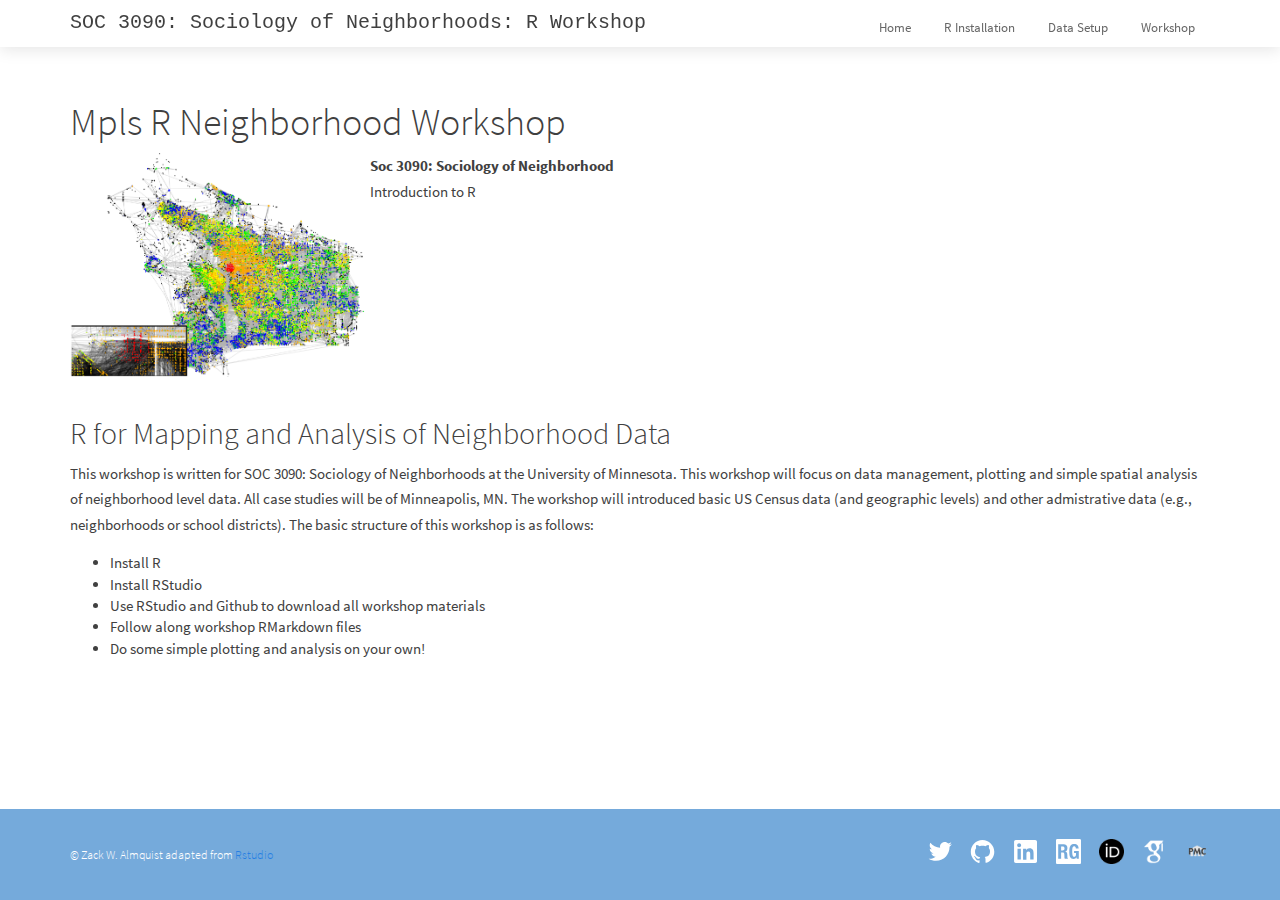
<file: index.html>
<!DOCTYPE html>

<html xmlns="http://www.w3.org/1999/xhtml">

<head>

<meta charset="utf-8">
<meta http-equiv="Content-Type" content="text/html; charset=utf-8" />
<meta name="generator" content="pandoc" />




<title>Mpls R Neighborhood Workshop</title>

<script src="site_libs/jquery-1.11.3/jquery.min.js"></script>
<meta name="viewport" content="width=device-width, initial-scale=1" />
<link href="site_libs/bootstrap-3.3.5/css/cosmo.min.css" rel="stylesheet" />
<script src="site_libs/bootstrap-3.3.5/js/bootstrap.min.js"></script>
<script src="site_libs/bootstrap-3.3.5/shim/html5shiv.min.js"></script>
<script src="site_libs/bootstrap-3.3.5/shim/respond.min.js"></script>

<link rel="icon" type="image/png" href="images/favicon.png" />

<script type="text/javascript" src="js/rmarkdown.js"></script>
<script type="text/javascript" src="https://platform.twitter.com/widgets.js"></script>

<style type="text/css">code{white-space: pre;}</style>
<link rel="stylesheet"
      href="site_libs/highlight/textmate.css"
      type="text/css" />
<script src="site_libs/highlight/highlight.js"></script>
<style type="text/css">
  pre:not([class]) {
    background-color: white;
  }
</style>
<script type="text/javascript">
if (window.hljs && document.readyState && document.readyState === "complete") {
   window.setTimeout(function() {
      hljs.initHighlighting();
   }, 0);
}
</script>



<style type="text/css">
h1 {
  font-size: 34px;
}
h1.title {
  font-size: 38px;
}
h2 {
  font-size: 30px;
}
h3 {
  font-size: 24px;
}
h4 {
  font-size: 18px;
}
h5 {
  font-size: 16px;
}
h6 {
  font-size: 12px;
}
.table th:not([align]) {
  text-align: left;
}
</style>

<link rel="stylesheet" href="css/rmarkdown.css" type="text/css" />

</head>

<body>

<style type = "text/css">
.main-container {
  max-width: 940px;
  margin-left: auto;
  margin-right: auto;
}
code {
  color: inherit;
  background-color: rgba(0, 0, 0, 0.04);
}
img {
  max-width:100%;
  height: auto;
}
.tabbed-pane {
  padding-top: 12px;
}
button.code-folding-btn:focus {
  outline: none;
}
</style>



<div class="container-fluid main-container">

<!-- tabsets -->
<script src="site_libs/navigation-1.1/tabsets.js"></script>
<script>
$(document).ready(function () {
  window.buildTabsets("TOC");
});
</script>

<!-- code folding -->






<div id="rStudioHeader" class="alwaysShrunk">
  <div class="innards bandContent">
    <div>
      <a class="productName" href="index.html">SOC 3090: Sociology of Neighborhoods: R Workshop</a>
    </div>

    <div id="menu">
      <div id="menuToggler"></div>
      <div id="menuItems">
        <a class="menuItem" href="index.html">Home</a>
        <a class="menuItem" href="Rinstall.html">R Installation</a>
        <a class="menuItem" href="Connecting.html">Data Setup</a>
        <a class="menuItem" href="workshop.html">Workshop</a>        
<!-- 
        <a class="menuItem gitHub" href="https://github.com/rstudio/rmarkdown"></a>
        <a class="menuItem gitHubText" href="https://github.com/rstudio/rmarkdown">Source on GitHub</a>
 --> 
      </div>
    </div>
  </div>
</div>

<style type="text/css">
#TOC {
  margin-left: 35px;
  margin-top: 90px;
}
</style>

<script type="text/javascript">
$(".main-container").removeClass("main-container").removeClass("container-fluid").addClass("footerPushDown");
</script>


<div id="pageContent" class="standardPadding">
  <div class="articleBandContent">

<div class="fluid-row" id="header">



<h1 class="title toc-ignore">Mpls R Neighborhood Workshop</h1>

</div>


<div class="wrapper">
<div class="left">
<div class="figure">
<img src="images/diff_fest3.png" />

</div>
</div>
<div class="left">
<p><b>Soc 3090: Sociology of Neighborhood </b> <br> Introduction to R </br></p>
</div>
</div>
<div class="wrapper">
<p> <br/></p>
</div>
<div id="r-for-mapping-and-analysis-of-neighborhood-data" class="section level2">
<h2>R for Mapping and Analysis of Neighborhood Data</h2>
<p>This workshop is written for SOC 3090: Sociology of Neighborhoods at the University of Minnesota. This workshop will focus on data management, plotting and simple spatial analysis of neighborhood level data. All case studies will be of Minneapolis, MN. The workshop will introduced basic US Census data (and geographic levels) and other admistrative data (e.g., neighborhoods or school districts). The basic structure of this workshop is as follows:</p>
<ul>
<li>Install R</li>
<li>Install RStudio</li>
<li>Use RStudio and Github to download all workshop materials</li>
<li>Follow along workshop RMarkdown files</li>
<li>Do some simple plotting and analysis on your own!</li>
</ul>
</div>

  </div> <!-- articleBandContent -->
</div> <!-- pageContent -->

<div id="rStudioFooter" class="band full">
<div class="bandContent">
  <div id="copyright">© Zack W. Almquist adapted from <a href="https://github.com/rstudio/rmarkdown">Rstudio</a></div>
  <div id="logos">
    <a href="https://twitter.com/zack_almquist" class="footerLogo twitter"></a>
    <a href="https://github.com/zalmquist" class="footerLogo gitHub"></a>
    <a href="https:www.linkedin.com/in/zalmquist" class="footerLogo linkedIn"></a>
    <a href="https://www.researchgate.net/profile/Zack_Almquist" class="footerLogo researchgate"></a>
    <a href="http://orcid.org/0000-0002-1967-123X" class="footerLogo orcid"></a>
    <a href="https://scholar.google.com/citations?user=mbb7bD4AAAAJ&hl=en" class="footerLogo googlescholar"></a>
     <a href="http://www.ncbi.nlm.nih.gov/myncbi/browse/collection/42724578/?sort=date&amp;direction=descending" class="footerLogo pmc"></a>
  </div>
</div>
</div>

<!-- bizible -->
<script type="text/javascript" src="//cdn.bizible.com/scripts/bizible.js" async=""></script>



</div>

<script>

// add bootstrap table styles to pandoc tables
$(document).ready(function () {
  $('tr.header').parent('thead').parent('table').addClass('table table-condensed');
});


</script>


</body>
</html>
</file>
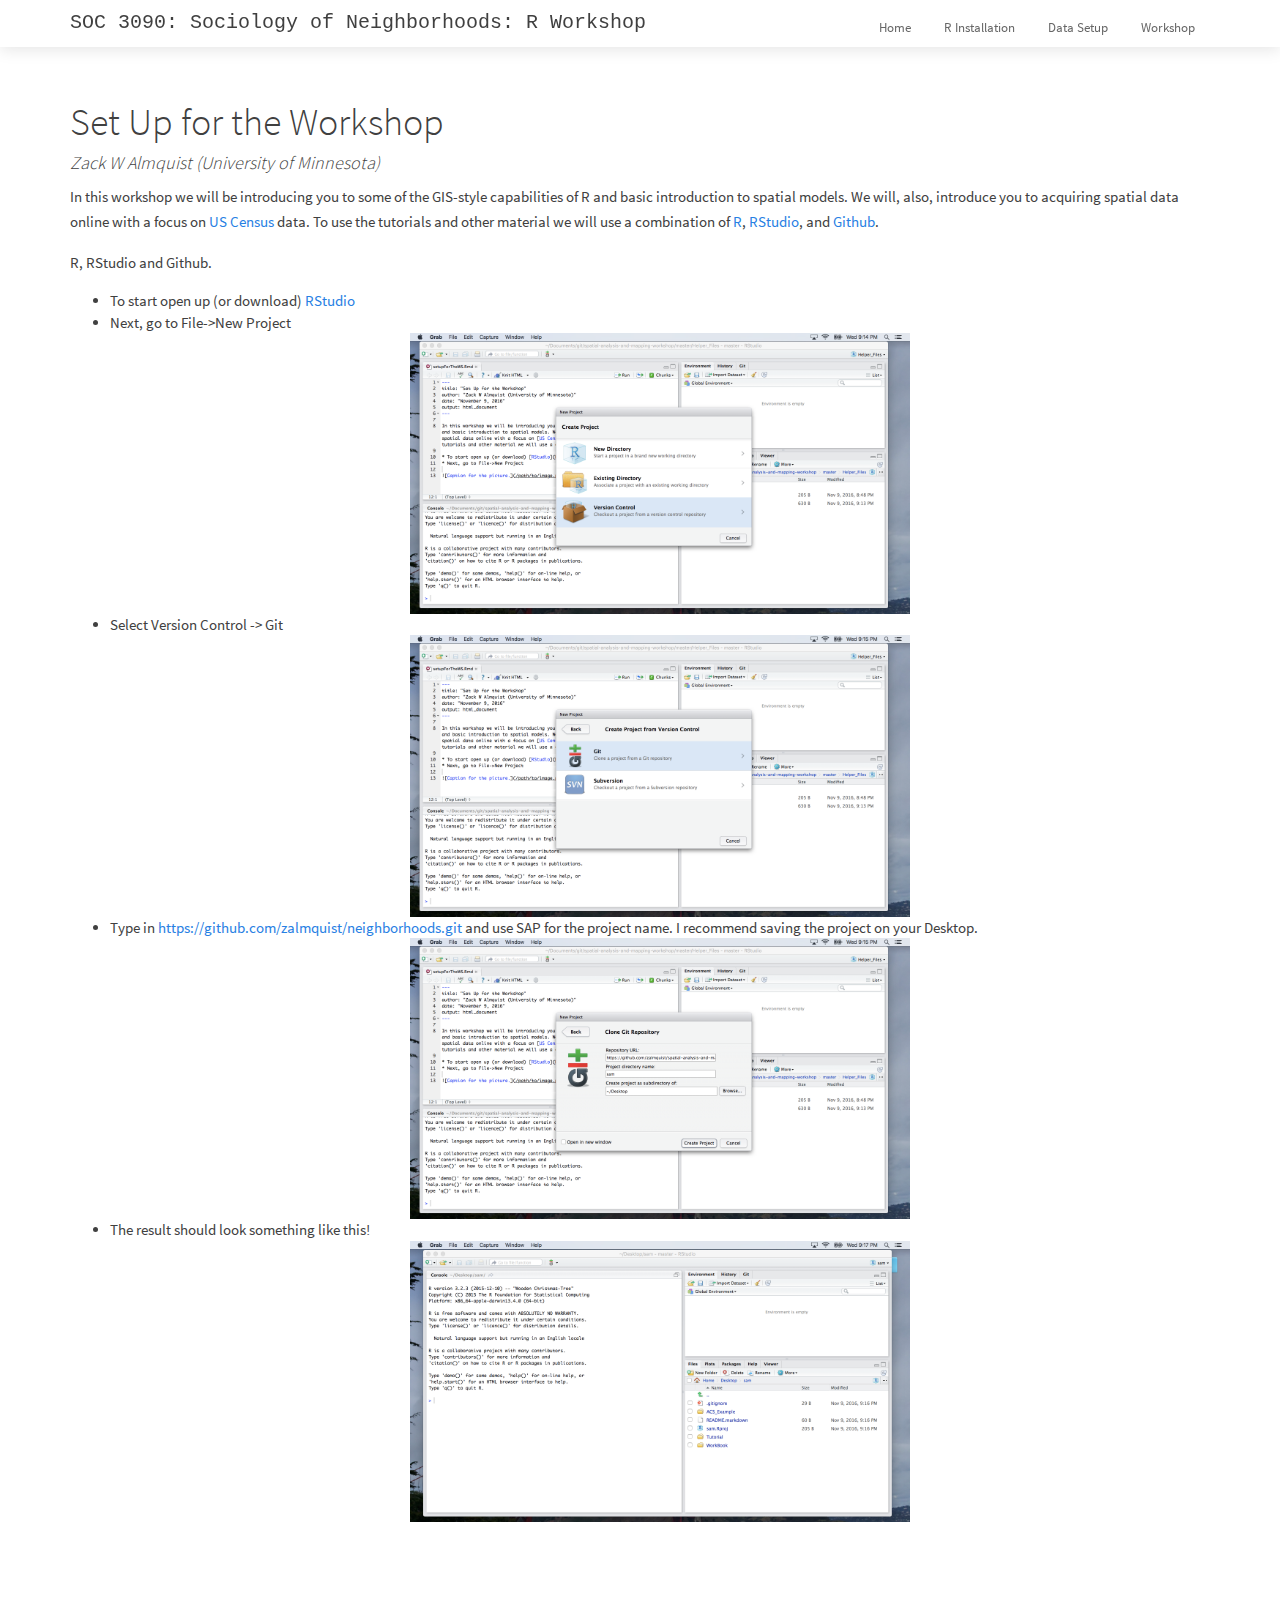
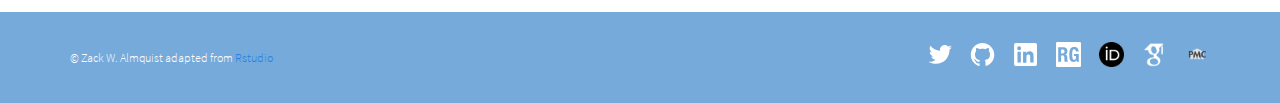
<file: Connecting.html>
<!DOCTYPE html>

<html xmlns="http://www.w3.org/1999/xhtml">

<head>

<meta charset="utf-8">
<meta http-equiv="Content-Type" content="text/html; charset=utf-8" />
<meta name="generator" content="pandoc" />


<meta name="author" content="Zack W Almquist (University of Minnesota)" />


<title>Set Up for the Workshop</title>

<script src="site_libs/jquery-1.11.3/jquery.min.js"></script>
<meta name="viewport" content="width=device-width, initial-scale=1" />
<link href="site_libs/bootstrap-3.3.5/css/cosmo.min.css" rel="stylesheet" />
<script src="site_libs/bootstrap-3.3.5/js/bootstrap.min.js"></script>
<script src="site_libs/bootstrap-3.3.5/shim/html5shiv.min.js"></script>
<script src="site_libs/bootstrap-3.3.5/shim/respond.min.js"></script>

<link rel="icon" type="image/png" href="images/favicon.png" />

<script type="text/javascript" src="js/rmarkdown.js"></script>
<script type="text/javascript" src="https://platform.twitter.com/widgets.js"></script>

<style type="text/css">code{white-space: pre;}</style>
<link rel="stylesheet"
      href="site_libs/highlight/textmate.css"
      type="text/css" />
<script src="site_libs/highlight/highlight.js"></script>
<style type="text/css">
  pre:not([class]) {
    background-color: white;
  }
</style>
<script type="text/javascript">
if (window.hljs && document.readyState && document.readyState === "complete") {
   window.setTimeout(function() {
      hljs.initHighlighting();
   }, 0);
}
</script>



<style type="text/css">
h1 {
  font-size: 34px;
}
h1.title {
  font-size: 38px;
}
h2 {
  font-size: 30px;
}
h3 {
  font-size: 24px;
}
h4 {
  font-size: 18px;
}
h5 {
  font-size: 16px;
}
h6 {
  font-size: 12px;
}
.table th:not([align]) {
  text-align: left;
}
</style>

<link rel="stylesheet" href="css/rmarkdown.css" type="text/css" />

</head>

<body>

<style type = "text/css">
.main-container {
  max-width: 940px;
  margin-left: auto;
  margin-right: auto;
}
code {
  color: inherit;
  background-color: rgba(0, 0, 0, 0.04);
}
img {
  max-width:100%;
  height: auto;
}
.tabbed-pane {
  padding-top: 12px;
}
button.code-folding-btn:focus {
  outline: none;
}
</style>



<div class="container-fluid main-container">

<!-- tabsets -->
<script src="site_libs/navigation-1.1/tabsets.js"></script>
<script>
$(document).ready(function () {
  window.buildTabsets("TOC");
});
</script>

<!-- code folding -->






<div id="rStudioHeader" class="alwaysShrunk">
  <div class="innards bandContent">
    <div>
      <a class="productName" href="index.html">SOC 3090: Sociology of Neighborhoods: R Workshop</a>
    </div>

    <div id="menu">
      <div id="menuToggler"></div>
      <div id="menuItems">
        <a class="menuItem" href="index.html">Home</a>
        <a class="menuItem" href="Rinstall.html">R Installation</a>
        <a class="menuItem" href="Connecting.html">Data Setup</a>
        <a class="menuItem" href="workshop.html">Workshop</a>        
<!-- 
        <a class="menuItem gitHub" href="https://github.com/rstudio/rmarkdown"></a>
        <a class="menuItem gitHubText" href="https://github.com/rstudio/rmarkdown">Source on GitHub</a>
 --> 
      </div>
    </div>
  </div>
</div>

<style type="text/css">
#TOC {
  margin-left: 35px;
  margin-top: 90px;
}
</style>

<script type="text/javascript">
$(".main-container").removeClass("main-container").removeClass("container-fluid").addClass("footerPushDown");
</script>


<div id="pageContent" class="standardPadding">
  <div class="articleBandContent">

<div class="fluid-row" id="header">



<h1 class="title toc-ignore">Set Up for the Workshop</h1>
<h4 class="author"><em>Zack W Almquist (University of Minnesota)</em></h4>

</div>


<p>In this workshop we will be introducing you to some of the GIS-style capabilities of R and basic introduction to spatial models. We will, also, introduce you to acquiring spatial data online with a focus on <a href="http://www.census.gov">US Census</a> data. To use the tutorials and other material we will use a combination of <a href="https://cran.r-project.org/">R</a>, <a href="http://www.RStudio.com">RStudio</a>, and <a href="http://www.github.com">Github</a>.</p>
<p>R, RStudio and Github.</p>
<ul>
<li>To start open up (or download) <a href="http://www.RStudio.com">RStudio</a></li>
<li>Next, go to File-&gt;New Project
<center>
<div style="width:500px; height=400px">
<div class="figure">
<img src="figures/RStudioGit1.png" />

</div>
</div>
</center></li>
<li>Select Version Control -&gt; Git
<center>
<div style="width:500px; height=400px">
<div class="figure">
<img src="figures/RStudioGit2.png" />

</div>
</div>
</center></li>
<li>Type in <a href="https://github.com/zalmquist/neighborhoods.git" class="uri">https://github.com/zalmquist/neighborhoods.git</a> and use SAP for the project name. I recommend saving the project on your Desktop.
<center>
<div style="width:500px; height=400px">
<div class="figure">
<img src="figures/RStudioGit3.png" />

</div>
</div>
</center></li>
<li>The result should look something like this!
<center>
<div style="width:500px; height=400px">
<div class="figure">
<img src="figures/RStudioGit4.png" />

</div>
</div>
</center></li>
</ul>

  </div> <!-- articleBandContent -->
</div> <!-- pageContent -->

<div id="rStudioFooter" class="band full">
<div class="bandContent">
  <div id="copyright">© Zack W. Almquist adapted from <a href="https://github.com/rstudio/rmarkdown">Rstudio</a></div>
  <div id="logos">
    <a href="https://twitter.com/zack_almquist" class="footerLogo twitter"></a>
    <a href="https://github.com/zalmquist" class="footerLogo gitHub"></a>
    <a href="https:www.linkedin.com/in/zalmquist" class="footerLogo linkedIn"></a>
    <a href="https://www.researchgate.net/profile/Zack_Almquist" class="footerLogo researchgate"></a>
    <a href="http://orcid.org/0000-0002-1967-123X" class="footerLogo orcid"></a>
    <a href="https://scholar.google.com/citations?user=mbb7bD4AAAAJ&hl=en" class="footerLogo googlescholar"></a>
     <a href="http://www.ncbi.nlm.nih.gov/myncbi/browse/collection/42724578/?sort=date&amp;direction=descending" class="footerLogo pmc"></a>
  </div>
</div>
</div>

<!-- bizible -->
<script type="text/javascript" src="//cdn.bizible.com/scripts/bizible.js" async=""></script>



</div>

<script>

// add bootstrap table styles to pandoc tables
$(document).ready(function () {
  $('tr.header').parent('thead').parent('table').addClass('table table-condensed');
});


</script>


</body>
</html>
</file>
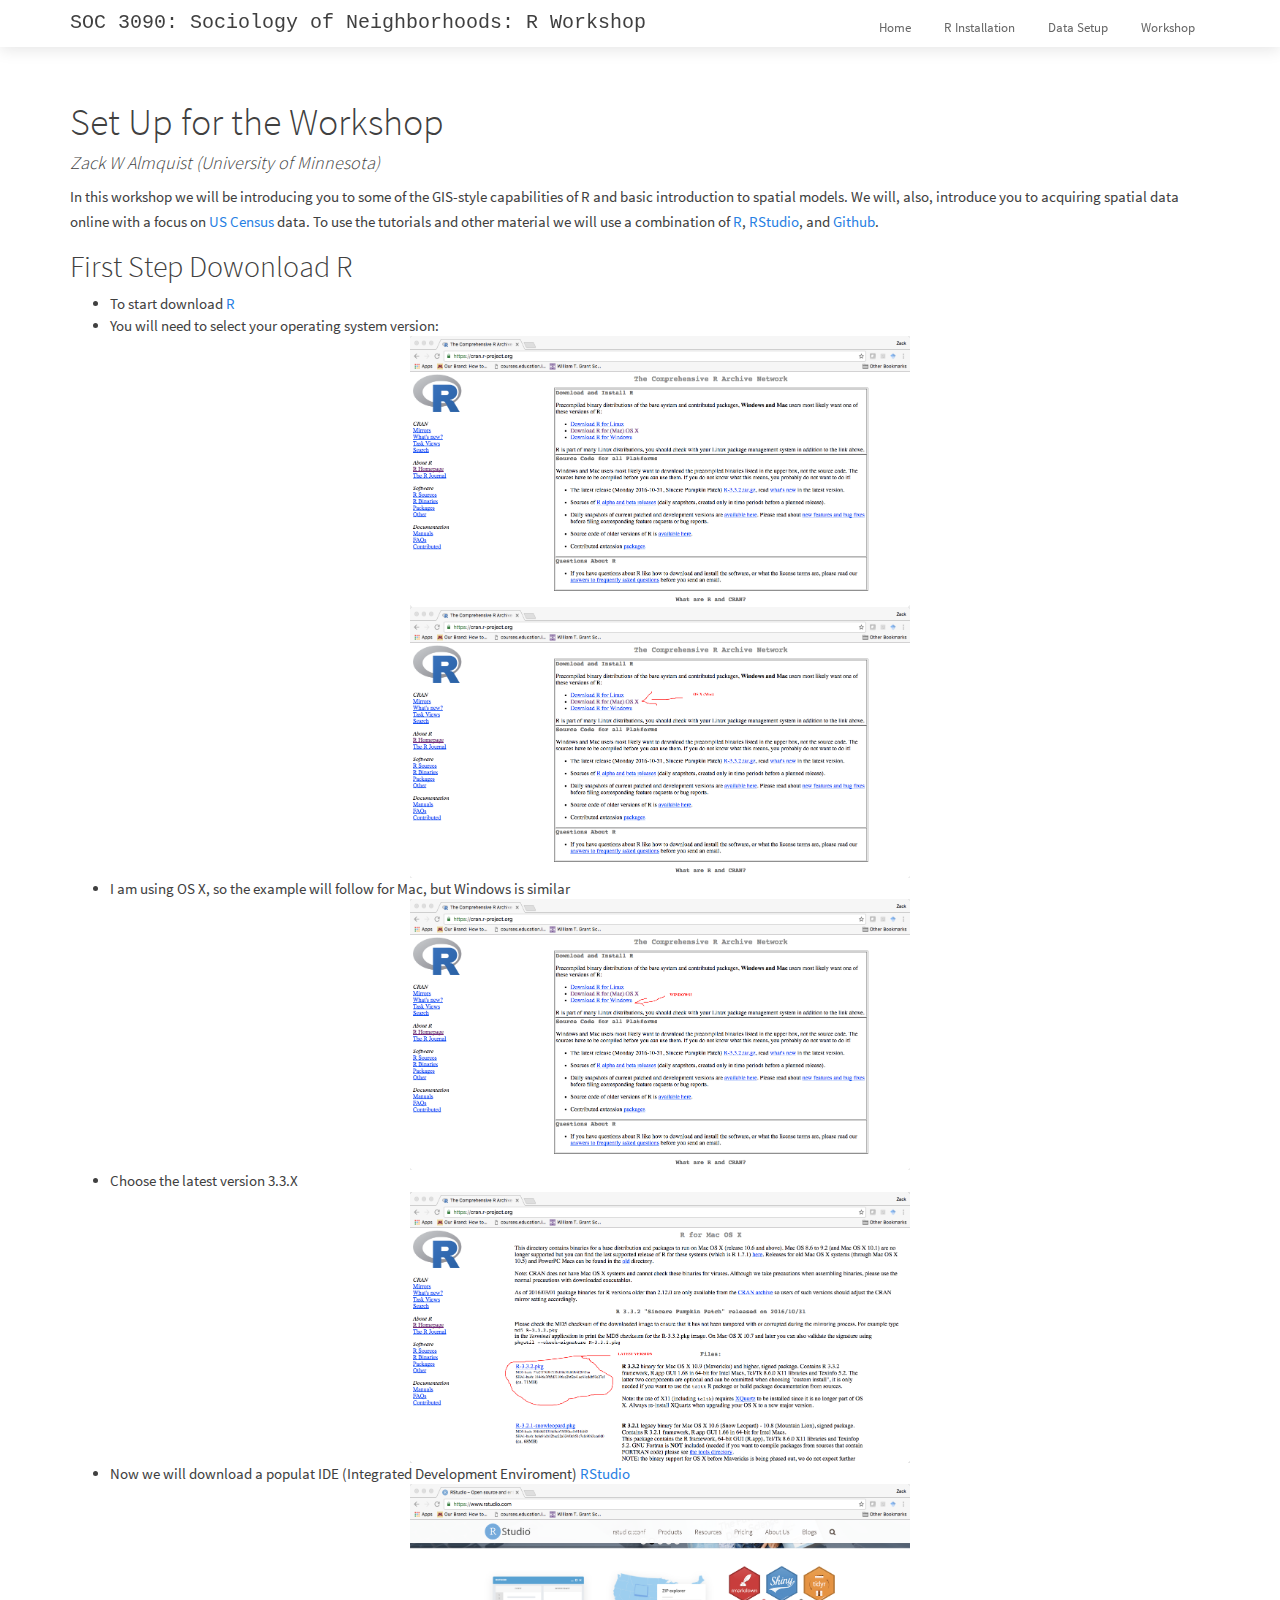
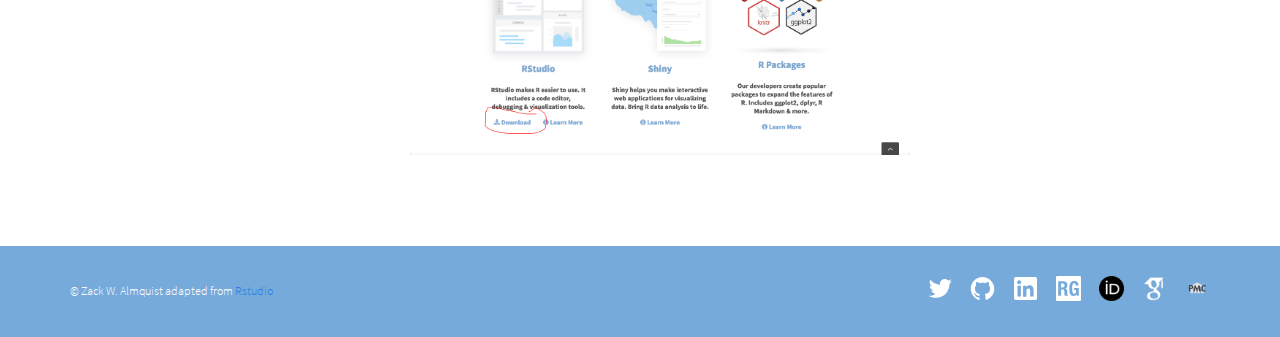
<file: Rinstall.html>
<!DOCTYPE html>

<html xmlns="http://www.w3.org/1999/xhtml">

<head>

<meta charset="utf-8">
<meta http-equiv="Content-Type" content="text/html; charset=utf-8" />
<meta name="generator" content="pandoc" />


<meta name="author" content="Zack W Almquist (University of Minnesota)" />


<title>Set Up for the Workshop</title>

<script src="site_libs/jquery-1.11.3/jquery.min.js"></script>
<meta name="viewport" content="width=device-width, initial-scale=1" />
<link href="site_libs/bootstrap-3.3.5/css/cosmo.min.css" rel="stylesheet" />
<script src="site_libs/bootstrap-3.3.5/js/bootstrap.min.js"></script>
<script src="site_libs/bootstrap-3.3.5/shim/html5shiv.min.js"></script>
<script src="site_libs/bootstrap-3.3.5/shim/respond.min.js"></script>

<link rel="icon" type="image/png" href="images/favicon.png" />

<script type="text/javascript" src="js/rmarkdown.js"></script>
<script type="text/javascript" src="https://platform.twitter.com/widgets.js"></script>

<style type="text/css">code{white-space: pre;}</style>
<link rel="stylesheet"
      href="site_libs/highlight/textmate.css"
      type="text/css" />
<script src="site_libs/highlight/highlight.js"></script>
<style type="text/css">
  pre:not([class]) {
    background-color: white;
  }
</style>
<script type="text/javascript">
if (window.hljs && document.readyState && document.readyState === "complete") {
   window.setTimeout(function() {
      hljs.initHighlighting();
   }, 0);
}
</script>



<style type="text/css">
h1 {
  font-size: 34px;
}
h1.title {
  font-size: 38px;
}
h2 {
  font-size: 30px;
}
h3 {
  font-size: 24px;
}
h4 {
  font-size: 18px;
}
h5 {
  font-size: 16px;
}
h6 {
  font-size: 12px;
}
.table th:not([align]) {
  text-align: left;
}
</style>

<link rel="stylesheet" href="css/rmarkdown.css" type="text/css" />

</head>

<body>

<style type = "text/css">
.main-container {
  max-width: 940px;
  margin-left: auto;
  margin-right: auto;
}
code {
  color: inherit;
  background-color: rgba(0, 0, 0, 0.04);
}
img {
  max-width:100%;
  height: auto;
}
.tabbed-pane {
  padding-top: 12px;
}
button.code-folding-btn:focus {
  outline: none;
}
</style>



<div class="container-fluid main-container">

<!-- tabsets -->
<script src="site_libs/navigation-1.1/tabsets.js"></script>
<script>
$(document).ready(function () {
  window.buildTabsets("TOC");
});
</script>

<!-- code folding -->






<div id="rStudioHeader" class="alwaysShrunk">
  <div class="innards bandContent">
    <div>
      <a class="productName" href="index.html">SOC 3090: Sociology of Neighborhoods: R Workshop</a>
    </div>

    <div id="menu">
      <div id="menuToggler"></div>
      <div id="menuItems">
        <a class="menuItem" href="index.html">Home</a>
        <a class="menuItem" href="Rinstall.html">R Installation</a>
        <a class="menuItem" href="Connecting.html">Data Setup</a>
        <a class="menuItem" href="workshop.html">Workshop</a>        
<!-- 
        <a class="menuItem gitHub" href="https://github.com/rstudio/rmarkdown"></a>
        <a class="menuItem gitHubText" href="https://github.com/rstudio/rmarkdown">Source on GitHub</a>
 --> 
      </div>
    </div>
  </div>
</div>

<style type="text/css">
#TOC {
  margin-left: 35px;
  margin-top: 90px;
}
</style>

<script type="text/javascript">
$(".main-container").removeClass("main-container").removeClass("container-fluid").addClass("footerPushDown");
</script>


<div id="pageContent" class="standardPadding">
  <div class="articleBandContent">

<div class="fluid-row" id="header">



<h1 class="title toc-ignore">Set Up for the Workshop</h1>
<h4 class="author"><em>Zack W Almquist (University of Minnesota)</em></h4>

</div>


<p>In this workshop we will be introducing you to some of the GIS-style capabilities of R and basic introduction to spatial models. We will, also, introduce you to acquiring spatial data online with a focus on <a href="http://www.census.gov">US Census</a> data. To use the tutorials and other material we will use a combination of <a href="https://cran.r-project.org/">R</a>, <a href="http://www.RStudio.com">RStudio</a>, and <a href="http://www.github.com">Github</a>.</p>
<div id="first-step-dowonload-r" class="section level2">
<h2>First Step Dowonload R</h2>
<ul>
<li>To start download <a href="https://cran.r-project.org/">R</a></li>
<li>You will need to select your operating system version:
<center>
<div style="width:500px; height=400px">
<div class="figure">
<img src="figures/CRAN.png" />

</div>
</div>
</center>
<center>
<div style="width:500px; height=400px">
<div class="figure">
<img src="figures/CRAN_OSX.png" />

</div>
</div>
</center></li>
<li>I am using OS X, so the example will follow for Mac, but Windows is similar
<center>
<div style="width:500px; height=400px">
<div class="figure">
<img src="figures/CRAN_Windows.png" />

</div>
</div>
</center></li>
<li>Choose the latest version 3.3.X
<center>
<div style="width:500px; height=400px">
<div class="figure">
<img src="figures/R3_3_x.png" />

</div>
</div>
</center></li>
<li>Now we will download a populat IDE (Integrated Development Enviroment) <a href="https://www.rstudio.com/">RStudio</a>
<center>
<div style="width:500px; height=400px">
<div class="figure">
<img src="figures/Rstudio.png" />

</div>
</div>
</center></li>
</ul>
</div>

  </div> <!-- articleBandContent -->
</div> <!-- pageContent -->

<div id="rStudioFooter" class="band full">
<div class="bandContent">
  <div id="copyright">© Zack W. Almquist adapted from <a href="https://github.com/rstudio/rmarkdown">Rstudio</a></div>
  <div id="logos">
    <a href="https://twitter.com/zack_almquist" class="footerLogo twitter"></a>
    <a href="https://github.com/zalmquist" class="footerLogo gitHub"></a>
    <a href="https:www.linkedin.com/in/zalmquist" class="footerLogo linkedIn"></a>
    <a href="https://www.researchgate.net/profile/Zack_Almquist" class="footerLogo researchgate"></a>
    <a href="http://orcid.org/0000-0002-1967-123X" class="footerLogo orcid"></a>
    <a href="https://scholar.google.com/citations?user=mbb7bD4AAAAJ&hl=en" class="footerLogo googlescholar"></a>
     <a href="http://www.ncbi.nlm.nih.gov/myncbi/browse/collection/42724578/?sort=date&amp;direction=descending" class="footerLogo pmc"></a>
  </div>
</div>
</div>

<!-- bizible -->
<script type="text/javascript" src="//cdn.bizible.com/scripts/bizible.js" async=""></script>



</div>

<script>

// add bootstrap table styles to pandoc tables
$(document).ready(function () {
  $('tr.header').parent('thead').parent('table').addClass('table table-condensed');
});


</script>


</body>
</html>
</file>
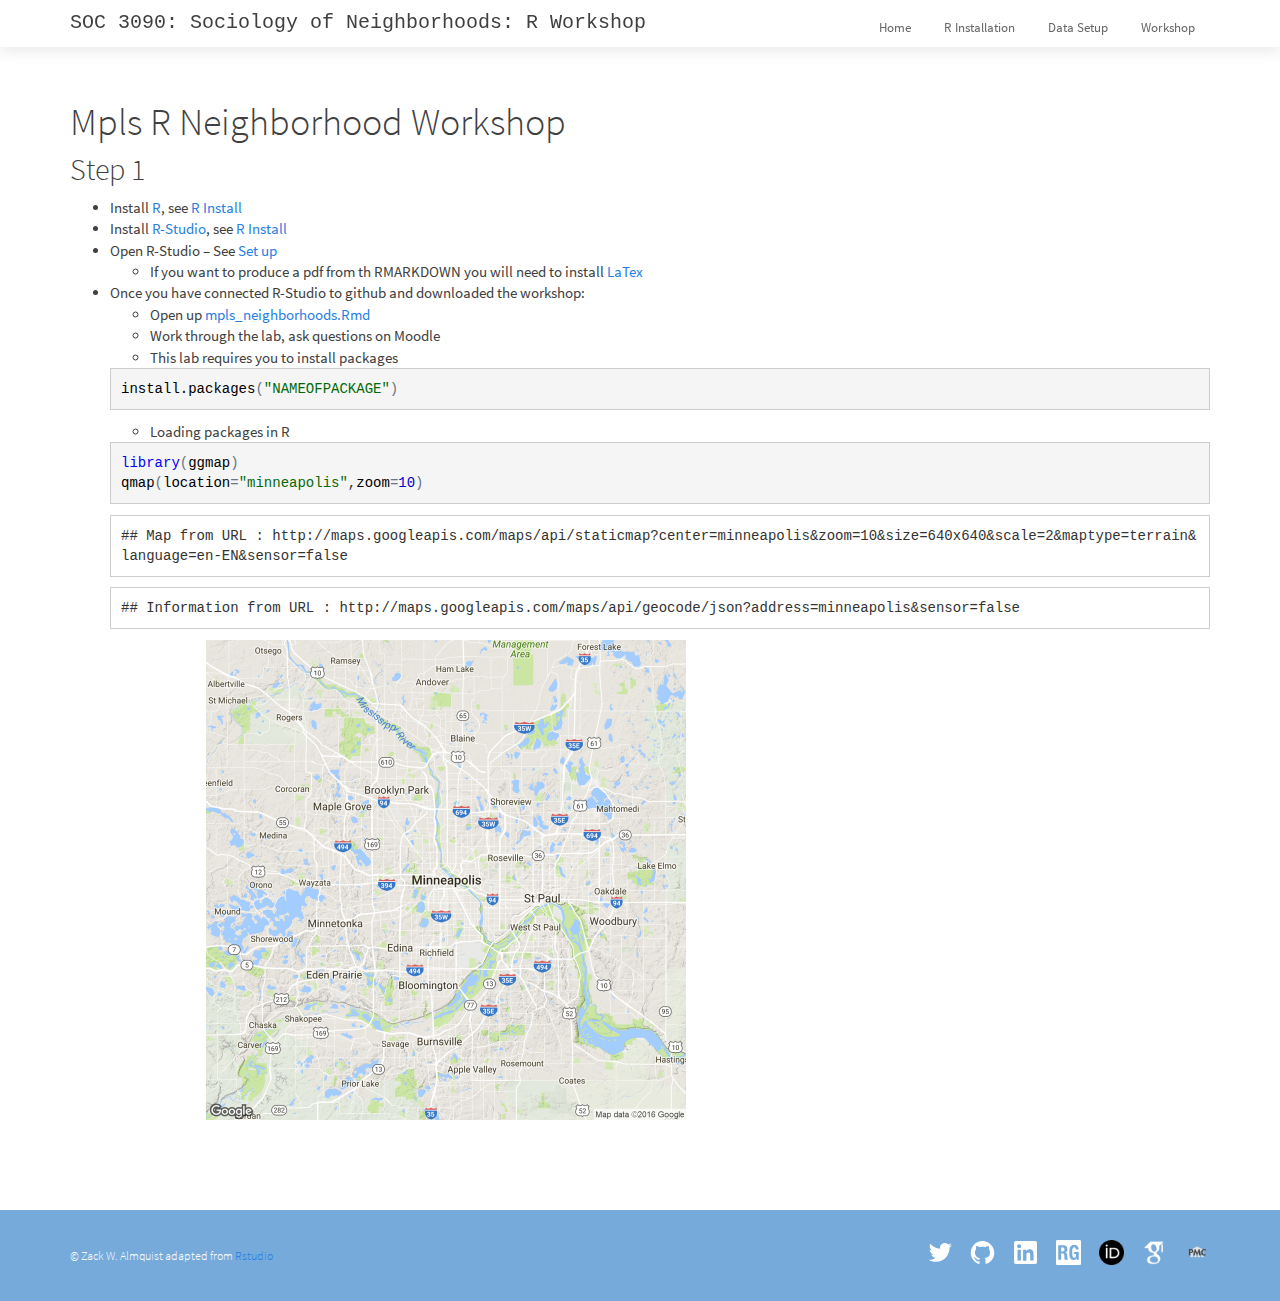
<file: workshop.html>
<!DOCTYPE html>

<html xmlns="http://www.w3.org/1999/xhtml">

<head>

<meta charset="utf-8">
<meta http-equiv="Content-Type" content="text/html; charset=utf-8" />
<meta name="generator" content="pandoc" />




<title>Mpls R Neighborhood Workshop</title>

<script src="site_libs/jquery-1.11.3/jquery.min.js"></script>
<meta name="viewport" content="width=device-width, initial-scale=1" />
<link href="site_libs/bootstrap-3.3.5/css/cosmo.min.css" rel="stylesheet" />
<script src="site_libs/bootstrap-3.3.5/js/bootstrap.min.js"></script>
<script src="site_libs/bootstrap-3.3.5/shim/html5shiv.min.js"></script>
<script src="site_libs/bootstrap-3.3.5/shim/respond.min.js"></script>

<link rel="icon" type="image/png" href="images/favicon.png" />

<script type="text/javascript" src="js/rmarkdown.js"></script>
<script type="text/javascript" src="https://platform.twitter.com/widgets.js"></script>

<style type="text/css">code{white-space: pre;}</style>
<link rel="stylesheet"
      href="site_libs/highlight/textmate.css"
      type="text/css" />
<script src="site_libs/highlight/highlight.js"></script>
<style type="text/css">
  pre:not([class]) {
    background-color: white;
  }
</style>
<script type="text/javascript">
if (window.hljs && document.readyState && document.readyState === "complete") {
   window.setTimeout(function() {
      hljs.initHighlighting();
   }, 0);
}
</script>



<style type="text/css">
h1 {
  font-size: 34px;
}
h1.title {
  font-size: 38px;
}
h2 {
  font-size: 30px;
}
h3 {
  font-size: 24px;
}
h4 {
  font-size: 18px;
}
h5 {
  font-size: 16px;
}
h6 {
  font-size: 12px;
}
.table th:not([align]) {
  text-align: left;
}
</style>

<link rel="stylesheet" href="css/rmarkdown.css" type="text/css" />

</head>

<body>

<style type = "text/css">
.main-container {
  max-width: 940px;
  margin-left: auto;
  margin-right: auto;
}
code {
  color: inherit;
  background-color: rgba(0, 0, 0, 0.04);
}
img {
  max-width:100%;
  height: auto;
}
.tabbed-pane {
  padding-top: 12px;
}
button.code-folding-btn:focus {
  outline: none;
}
</style>



<div class="container-fluid main-container">

<!-- tabsets -->
<script src="site_libs/navigation-1.1/tabsets.js"></script>
<script>
$(document).ready(function () {
  window.buildTabsets("TOC");
});
</script>

<!-- code folding -->






<div id="rStudioHeader" class="alwaysShrunk">
  <div class="innards bandContent">
    <div>
      <a class="productName" href="index.html">SOC 3090: Sociology of Neighborhoods: R Workshop</a>
    </div>

    <div id="menu">
      <div id="menuToggler"></div>
      <div id="menuItems">
        <a class="menuItem" href="index.html">Home</a>
        <a class="menuItem" href="Rinstall.html">R Installation</a>
        <a class="menuItem" href="Connecting.html">Data Setup</a>
        <a class="menuItem" href="workshop.html">Workshop</a>        
<!-- 
        <a class="menuItem gitHub" href="https://github.com/rstudio/rmarkdown"></a>
        <a class="menuItem gitHubText" href="https://github.com/rstudio/rmarkdown">Source on GitHub</a>
 --> 
      </div>
    </div>
  </div>
</div>

<style type="text/css">
#TOC {
  margin-left: 35px;
  margin-top: 90px;
}
</style>

<script type="text/javascript">
$(".main-container").removeClass("main-container").removeClass("container-fluid").addClass("footerPushDown");
</script>


<div id="pageContent" class="standardPadding">
  <div class="articleBandContent">

<div class="fluid-row" id="header">



<h1 class="title toc-ignore">Mpls R Neighborhood Workshop</h1>

</div>


<div id="step-1" class="section level2">
<h2>Step 1</h2>
<ul>
<li>Install <a href="https://cran.r-project.org/">R</a>, see <a href="Rinstall.html">R Install</a></li>
<li>Install <a href="https://cran.r-project.org/">R-Studio</a>, see <a href="Rinstall.html">R Install</a></li>
<li>Open R-Studio – See <a href="Connecting.html">Set up</a>
<ul>
<li>If you want to produce a pdf from th RMARKDOWN you will need to install <a href="https://www.latex-project.org/get/">LaTex</a></li>
</ul></li>
<li>Once you have connected R-Studio to github and downloaded the workshop:
<ul>
<li>Open up <a href="https://github.com/zalmquist/neighborhoods/blob/master/Minnesota_Neighborhoods/mpls_neighborhoods.Rmd">mpls_neighborhoods.Rmd</a></li>
<li>Work through the lab, ask questions on Moodle</li>
<li>This lab requires you to install packages</li>
</ul>
<pre class="r"><code>install.packages(&quot;NAMEOFPACKAGE&quot;)</code></pre>
<ul>
<li>Loading packages in R</li>
</ul>
<pre class="r"><code>library(ggmap)
qmap(location=&quot;minneapolis&quot;,zoom=10)</code></pre>
<pre><code>## Map from URL : http://maps.googleapis.com/maps/api/staticmap?center=minneapolis&amp;zoom=10&amp;size=640x640&amp;scale=2&amp;maptype=terrain&amp;language=en-EN&amp;sensor=false</code></pre>
<pre><code>## Information from URL : http://maps.googleapis.com/maps/api/geocode/json?address=minneapolis&amp;sensor=false</code></pre>
<img src="workshop_files/figure-html/unnamed-chunk-2-1.png" width="672" /></li>
</ul>
</div>

  </div> <!-- articleBandContent -->
</div> <!-- pageContent -->

<div id="rStudioFooter" class="band full">
<div class="bandContent">
  <div id="copyright">© Zack W. Almquist adapted from <a href="https://github.com/rstudio/rmarkdown">Rstudio</a></div>
  <div id="logos">
    <a href="https://twitter.com/zack_almquist" class="footerLogo twitter"></a>
    <a href="https://github.com/zalmquist" class="footerLogo gitHub"></a>
    <a href="https:www.linkedin.com/in/zalmquist" class="footerLogo linkedIn"></a>
    <a href="https://www.researchgate.net/profile/Zack_Almquist" class="footerLogo researchgate"></a>
    <a href="http://orcid.org/0000-0002-1967-123X" class="footerLogo orcid"></a>
    <a href="https://scholar.google.com/citations?user=mbb7bD4AAAAJ&hl=en" class="footerLogo googlescholar"></a>
     <a href="http://www.ncbi.nlm.nih.gov/myncbi/browse/collection/42724578/?sort=date&amp;direction=descending" class="footerLogo pmc"></a>
  </div>
</div>
</div>

<!-- bizible -->
<script type="text/javascript" src="//cdn.bizible.com/scripts/bizible.js" async=""></script>



</div>

<script>

// add bootstrap table styles to pandoc tables
$(document).ready(function () {
  $('tr.header').parent('thead').parent('table').addClass('table table-condensed');
});


</script>


</body>
</html>
</file>
<file: site_libs/highlight/textmate.css>
pre .operator,
pre .paren {
  color: rgb(104, 118, 135)
}

pre .literal {
  color: rgb(88, 72, 246)
}

pre .number {
  color: rgb(0, 0, 205);
}

pre .comment {
  color: rgb(76, 136, 107);
}

pre .keyword {
  color: rgb(0, 0, 255);
}

pre .identifier {
  color: rgb(0, 0, 0);
}

pre .string {
  color: rgb(3, 106, 7);
}
</file>
<file: css/rmarkdown.css>
body {
  font-family: "Source Sans Pro", "Helvetica Neue", Helvetica Neue, Helvetica, Arial, sans-serif;
  background-color:#fff;

  font-weight: normal;
  color: #404040;
}

html, body, .footerPushDown {
  height: 100%;
}

p {
  line-height: 1.7em;
  margin-bottom: 1em;
}

.band.full {
  position: relative;
}

.band.full.first {
  height: 550px;
}

.band.full.second {
  height: 480px;

  overflow: hidden;
  border-bottom: 1px solid #f8f8f8;
}

.band.full.third {
  height: 520px;
}

.bandContent, .standardPadding .articleBandContent {
  margin: 0 auto;
  max-width: 1140px;
}

.vCenter {
  position: relative;
  min-height: 100%;
  height: 100%;
  display: flex;
  flex-direction: column;
  justify-content: center;
}

.rightText .vCenter {
  align-items: flex-end;
}

.band .imageOne {
  position: absolute;
  left: 0px;
  bottom: -120px;
  width: 630px;
  height: auto;

  z-index: 5;
}

.band .imageTwo {
  position: absolute;
  top: 10%;
  right: 10px;
  width: 45%;
  height: auto;
}

.band .imageThree {
  position: absolute;
  left: 10px;
  bottom: 0px;
  width: 500px;
  height: auto;

  z-index: 5;
}

.left{float:left; width:300px;}
.wrapper{float:left; width:100%;}

#rStudioHeader {
  position: fixed;
  top: 0px;
  left: 0px;
  right: 0px;
  height: auto;
  z-index: 100;
  padding: 0 5%;
/*
  color: #fff;
}

#rStudioHeader.shrunk, #rStudioHeader.alwaysShrunk {
  color: inherit;
*/
  background-color: rgba(255, 255, 255, .98);

  -webkit-box-shadow: 0px 3px 15px 0px rgba(0,0,0,0.1);
  -moz-box-shadow: 0px 3px 15px 0px rgba(0,0,0,0.1);
  box-shadow: 0px 3px 15px 0px rgba(0,0,0,0.1);
}

#rStudioHeader .innards {
  padding: 40px 0;
  display: flex;
  justify-content: space-between;
  align-items: flex-end;

  -webkit-transition-property: padding;
  -moz-transition-property: padding;
  -o-transition-property: padding;
  transition-property: padding;

  -webkit-transition-duration: 0.5s;
  -moz-transition-duration: 0.5s;
  -o-transition-duration: 0.5s;
  transition-duration: 0.5s;
}

#rStudioHeader.shrunk .innards, #rStudioHeader.alwaysShrunk .innards {
  padding: 9px 0;
}

#rStudioHeader .productName {
  font-family: "Courier New", Courier, monospace;
  font-weight: normal;
  font-size: 40px;
  color: inherit;

  white-space: nowrap;

  -webkit-transition-property: font-size;
  -moz-transition-property: font-size;
  -o-transition-property: font-size;
  transition-property: font-size;

  -webkit-transition-duration: 0.25s;
  -moz-transition-duration: 0.25s;
  -o-transition-duration: 0.25s;
  transition-duration: 0.25s;
}

#rStudioHeader .productName:hover {
  text-decoration: none;
}

#rStudioHeader.shrunk .productName, #rStudioHeader.alwaysShrunk .productName {
  display: inline-block;
  font-size: 20px;
}

#rStudioHeader .rStudio {
  margin-top: 5px;
  font-size: 13px;
  line-height: 25px;
  font-weight: 200;
  color: #4d4d4d;
}

#rStudioHeader .rStudio .logo {
  display: inline-block;
  width: 70px;
  height: 25px;
  background-image:url(../images/logoRStudio.png);
  background-size: 100% auto;
  background-repeat: no-repeat;
  vertical-align: middle;
}

#rStudioHeader.shrunk .rStudio, #rStudioHeader.alwaysShrunk .rStudio {
  display: inline-block;
  margin-left: 3px;
}

#rStudioHeader .rStudio a {
  text-decoration: none;
  color: inherit;
}

#rStudioHeader #menu {
  text-align: right;
  font-weight: 400;
  font-size: 13px;
  line-height: 20px;
  white-space: nowrap;
}

#rStudioHeader #menu #menuToggler {
  display: none;
}

#rStudioHeader #menu #menuItems {
  display: block;
}

#rStudioHeader #menu .menuItem {
  display: inline-block;
  padding: 0px 15px;

  opacity: .8;
  cursor: pointer;

  -webkit-transition-property: opacity;
  -moz-transition-property: opacity;
  -o-transition-property: opacity;
  transition-property: opacity;

  -webkit-transition-duration: .5s;
  -moz-transition-duration: .5s;
  -o-transition-duration: .5s;
  transition-duration: .5s;

  color: inherit;
}

#rStudioHeader #menu .menuItem:hover {
  opacity: 1;
  text-decoration: none;
}

#rStudioHeader #menu .menuItem.gitHub {
  width: 20px;
  height: 20px;
  padding: 0px;
  margin: 0px 0px 0px 10px;

  background-image: url(../images/gitHubLogo.svg);
  background-repeat: no-repeat;
  background-size: 20px auto;
  background-position: center center;

  vertical-align: bottom;
}

#rStudioHeader #menu .menuItem.gitHubText {
  display: none;
}


#homeContent, #pageContent {
  position: relative;
  z-index: 1;
  min-height: 100%;
  margin-bottom: -91px;  /* height of footer */
}

#homeContent:after, #pageContent:after {
  content: "";
  height: 91px; /* height of footer */
  display: block;
}

.standardPadding {
  padding: 80px 5%;
}

#pageContent .pageTitle {
  font-size: 40px;
  font-weight: 300;
}

#pageContent .pageIntro {
  font-size: 20px;
  font-weight: 300;
  margin-bottom: 30px;
}

#pageContent .columns {
  display: flex;
  justify-content: space-between;

  display: -ms-flexbox;
  -ms-flex-pack: justify;
}

#pageContent .columns .column2 {
  max-width: 46%;
}

#pageContent .linkSection {
  line-height: 20px;
  margin-bottom: 20px;
}

#pageContent .linkSection .linkSectionTitle {
  font-size: 1.4em;
  margin-bottom: 12px;
}

#pageContent .links a {
  display: block;
  line-height: 24px;
  max-width: 500px;
  padding: 0 0 0 16px;
  background-repeat: no-repeat;
  background-position: left 8px;
  background-size: 8px 8px;
  background-image: url(../images/link-icon.png);
}

#pageContent .linkSection .articleBlurb {
  padding-left: 16px;
  line-height: 20px;
  margin-bottom: 10px;
  display: none;
}

.gallerySection, .formatSection {
  margin-bottom: 2em;
}

.gallerySection .gallerySectionTitle, .formatSection .formatSectionTitle {
  font-size: 25px;
  font-weight: 300;
}

.formatSection .formatSectionTitle {
  margin-bottom: 10px;
}

.gallerySection .galleryIntro {
  margin-bottom: 10px;
}

.gallerySection .galleryItems {
  display: flex;
  justify-content: space-between;
  align-items: flex-start;
  flex-wrap: wrap;
}

.gallerySection .galleryItems .galleryItem {
  width: 24%;

  border: 1px solid #f0f0f0;
  margin-bottom: 20px;
}

.gallerySection .galleryItems .galleryItem:hover {

}

.gallerySection .galleryItems .galleryItem .galleryItemLabel {
  display: block;
  cursor: pointer;
  border-top: 1px solid #f0f0f0;
  padding: 10px 10px 5px 10px;
}

.gallerySection .galleryItems .galleryItem .galleryItemImage {
  width: 100%;
  height: auto;
}

.gallerySection .galleryItems .galleryItem .galleryItemDescription {
  font-size: 12px;
  padding: 0px 10px 10px 10px;
}

.formatSection a.doc, .formatSection a.pres, .formatSection a.more {
  display: inline-block;
  margin: 0 15px 15px 0;

  color: #fff;
  font-size: 24px;
  line-height: 28px;
  text-align: center;

  display: inline-flex;
  flex-direction: column;
  justify-content: center;

  vertical-align: top;

  background-color: #f0f0f0;
}

.formatTable {
  display: table;
  width: 100%;
}

.formatTable .formatTableRow {
  display: table-row;
  text-decoration: none;
}

.formatTable .formatTableRow:hover {
  background-color: #f8f8f8;
}

.formatTable .formatName {
  display: table-cell;
  padding: 5px;
  width: 200px;
}

.formatTable .formatDescription {
  display: table-cell;
  line-height: 15px;
  padding-bottom: 5px;
}

.formatTable a.formatTableRow .formatDescription {
  color: #404040;
}


#homeContent .tagline {
  padding-top: 100px;
  font-size: 32px;
  margin-bottom: 16px;
}

#homeContent a {
  text-decoration: none;
  color: #2780e3;
}

#homeContent .blue a {
  color: #fcbf49;
  font-weight: normal;
}

#homeContent a:hover {
  text-decoration: underline;
}

#homeContent .band {
  padding: 0 5%;
}

#homeContent .band.gray1 {
  background-color: #f8f8f8;
}

#homeContent .band.blue {
  background-color: #75aadb;
  color: #fff;
}

#homeContent .band.orange {
  background-color: #e6553a;
  color: #fff;
}

#homeContent .band.leftText {
  text-align: left;
}

#homeContent .band.rightText {
  text-align: right;
}

#homeContent .band .blurb {
  display: inline-block;
  text-align: left;
  max-width: 505px;
  line-height: 40px;
  min-height: 160px;
  font-size: 25px;
}

#homeContent .band .actions {
  margin-top: 20px;
}

#homeContent .band .actions div {
  display: inline-block;
}

#homeContent .bigButton {
  padding: 20px 40px;
  font-size: 20px;
  border: none;

  border-radius: 5px;

  margin: 5px;
}

#homeContent .bigButton.gallery {
  color: #fff;
  background-color: #8cb06c;
}

#homeContent .bigButton.getStarted {
  color: #fff;
  background-color: #75aadb;
}

#rStudioFooter {
  position: relative;
  z-index: 2;

  box-sizing: border-box;
  height: 91px;
}

#rStudioFooter.band {

  background-color: #75aadb;
  padding: 30px 5%;

  color: #fff;

  font-weight: 300;
  font-size: 12px;

  line-height: 25px;
}

#rStudioFooter .bandContent {
  color: #fff;

  display: flex;
  justify-content: space-between;
  align-items: center;

  line-height: 20px;
}

#rStudioFooter .bandContent #copyright {
  flex-shrink: 5;
}

#rStudioFooter .bandContent #logos {
  flex-shrink: 1;
}

#rStudioFooter .bandContent .footerLogo {
  display: inline-block;
  height: 25px;
  width: 25px;

  background-repeat: no-repeat;
  background-size: 100% auto;
  background-position: center center;

  margin: 0 8px;
}

#rStudioFooter .bandContent #logos .footerLogo:last-child {
  margin-right: 0px;
}

#rStudioFooter .bandContent .footerLogo.twitter {
  background-image: url(../images/twitterLogo.svg);
}

#rStudioFooter .bandContent .footerLogo.gitHub {
  background-image: url(../images/gitHubLogo2.svg);
}

#rStudioFooter .bandContent .footerLogo.linkedIn {
  background-image: url(../images/linkedInLogo.svg);
}

#rStudioFooter .bandContent .footerLogo.facebook {
  background-image: url(../images/facebookLogo.svg);
}

#rStudioFooter .bandContent .footerLogo.researchgate {
  background-image: url(../images/researchgate-logo.svg);
}

#rStudioFooter .bandContent .footerLogo.orcid {
  background-image: url(../images/ORCID_logo.png);
}

#rStudioFooter .bandContent .footerLogo.googlescholar {
  background-image: url(../images/google-scholar-logo2.png);
}

#rStudioFooter .bandContent .footerLogo.pmc {
  background-image: url(../images/pmc_logo.png);
}





.screenshot {
  border: 1px solid #ccc;
}

.notebook-screenshot {
  border: 1px solid #ccc;
  margin-bottom: 8px;
}

/* Don't show link underlines in tables (too busy) */
table.table td a:only-child:link,
table.table td a:only-child:visited {
  text-decoration: none;
}
table.table td a:only-child:hover,
table.table td a:only-child:active {
  text-decoration: underline;
}

/* Use the background color from the R logo for the floating toc nav */
.list-group-item.active, .list-group-item.active:hover, .list-group-item.active:focus {
  background-color: rgb(97,151,213);
}

/* offset scroll position for anchor links  */

.section h1 {
  padding-top: 58px;
  margin-top: -58px;
}

.section h2 {
  padding-top: 58px;
  margin-top: -58px;
}
.section h3 {
  padding-top: 58px;
  margin-top: -58px;
}
.section h4 {
  padding-top: 58px;
  margin-top: -58px;
}
.section h5 {
  padding-top: 58px;
  margin-top: -58px;
}
.section h6 {
  padding-top: 58px;
  margin-top: -58px;
}

.lessonPage {
  display: flex;
  display: -ms-flexbox;
}

.lessonPage .lessonsNav {
  margin-top: 23px;
  min-width: 290px;
  line-height: 40px;
  padding-right: 30px;
}

.lessonPage .lessonsNav a {
  display: block;
  padding: 0 10px;
}

.lessonPage .lessonsNav a:hover {
  text-decoration: none;
  background-color: #f8f8f8;
}

.lessonPage .lessonsNav a.current {
  background-color: #75aadb;
  color: #fff;
}

.lessonPage .lessonContent #show-answer h2 {
  display: inline-block;
  margin-top: 10px;
  padding: 7px 20px;
  background-color: #75aadb;
  color: #fff;

  border-radius: 5px;
  cursor: pointer;
}

.lessonPage .lessonContent #show-answer.showing {
  display: none;
}

.lessonPage .lessonContent #model-answer {
  display: none;
}

.lessonPage .lessonContent #model-answer.showing {
  display: block;
}

.lessonPage .lessonContent #continue-to-next-lesson h2 {
  margin-top: 10px;
  font-size: 20px;
}

.lessonPage .continue-link {
  font-size: 24px;
}

/* adjustments for smaller screens */

@media screen and (max-width: 1200px){

  .band .imageOne {
    width: 490px;
    bottom: -50px;
    left: -25px;
  }

  .band .imageThree {
    left: 0px;
  }
}

@media screen and (max-width: 1023px){

  #rStudioHeader .productName {
    font-size: 30px;
  }

  #rStudioHeader .innards {
    align-items: flex-start;
  }

  #rStudioHeader #menu #menuToggler {
    display: inline-block;
    width: 30px;
    height: 30px;
    background-image: url(../images/menuToggler.svg);
    background-repeat: no-repeat;
    background-size: 100% auto;
    background-position: center center;
  }

  #rStudioHeader #menu #menuItems {
    display: none;
  }

  #rStudioHeader #menu #menuItems.showMenu {
    display: block;
  }

  #rStudioHeader #menu .menuItem {
    display: block;
    line-height: 30px;
    text-align: left;
  }

  #rStudioHeader #menu .menuItem.gitHub {
    display: none;
  }

  #rStudioHeader #menu .menuItem.gitHubText {
    display: block;
  }

  #homeContent {
    overflow-x: hidden;
  }

  .band.full.first, .band.full.second, .band.full.third {
      height: auto;
  }

  .vCenter {
    position: relative;
    height: auto;
    min-height: 0;
    display: block;
    padding: 100px 0px;
  }

  .third .vCenter {
    padding-top: 10px;
  }

  #homeContent .band.rightText, #homeContent .band.leftText {
    text-align: center;
  }

  #homeContent .band .blurb {
    text-align: center;
  }

  .band .imageOne {
    position: relative;
    max-width: 120%;
    bottom: auto;
    left: auto;
    top: -50px;
  }

  .band .imageTwo {
    position: relative;
    top: 0;
    right: 0;
    width: 100%;
    margin-bottom: 100px;
  }

  .band .imageThree {
    position: relative;
    left: auto;
    bottom: auto;
    max-width: 100%;
  }

  #pageContent .pageTitle {
    font-size: 30px;
  }
  #pageContent .pageIntro {
    font-size: 18px;
  }

  .gallerySection .galleryItems .galleryItem {
    width: 49%;
  }

  .gallerySection .gallerySectionTitle {
    font-size: 24px;
  }

  #pageContent .columns {
    display: block;
  }

  #pageContent .columns .column2 {
    max-width: none;
  }

  .lessonPage .lessonsNav {
    min-width: 200px;
  }
}

@media screen and (max-width: 768px){
  .lessonPage {
    display: block;
  }

  .lessonPage .lessonsNav {
    display: none;
  }

}

@media screen and (max-width: 500px){
  .gallerySection .galleryItems .galleryItem {
    width: 100%;
  }
  .formatTable .formatName {
    width: 150px;
  }
}

@media screen and (max-width: 350px){

    #rStudioHeader .productName {
      font-size: 26px;
    }

    #rStudioFooter .bandContent .footerLogo {
      margin: 0 2px;
    }

}

iframe.scale65 {
  width: 154%;
  border: #ddd 8px solid;
  overflow: hidden;
  position: relative;
  -ms-zoom: 0.65;
  -moz-transform: scale(0.65);
  -moz-transform-origin: 0px 0;
  -o-transform: scale(0.65);
  -o-transform-origin: 0 0;
  -webkit-transform: scale(0.65);
  -webkit-transform-origin: 0 0;
}


.snippet {
  border: solid 1px #cccccc;
  margin-bottom: 12px;
  width: 100%;
}

.holder {
  padding-right: 5px;
  padding-bottom: 5px;
}
</file>
<file: site_libs/bootstrap-3.3.5/css/cosmo.min.css>
@font-face {
  font-family: 'Source Sans Pro';
  font-style: normal;
  font-weight: 300;
  src: url(fonts/SourceSansProLight.ttf) format('truetype');
}
@font-face {
  font-family: 'Source Sans Pro';
  font-style: normal;
  font-weight: 400;
  src: url(fonts/SourceSansPro.ttf) format('truetype');
}
@font-face {
  font-family: 'Source Sans Pro';
  font-style: normal;
  font-weight: 700;
  src: url(fonts/SourceSansProBold.ttf) format('truetype');
}

/*!
 * bootswatch v3.3.6
 * Homepage: http://bootswatch.com
 * Copyright 2012-2015 Thomas Park
 * Licensed under MIT
 * Based on Bootstrap
*//*!
 * Bootstrap v3.3.6 (http://getbootstrap.com)
 * Copyright 2011-2015 Twitter, Inc.
 * Licensed under MIT (https://github.com/twbs/bootstrap/blob/master/LICENSE)
 *//*! normalize.css v3.0.3 | MIT License | github.com/necolas/normalize.css */html{font-family:sans-serif;-ms-text-size-adjust:100%;-webkit-text-size-adjust:100%}body{margin:0}article,aside,details,figcaption,figure,footer,header,hgroup,main,menu,nav,section,summary{display:block}audio,canvas,progress,video{display:inline-block;vertical-align:baseline}audio:not([controls]){display:none;height:0}[hidden],template{display:none}a{background-color:transparent}a:active,a:hover{outline:0}abbr[title]{border-bottom:1px dotted}b,strong{font-weight:bold}dfn{font-style:italic}h1{font-size:2em;margin:0.67em 0}mark{background:#ff0;color:#000}small{font-size:80%}sub,sup{font-size:75%;line-height:0;position:relative;vertical-align:baseline}sup{top:-0.5em}sub{bottom:-0.25em}img{border:0}svg:not(:root){overflow:hidden}figure{margin:1em 40px}hr{-webkit-box-sizing:content-box;-moz-box-sizing:content-box;box-sizing:content-box;height:0}pre{overflow:auto}code,kbd,pre,samp{font-family:monospace, monospace;font-size:1em}button,input,optgroup,select,textarea{color:inherit;font:inherit;margin:0}button{overflow:visible}button,select{text-transform:none}button,html input[type="button"],input[type="reset"],input[type="submit"]{-webkit-appearance:button;cursor:pointer}button[disabled],html input[disabled]{cursor:default}button::-moz-focus-inner,input::-moz-focus-inner{border:0;padding:0}input{line-height:normal}input[type="checkbox"],input[type="radio"]{-webkit-box-sizing:border-box;-moz-box-sizing:border-box;box-sizing:border-box;padding:0}input[type="number"]::-webkit-inner-spin-button,input[type="number"]::-webkit-outer-spin-button{height:auto}input[type="search"]{-webkit-appearance:textfield;-webkit-box-sizing:content-box;-moz-box-sizing:content-box;box-sizing:content-box}input[type="search"]::-webkit-search-cancel-button,input[type="search"]::-webkit-search-decoration{-webkit-appearance:none}fieldset{border:1px solid #c0c0c0;margin:0 2px;padding:0.35em 0.625em 0.75em}legend{border:0;padding:0}textarea{overflow:auto}optgroup{font-weight:bold}table{border-collapse:collapse;border-spacing:0}td,th{padding:0}/*! Source: https://github.com/h5bp/html5-boilerplate/blob/master/src/css/main.css */@media print{*,*:before,*:after{background:transparent !important;color:#000 !important;-webkit-box-shadow:none !important;box-shadow:none !important;text-shadow:none !important}a,a:visited{text-decoration:underline}a[href]:after{content:" (" attr(href) ")"}abbr[title]:after{content:" (" attr(title) ")"}a[href^="#"]:after,a[href^="javascript:"]:after{content:""}pre,blockquote{border:1px solid #999;page-break-inside:avoid}thead{display:table-header-group}tr,img{page-break-inside:avoid}img{max-width:100% !important}p,h2,h3{orphans:3;widows:3}h2,h3{page-break-after:avoid}.navbar{display:none}.btn>.caret,.dropup>.btn>.caret{border-top-color:#000 !important}.label{border:1px solid #000}.table{border-collapse:collapse !important}.table td,.table th{background-color:#fff !important}.table-bordered th,.table-bordered td{border:1px solid #ddd !important}}@font-face{font-family:'Glyphicons Halflings';src:url('../fonts/glyphicons-halflings-regular.eot');src:url('../fonts/glyphicons-halflings-regular.eot?#iefix') format('embedded-opentype'),url('../fonts/glyphicons-halflings-regular.woff') format('woff'),url('../fonts/glyphicons-halflings-regular.ttf') format('truetype'),url('../fonts/glyphicons-halflings-regular.svg#glyphicons_halflingsregular') format('svg')}.glyphicon{position:relative;top:1px;display:inline-block;font-family:'Glyphicons Halflings';font-style:normal;font-weight:normal;line-height:1;-webkit-font-smoothing:antialiased;-moz-osx-font-smoothing:grayscale}.glyphicon-asterisk:before{content:"\002a"}.glyphicon-plus:before{content:"\002b"}.glyphicon-euro:before,.glyphicon-eur:before{content:"\20ac"}.glyphicon-minus:before{content:"\2212"}.glyphicon-cloud:before{content:"\2601"}.glyphicon-envelope:before{content:"\2709"}.glyphicon-pencil:before{content:"\270f"}.glyphicon-glass:before{content:"\e001"}.glyphicon-music:before{content:"\e002"}.glyphicon-search:before{content:"\e003"}.glyphicon-heart:before{content:"\e005"}.glyphicon-star:before{content:"\e006"}.glyphicon-star-empty:before{content:"\e007"}.glyphicon-user:before{content:"\e008"}.glyphicon-film:before{content:"\e009"}.glyphicon-th-large:before{content:"\e010"}.glyphicon-th:before{content:"\e011"}.glyphicon-th-list:before{content:"\e012"}.glyphicon-ok:before{content:"\e013"}.glyphicon-remove:before{content:"\e014"}.glyphicon-zoom-in:before{content:"\e015"}.glyphicon-zoom-out:before{content:"\e016"}.glyphicon-off:before{content:"\e017"}.glyphicon-signal:before{content:"\e018"}.glyphicon-cog:before{content:"\e019"}.glyphicon-trash:before{content:"\e020"}.glyphicon-home:before{content:"\e021"}.glyphicon-file:before{content:"\e022"}.glyphicon-time:before{content:"\e023"}.glyphicon-road:before{content:"\e024"}.glyphicon-download-alt:before{content:"\e025"}.glyphicon-download:before{content:"\e026"}.glyphicon-upload:before{content:"\e027"}.glyphicon-inbox:before{content:"\e028"}.glyphicon-play-circle:before{content:"\e029"}.glyphicon-repeat:before{content:"\e030"}.glyphicon-refresh:before{content:"\e031"}.glyphicon-list-alt:before{content:"\e032"}.glyphicon-lock:before{content:"\e033"}.glyphicon-flag:before{content:"\e034"}.glyphicon-headphones:before{content:"\e035"}.glyphicon-volume-off:before{content:"\e036"}.glyphicon-volume-down:before{content:"\e037"}.glyphicon-volume-up:before{content:"\e038"}.glyphicon-qrcode:before{content:"\e039"}.glyphicon-barcode:before{content:"\e040"}.glyphicon-tag:before{content:"\e041"}.glyphicon-tags:before{content:"\e042"}.glyphicon-book:before{content:"\e043"}.glyphicon-bookmark:before{content:"\e044"}.glyphicon-print:before{content:"\e045"}.glyphicon-camera:before{content:"\e046"}.glyphicon-font:before{content:"\e047"}.glyphicon-bold:before{content:"\e048"}.glyphicon-italic:before{content:"\e049"}.glyphicon-text-height:before{content:"\e050"}.glyphicon-text-width:before{content:"\e051"}.glyphicon-align-left:before{content:"\e052"}.glyphicon-align-center:before{content:"\e053"}.glyphicon-align-right:before{content:"\e054"}.glyphicon-align-justify:before{content:"\e055"}.glyphicon-list:before{content:"\e056"}.glyphicon-indent-left:before{content:"\e057"}.glyphicon-indent-right:before{content:"\e058"}.glyphicon-facetime-video:before{content:"\e059"}.glyphicon-picture:before{content:"\e060"}.glyphicon-map-marker:before{content:"\e062"}.glyphicon-adjust:before{content:"\e063"}.glyphicon-tint:before{content:"\e064"}.glyphicon-edit:before{content:"\e065"}.glyphicon-share:before{content:"\e066"}.glyphicon-check:before{content:"\e067"}.glyphicon-move:before{content:"\e068"}.glyphicon-step-backward:before{content:"\e069"}.glyphicon-fast-backward:before{content:"\e070"}.glyphicon-backward:before{content:"\e071"}.glyphicon-play:before{content:"\e072"}.glyphicon-pause:before{content:"\e073"}.glyphicon-stop:before{content:"\e074"}.glyphicon-forward:before{content:"\e075"}.glyphicon-fast-forward:before{content:"\e076"}.glyphicon-step-forward:before{content:"\e077"}.glyphicon-eject:before{content:"\e078"}.glyphicon-chevron-left:before{content:"\e079"}.glyphicon-chevron-right:before{content:"\e080"}.glyphicon-plus-sign:before{content:"\e081"}.glyphicon-minus-sign:before{content:"\e082"}.glyphicon-remove-sign:before{content:"\e083"}.glyphicon-ok-sign:before{content:"\e084"}.glyphicon-question-sign:before{content:"\e085"}.glyphicon-info-sign:before{content:"\e086"}.glyphicon-screenshot:before{content:"\e087"}.glyphicon-remove-circle:before{content:"\e088"}.glyphicon-ok-circle:before{content:"\e089"}.glyphicon-ban-circle:before{content:"\e090"}.glyphicon-arrow-left:before{content:"\e091"}.glyphicon-arrow-right:before{content:"\e092"}.glyphicon-arrow-up:before{content:"\e093"}.glyphicon-arrow-down:before{content:"\e094"}.glyphicon-share-alt:before{content:"\e095"}.glyphicon-resize-full:before{content:"\e096"}.glyphicon-resize-small:before{content:"\e097"}.glyphicon-exclamation-sign:before{content:"\e101"}.glyphicon-gift:before{content:"\e102"}.glyphicon-leaf:before{content:"\e103"}.glyphicon-fire:before{content:"\e104"}.glyphicon-eye-open:before{content:"\e105"}.glyphicon-eye-close:before{content:"\e106"}.glyphicon-warning-sign:before{content:"\e107"}.glyphicon-plane:before{content:"\e108"}.glyphicon-calendar:before{content:"\e109"}.glyphicon-random:before{content:"\e110"}.glyphicon-comment:before{content:"\e111"}.glyphicon-magnet:before{content:"\e112"}.glyphicon-chevron-up:before{content:"\e113"}.glyphicon-chevron-down:before{content:"\e114"}.glyphicon-retweet:before{content:"\e115"}.glyphicon-shopping-cart:before{content:"\e116"}.glyphicon-folder-close:before{content:"\e117"}.glyphicon-folder-open:before{content:"\e118"}.glyphicon-resize-vertical:before{content:"\e119"}.glyphicon-resize-horizontal:before{content:"\e120"}.glyphicon-hdd:before{content:"\e121"}.glyphicon-bullhorn:before{content:"\e122"}.glyphicon-bell:before{content:"\e123"}.glyphicon-certificate:before{content:"\e124"}.glyphicon-thumbs-up:before{content:"\e125"}.glyphicon-thumbs-down:before{content:"\e126"}.glyphicon-hand-right:before{content:"\e127"}.glyphicon-hand-left:before{content:"\e128"}.glyphicon-hand-up:before{content:"\e129"}.glyphicon-hand-down:before{content:"\e130"}.glyphicon-circle-arrow-right:before{content:"\e131"}.glyphicon-circle-arrow-left:before{content:"\e132"}.glyphicon-circle-arrow-up:before{content:"\e133"}.glyphicon-circle-arrow-down:before{content:"\e134"}.glyphicon-globe:before{content:"\e135"}.glyphicon-wrench:before{content:"\e136"}.glyphicon-tasks:before{content:"\e137"}.glyphicon-filter:before{content:"\e138"}.glyphicon-briefcase:before{content:"\e139"}.glyphicon-fullscreen:before{content:"\e140"}.glyphicon-dashboard:before{content:"\e141"}.glyphicon-paperclip:before{content:"\e142"}.glyphicon-heart-empty:before{content:"\e143"}.glyphicon-link:before{content:"\e144"}.glyphicon-phone:before{content:"\e145"}.glyphicon-pushpin:before{content:"\e146"}.glyphicon-usd:before{content:"\e148"}.glyphicon-gbp:before{content:"\e149"}.glyphicon-sort:before{content:"\e150"}.glyphicon-sort-by-alphabet:before{content:"\e151"}.glyphicon-sort-by-alphabet-alt:before{content:"\e152"}.glyphicon-sort-by-order:before{content:"\e153"}.glyphicon-sort-by-order-alt:before{content:"\e154"}.glyphicon-sort-by-attributes:before{content:"\e155"}.glyphicon-sort-by-attributes-alt:before{content:"\e156"}.glyphicon-unchecked:before{content:"\e157"}.glyphicon-expand:before{content:"\e158"}.glyphicon-collapse-down:before{content:"\e159"}.glyphicon-collapse-up:before{content:"\e160"}.glyphicon-log-in:before{content:"\e161"}.glyphicon-flash:before{content:"\e162"}.glyphicon-log-out:before{content:"\e163"}.glyphicon-new-window:before{content:"\e164"}.glyphicon-record:before{content:"\e165"}.glyphicon-save:before{content:"\e166"}.glyphicon-open:before{content:"\e167"}.glyphicon-saved:before{content:"\e168"}.glyphicon-import:before{content:"\e169"}.glyphicon-export:before{content:"\e170"}.glyphicon-send:before{content:"\e171"}.glyphicon-floppy-disk:before{content:"\e172"}.glyphicon-floppy-saved:before{content:"\e173"}.glyphicon-floppy-remove:before{content:"\e174"}.glyphicon-floppy-save:before{content:"\e175"}.glyphicon-floppy-open:before{content:"\e176"}.glyphicon-credit-card:before{content:"\e177"}.glyphicon-transfer:before{content:"\e178"}.glyphicon-cutlery:before{content:"\e179"}.glyphicon-header:before{content:"\e180"}.glyphicon-compressed:before{content:"\e181"}.glyphicon-earphone:before{content:"\e182"}.glyphicon-phone-alt:before{content:"\e183"}.glyphicon-tower:before{content:"\e184"}.glyphicon-stats:before{content:"\e185"}.glyphicon-sd-video:before{content:"\e186"}.glyphicon-hd-video:before{content:"\e187"}.glyphicon-subtitles:before{content:"\e188"}.glyphicon-sound-stereo:before{content:"\e189"}.glyphicon-sound-dolby:before{content:"\e190"}.glyphicon-sound-5-1:before{content:"\e191"}.glyphicon-sound-6-1:before{content:"\e192"}.glyphicon-sound-7-1:before{content:"\e193"}.glyphicon-copyright-mark:before{content:"\e194"}.glyphicon-registration-mark:before{content:"\e195"}.glyphicon-cloud-download:before{content:"\e197"}.glyphicon-cloud-upload:before{content:"\e198"}.glyphicon-tree-conifer:before{content:"\e199"}.glyphicon-tree-deciduous:before{content:"\e200"}.glyphicon-cd:before{content:"\e201"}.glyphicon-save-file:before{content:"\e202"}.glyphicon-open-file:before{content:"\e203"}.glyphicon-level-up:before{content:"\e204"}.glyphicon-copy:before{content:"\e205"}.glyphicon-paste:before{content:"\e206"}.glyphicon-alert:before{content:"\e209"}.glyphicon-equalizer:before{content:"\e210"}.glyphicon-king:before{content:"\e211"}.glyphicon-queen:before{content:"\e212"}.glyphicon-pawn:before{content:"\e213"}.glyphicon-bishop:before{content:"\e214"}.glyphicon-knight:before{content:"\e215"}.glyphicon-baby-formula:before{content:"\e216"}.glyphicon-tent:before{content:"\26fa"}.glyphicon-blackboard:before{content:"\e218"}.glyphicon-bed:before{content:"\e219"}.glyphicon-apple:before{content:"\f8ff"}.glyphicon-erase:before{content:"\e221"}.glyphicon-hourglass:before{content:"\231b"}.glyphicon-lamp:before{content:"\e223"}.glyphicon-duplicate:before{content:"\e224"}.glyphicon-piggy-bank:before{content:"\e225"}.glyphicon-scissors:before{content:"\e226"}.glyphicon-bitcoin:before{content:"\e227"}.glyphicon-btc:before{content:"\e227"}.glyphicon-xbt:before{content:"\e227"}.glyphicon-yen:before{content:"\00a5"}.glyphicon-jpy:before{content:"\00a5"}.glyphicon-ruble:before{content:"\20bd"}.glyphicon-rub:before{content:"\20bd"}.glyphicon-scale:before{content:"\e230"}.glyphicon-ice-lolly:before{content:"\e231"}.glyphicon-ice-lolly-tasted:before{content:"\e232"}.glyphicon-education:before{content:"\e233"}.glyphicon-option-horizontal:before{content:"\e234"}.glyphicon-option-vertical:before{content:"\e235"}.glyphicon-menu-hamburger:before{content:"\e236"}.glyphicon-modal-window:before{content:"\e237"}.glyphicon-oil:before{content:"\e238"}.glyphicon-grain:before{content:"\e239"}.glyphicon-sunglasses:before{content:"\e240"}.glyphicon-text-size:before{content:"\e241"}.glyphicon-text-color:before{content:"\e242"}.glyphicon-text-background:before{content:"\e243"}.glyphicon-object-align-top:before{content:"\e244"}.glyphicon-object-align-bottom:before{content:"\e245"}.glyphicon-object-align-horizontal:before{content:"\e246"}.glyphicon-object-align-left:before{content:"\e247"}.glyphicon-object-align-vertical:before{content:"\e248"}.glyphicon-object-align-right:before{content:"\e249"}.glyphicon-triangle-right:before{content:"\e250"}.glyphicon-triangle-left:before{content:"\e251"}.glyphicon-triangle-bottom:before{content:"\e252"}.glyphicon-triangle-top:before{content:"\e253"}.glyphicon-console:before{content:"\e254"}.glyphicon-superscript:before{content:"\e255"}.glyphicon-subscript:before{content:"\e256"}.glyphicon-menu-left:before{content:"\e257"}.glyphicon-menu-right:before{content:"\e258"}.glyphicon-menu-down:before{content:"\e259"}.glyphicon-menu-up:before{content:"\e260"}*{-webkit-box-sizing:border-box;-moz-box-sizing:border-box;box-sizing:border-box}*:before,*:after{-webkit-box-sizing:border-box;-moz-box-sizing:border-box;box-sizing:border-box}html{font-size:10px;-webkit-tap-highlight-color:rgba(0,0,0,0)}body{font-family:"Source Sans Pro",Calibri,Candara,Arial,sans-serif;font-size:15px;line-height:1.42857143;color:#333333;background-color:#ffffff}input,button,select,textarea{font-family:inherit;font-size:inherit;line-height:inherit}a{color:#2780e3;text-decoration:none}a:hover,a:focus{color:#165ba8;text-decoration:underline}a:focus{outline:thin dotted;outline:5px auto -webkit-focus-ring-color;outline-offset:-2px}figure{margin:0}img{vertical-align:middle}.img-responsive,.thumbnail>img,.thumbnail a>img,.carousel-inner>.item>img,.carousel-inner>.item>a>img{display:block;max-width:100%;height:auto}.img-rounded{border-radius:0}.img-thumbnail{padding:4px;line-height:1.42857143;background-color:#ffffff;border:1px solid #dddddd;border-radius:0;-webkit-transition:all .2s ease-in-out;-o-transition:all .2s ease-in-out;transition:all .2s ease-in-out;display:inline-block;max-width:100%;height:auto}.img-circle{border-radius:50%}hr{margin-top:21px;margin-bottom:21px;border:0;border-top:1px solid #e6e6e6}.sr-only{position:absolute;width:1px;height:1px;margin:-1px;padding:0;overflow:hidden;clip:rect(0, 0, 0, 0);border:0}.sr-only-focusable:active,.sr-only-focusable:focus{position:static;width:auto;height:auto;margin:0;overflow:visible;clip:auto}[role="button"]{cursor:pointer}h1,h2,h3,h4,h5,h6,.h1,.h2,.h3,.h4,.h5,.h6{font-family:"Source Sans Pro",Calibri,Candara,Arial,sans-serif;font-weight:300;line-height:1.1;color:inherit}h1 small,h2 small,h3 small,h4 small,h5 small,h6 small,.h1 small,.h2 small,.h3 small,.h4 small,.h5 small,.h6 small,h1 .small,h2 .small,h3 .small,h4 .small,h5 .small,h6 .small,.h1 .small,.h2 .small,.h3 .small,.h4 .small,.h5 .small,.h6 .small{font-weight:normal;line-height:1;color:#999999}h1,.h1,h2,.h2,h3,.h3{margin-top:21px;margin-bottom:10.5px}h1 small,.h1 small,h2 small,.h2 small,h3 small,.h3 small,h1 .small,.h1 .small,h2 .small,.h2 .small,h3 .small,.h3 .small{font-size:65%}h4,.h4,h5,.h5,h6,.h6{margin-top:10.5px;margin-bottom:10.5px}h4 small,.h4 small,h5 small,.h5 small,h6 small,.h6 small,h4 .small,.h4 .small,h5 .small,.h5 .small,h6 .small,.h6 .small{font-size:75%}h1,.h1{font-size:39px}h2,.h2{font-size:32px}h3,.h3{font-size:26px}h4,.h4{font-size:19px}h5,.h5{font-size:15px}h6,.h6{font-size:13px}p{margin:0 0 10.5px}.lead{margin-bottom:21px;font-size:17px;font-weight:300;line-height:1.4}@media (min-width:768px){.lead{font-size:22.5px}}small,.small{font-size:86%}mark,.mark{background-color:#ff7518;padding:.2em}.text-left{text-align:left}.text-right{text-align:right}.text-center{text-align:center}.text-justify{text-align:justify}.text-nowrap{white-space:nowrap}.text-lowercase{text-transform:lowercase}.text-uppercase{text-transform:uppercase}.text-capitalize{text-transform:capitalize}.text-muted{color:#999999}.text-primary{color:#2780e3}a.text-primary:hover,a.text-primary:focus{color:#1967be}.text-success{color:#ffffff}a.text-success:hover,a.text-success:focus{color:#e6e6e6}.text-info{color:#ffffff}a.text-info:hover,a.text-info:focus{color:#e6e6e6}.text-warning{color:#ffffff}a.text-warning:hover,a.text-warning:focus{color:#e6e6e6}.text-danger{color:#ffffff}a.text-danger:hover,a.text-danger:focus{color:#e6e6e6}.bg-primary{color:#fff;background-color:#2780e3}a.bg-primary:hover,a.bg-primary:focus{background-color:#1967be}.bg-success{background-color:#3fb618}a.bg-success:hover,a.bg-success:focus{background-color:#2f8912}.bg-info{background-color:#9954bb}a.bg-info:hover,a.bg-info:focus{background-color:#7e3f9d}.bg-warning{background-color:#ff7518}a.bg-warning:hover,a.bg-warning:focus{background-color:#e45c00}.bg-danger{background-color:#ff0039}a.bg-danger:hover,a.bg-danger:focus{background-color:#cc002e}.page-header{padding-bottom:9.5px;margin:42px 0 21px;border-bottom:1px solid #e6e6e6}ul,ol{margin-top:0;margin-bottom:10.5px}ul ul,ol ul,ul ol,ol ol{margin-bottom:0}.list-unstyled{padding-left:0;list-style:none}.list-inline{padding-left:0;list-style:none;margin-left:-5px}.list-inline>li{display:inline-block;padding-left:5px;padding-right:5px}dl{margin-top:0;margin-bottom:21px}dt,dd{line-height:1.42857143}dt{font-weight:bold}dd{margin-left:0}@media (min-width:768px){.dl-horizontal dt{float:left;width:160px;clear:left;text-align:right;overflow:hidden;text-overflow:ellipsis;white-space:nowrap}.dl-horizontal dd{margin-left:180px}}abbr[title],abbr[data-original-title]{cursor:help;border-bottom:1px dotted #999999}.initialism{font-size:90%;text-transform:uppercase}blockquote{padding:10.5px 21px;margin:0 0 21px;font-size:18.75px;border-left:5px solid #e6e6e6}blockquote p:last-child,blockquote ul:last-child,blockquote ol:last-child{margin-bottom:0}blockquote footer,blockquote small,blockquote .small{display:block;font-size:80%;line-height:1.42857143;color:#999999}blockquote footer:before,blockquote small:before,blockquote .small:before{content:'\2014 \00A0'}.blockquote-reverse,blockquote.pull-right{padding-right:15px;padding-left:0;border-right:5px solid #e6e6e6;border-left:0;text-align:right}.blockquote-reverse footer:before,blockquote.pull-right footer:before,.blockquote-reverse small:before,blockquote.pull-right small:before,.blockquote-reverse .small:before,blockquote.pull-right .small:before{content:''}.blockquote-reverse footer:after,blockquote.pull-right footer:after,.blockquote-reverse small:after,blockquote.pull-right small:after,.blockquote-reverse .small:after,blockquote.pull-right .small:after{content:'\00A0 \2014'}address{margin-bottom:21px;font-style:normal;line-height:1.42857143}code,kbd,pre,samp{font-family:monospace}code{padding:2px 4px;font-size:90%;color:#c7254e;background-color:#f9f2f4;border-radius:0}kbd{padding:2px 4px;font-size:90%;color:#ffffff;background-color:#333333;border-radius:0;-webkit-box-shadow:inset 0 -1px 0 rgba(0,0,0,0.25);box-shadow:inset 0 -1px 0 rgba(0,0,0,0.25)}kbd kbd{padding:0;font-size:100%;font-weight:bold;-webkit-box-shadow:none;box-shadow:none}pre{display:block;padding:10px;margin:0 0 10.5px;font-size:14px;line-height:1.42857143;word-break:break-all;word-wrap:break-word;color:#333333;background-color:#f5f5f5;border:1px solid #cccccc;border-radius:0}pre code{padding:0;font-size:inherit;color:inherit;white-space:pre-wrap;background-color:transparent;border-radius:0}.pre-scrollable{max-height:340px;overflow-y:scroll}.container{margin-right:auto;margin-left:auto;padding-left:15px;padding-right:15px}@media (min-width:768px){.container{width:750px}}@media (min-width:992px){.container{width:970px}}@media (min-width:1200px){.container{width:1170px}}.container-fluid{margin-right:auto;margin-left:auto;padding-left:15px;padding-right:15px}.row{margin-left:-15px;margin-right:-15px}.col-xs-1,.col-sm-1,.col-md-1,.col-lg-1,.col-xs-2,.col-sm-2,.col-md-2,.col-lg-2,.col-xs-3,.col-sm-3,.col-md-3,.col-lg-3,.col-xs-4,.col-sm-4,.col-md-4,.col-lg-4,.col-xs-5,.col-sm-5,.col-md-5,.col-lg-5,.col-xs-6,.col-sm-6,.col-md-6,.col-lg-6,.col-xs-7,.col-sm-7,.col-md-7,.col-lg-7,.col-xs-8,.col-sm-8,.col-md-8,.col-lg-8,.col-xs-9,.col-sm-9,.col-md-9,.col-lg-9,.col-xs-10,.col-sm-10,.col-md-10,.col-lg-10,.col-xs-11,.col-sm-11,.col-md-11,.col-lg-11,.col-xs-12,.col-sm-12,.col-md-12,.col-lg-12{position:relative;min-height:1px;padding-left:15px;padding-right:15px}.col-xs-1,.col-xs-2,.col-xs-3,.col-xs-4,.col-xs-5,.col-xs-6,.col-xs-7,.col-xs-8,.col-xs-9,.col-xs-10,.col-xs-11,.col-xs-12{float:left}.col-xs-12{width:100%}.col-xs-11{width:91.66666667%}.col-xs-10{width:83.33333333%}.col-xs-9{width:75%}.col-xs-8{width:66.66666667%}.col-xs-7{width:58.33333333%}.col-xs-6{width:50%}.col-xs-5{width:41.66666667%}.col-xs-4{width:33.33333333%}.col-xs-3{width:25%}.col-xs-2{width:16.66666667%}.col-xs-1{width:8.33333333%}.col-xs-pull-12{right:100%}.col-xs-pull-11{right:91.66666667%}.col-xs-pull-10{right:83.33333333%}.col-xs-pull-9{right:75%}.col-xs-pull-8{right:66.66666667%}.col-xs-pull-7{right:58.33333333%}.col-xs-pull-6{right:50%}.col-xs-pull-5{right:41.66666667%}.col-xs-pull-4{right:33.33333333%}.col-xs-pull-3{right:25%}.col-xs-pull-2{right:16.66666667%}.col-xs-pull-1{right:8.33333333%}.col-xs-pull-0{right:auto}.col-xs-push-12{left:100%}.col-xs-push-11{left:91.66666667%}.col-xs-push-10{left:83.33333333%}.col-xs-push-9{left:75%}.col-xs-push-8{left:66.66666667%}.col-xs-push-7{left:58.33333333%}.col-xs-push-6{left:50%}.col-xs-push-5{left:41.66666667%}.col-xs-push-4{left:33.33333333%}.col-xs-push-3{left:25%}.col-xs-push-2{left:16.66666667%}.col-xs-push-1{left:8.33333333%}.col-xs-push-0{left:auto}.col-xs-offset-12{margin-left:100%}.col-xs-offset-11{margin-left:91.66666667%}.col-xs-offset-10{margin-left:83.33333333%}.col-xs-offset-9{margin-left:75%}.col-xs-offset-8{margin-left:66.66666667%}.col-xs-offset-7{margin-left:58.33333333%}.col-xs-offset-6{margin-left:50%}.col-xs-offset-5{margin-left:41.66666667%}.col-xs-offset-4{margin-left:33.33333333%}.col-xs-offset-3{margin-left:25%}.col-xs-offset-2{margin-left:16.66666667%}.col-xs-offset-1{margin-left:8.33333333%}.col-xs-offset-0{margin-left:0%}@media (min-width:768px){.col-sm-1,.col-sm-2,.col-sm-3,.col-sm-4,.col-sm-5,.col-sm-6,.col-sm-7,.col-sm-8,.col-sm-9,.col-sm-10,.col-sm-11,.col-sm-12{float:left}.col-sm-12{width:100%}.col-sm-11{width:91.66666667%}.col-sm-10{width:83.33333333%}.col-sm-9{width:75%}.col-sm-8{width:66.66666667%}.col-sm-7{width:58.33333333%}.col-sm-6{width:50%}.col-sm-5{width:41.66666667%}.col-sm-4{width:33.33333333%}.col-sm-3{width:25%}.col-sm-2{width:16.66666667%}.col-sm-1{width:8.33333333%}.col-sm-pull-12{right:100%}.col-sm-pull-11{right:91.66666667%}.col-sm-pull-10{right:83.33333333%}.col-sm-pull-9{right:75%}.col-sm-pull-8{right:66.66666667%}.col-sm-pull-7{right:58.33333333%}.col-sm-pull-6{right:50%}.col-sm-pull-5{right:41.66666667%}.col-sm-pull-4{right:33.33333333%}.col-sm-pull-3{right:25%}.col-sm-pull-2{right:16.66666667%}.col-sm-pull-1{right:8.33333333%}.col-sm-pull-0{right:auto}.col-sm-push-12{left:100%}.col-sm-push-11{left:91.66666667%}.col-sm-push-10{left:83.33333333%}.col-sm-push-9{left:75%}.col-sm-push-8{left:66.66666667%}.col-sm-push-7{left:58.33333333%}.col-sm-push-6{left:50%}.col-sm-push-5{left:41.66666667%}.col-sm-push-4{left:33.33333333%}.col-sm-push-3{left:25%}.col-sm-push-2{left:16.66666667%}.col-sm-push-1{left:8.33333333%}.col-sm-push-0{left:auto}.col-sm-offset-12{margin-left:100%}.col-sm-offset-11{margin-left:91.66666667%}.col-sm-offset-10{margin-left:83.33333333%}.col-sm-offset-9{margin-left:75%}.col-sm-offset-8{margin-left:66.66666667%}.col-sm-offset-7{margin-left:58.33333333%}.col-sm-offset-6{margin-left:50%}.col-sm-offset-5{margin-left:41.66666667%}.col-sm-offset-4{margin-left:33.33333333%}.col-sm-offset-3{margin-left:25%}.col-sm-offset-2{margin-left:16.66666667%}.col-sm-offset-1{margin-left:8.33333333%}.col-sm-offset-0{margin-left:0%}}@media (min-width:992px){.col-md-1,.col-md-2,.col-md-3,.col-md-4,.col-md-5,.col-md-6,.col-md-7,.col-md-8,.col-md-9,.col-md-10,.col-md-11,.col-md-12{float:left}.col-md-12{width:100%}.col-md-11{width:91.66666667%}.col-md-10{width:83.33333333%}.col-md-9{width:75%}.col-md-8{width:66.66666667%}.col-md-7{width:58.33333333%}.col-md-6{width:50%}.col-md-5{width:41.66666667%}.col-md-4{width:33.33333333%}.col-md-3{width:25%}.col-md-2{width:16.66666667%}.col-md-1{width:8.33333333%}.col-md-pull-12{right:100%}.col-md-pull-11{right:91.66666667%}.col-md-pull-10{right:83.33333333%}.col-md-pull-9{right:75%}.col-md-pull-8{right:66.66666667%}.col-md-pull-7{right:58.33333333%}.col-md-pull-6{right:50%}.col-md-pull-5{right:41.66666667%}.col-md-pull-4{right:33.33333333%}.col-md-pull-3{right:25%}.col-md-pull-2{right:16.66666667%}.col-md-pull-1{right:8.33333333%}.col-md-pull-0{right:auto}.col-md-push-12{left:100%}.col-md-push-11{left:91.66666667%}.col-md-push-10{left:83.33333333%}.col-md-push-9{left:75%}.col-md-push-8{left:66.66666667%}.col-md-push-7{left:58.33333333%}.col-md-push-6{left:50%}.col-md-push-5{left:41.66666667%}.col-md-push-4{left:33.33333333%}.col-md-push-3{left:25%}.col-md-push-2{left:16.66666667%}.col-md-push-1{left:8.33333333%}.col-md-push-0{left:auto}.col-md-offset-12{margin-left:100%}.col-md-offset-11{margin-left:91.66666667%}.col-md-offset-10{margin-left:83.33333333%}.col-md-offset-9{margin-left:75%}.col-md-offset-8{margin-left:66.66666667%}.col-md-offset-7{margin-left:58.33333333%}.col-md-offset-6{margin-left:50%}.col-md-offset-5{margin-left:41.66666667%}.col-md-offset-4{margin-left:33.33333333%}.col-md-offset-3{margin-left:25%}.col-md-offset-2{margin-left:16.66666667%}.col-md-offset-1{margin-left:8.33333333%}.col-md-offset-0{margin-left:0%}}@media (min-width:1200px){.col-lg-1,.col-lg-2,.col-lg-3,.col-lg-4,.col-lg-5,.col-lg-6,.col-lg-7,.col-lg-8,.col-lg-9,.col-lg-10,.col-lg-11,.col-lg-12{float:left}.col-lg-12{width:100%}.col-lg-11{width:91.66666667%}.col-lg-10{width:83.33333333%}.col-lg-9{width:75%}.col-lg-8{width:66.66666667%}.col-lg-7{width:58.33333333%}.col-lg-6{width:50%}.col-lg-5{width:41.66666667%}.col-lg-4{width:33.33333333%}.col-lg-3{width:25%}.col-lg-2{width:16.66666667%}.col-lg-1{width:8.33333333%}.col-lg-pull-12{right:100%}.col-lg-pull-11{right:91.66666667%}.col-lg-pull-10{right:83.33333333%}.col-lg-pull-9{right:75%}.col-lg-pull-8{right:66.66666667%}.col-lg-pull-7{right:58.33333333%}.col-lg-pull-6{right:50%}.col-lg-pull-5{right:41.66666667%}.col-lg-pull-4{right:33.33333333%}.col-lg-pull-3{right:25%}.col-lg-pull-2{right:16.66666667%}.col-lg-pull-1{right:8.33333333%}.col-lg-pull-0{right:auto}.col-lg-push-12{left:100%}.col-lg-push-11{left:91.66666667%}.col-lg-push-10{left:83.33333333%}.col-lg-push-9{left:75%}.col-lg-push-8{left:66.66666667%}.col-lg-push-7{left:58.33333333%}.col-lg-push-6{left:50%}.col-lg-push-5{left:41.66666667%}.col-lg-push-4{left:33.33333333%}.col-lg-push-3{left:25%}.col-lg-push-2{left:16.66666667%}.col-lg-push-1{left:8.33333333%}.col-lg-push-0{left:auto}.col-lg-offset-12{margin-left:100%}.col-lg-offset-11{margin-left:91.66666667%}.col-lg-offset-10{margin-left:83.33333333%}.col-lg-offset-9{margin-left:75%}.col-lg-offset-8{margin-left:66.66666667%}.col-lg-offset-7{margin-left:58.33333333%}.col-lg-offset-6{margin-left:50%}.col-lg-offset-5{margin-left:41.66666667%}.col-lg-offset-4{margin-left:33.33333333%}.col-lg-offset-3{margin-left:25%}.col-lg-offset-2{margin-left:16.66666667%}.col-lg-offset-1{margin-left:8.33333333%}.col-lg-offset-0{margin-left:0%}}table{background-color:transparent}caption{padding-top:8px;padding-bottom:8px;color:#999999;text-align:left}th{}.table{width:100%;max-width:100%;margin-bottom:21px}.table>thead>tr>th,.table>tbody>tr>th,.table>tfoot>tr>th,.table>thead>tr>td,.table>tbody>tr>td,.table>tfoot>tr>td{padding:8px;line-height:1.42857143;vertical-align:top;border-top:1px solid #dddddd}.table>thead>tr>th{vertical-align:bottom;border-bottom:2px solid #dddddd}.table>caption+thead>tr:first-child>th,.table>colgroup+thead>tr:first-child>th,.table>thead:first-child>tr:first-child>th,.table>caption+thead>tr:first-child>td,.table>colgroup+thead>tr:first-child>td,.table>thead:first-child>tr:first-child>td{border-top:0}.table>tbody+tbody{border-top:2px solid #dddddd}.table .table{background-color:#ffffff}.table-condensed>thead>tr>th,.table-condensed>tbody>tr>th,.table-condensed>tfoot>tr>th,.table-condensed>thead>tr>td,.table-condensed>tbody>tr>td,.table-condensed>tfoot>tr>td{padding:5px}.table-bordered{border:1px solid #dddddd}.table-bordered>thead>tr>th,.table-bordered>tbody>tr>th,.table-bordered>tfoot>tr>th,.table-bordered>thead>tr>td,.table-bordered>tbody>tr>td,.table-bordered>tfoot>tr>td{border:1px solid #dddddd}.table-bordered>thead>tr>th,.table-bordered>thead>tr>td{border-bottom-width:2px}.table-striped>tbody>tr:nth-of-type(odd){background-color:#f9f9f9}.table-hover>tbody>tr:hover{background-color:#f5f5f5}table col[class*="col-"]{position:static;float:none;display:table-column}table td[class*="col-"],table th[class*="col-"]{position:static;float:none;display:table-cell}.table>thead>tr>td.active,.table>tbody>tr>td.active,.table>tfoot>tr>td.active,.table>thead>tr>th.active,.table>tbody>tr>th.active,.table>tfoot>tr>th.active,.table>thead>tr.active>td,.table>tbody>tr.active>td,.table>tfoot>tr.active>td,.table>thead>tr.active>th,.table>tbody>tr.active>th,.table>tfoot>tr.active>th{background-color:#f5f5f5}.table-hover>tbody>tr>td.active:hover,.table-hover>tbody>tr>th.active:hover,.table-hover>tbody>tr.active:hover>td,.table-hover>tbody>tr:hover>.active,.table-hover>tbody>tr.active:hover>th{background-color:#e8e8e8}.table>thead>tr>td.success,.table>tbody>tr>td.success,.table>tfoot>tr>td.success,.table>thead>tr>th.success,.table>tbody>tr>th.success,.table>tfoot>tr>th.success,.table>thead>tr.success>td,.table>tbody>tr.success>td,.table>tfoot>tr.success>td,.table>thead>tr.success>th,.table>tbody>tr.success>th,.table>tfoot>tr.success>th{background-color:#3fb618}.table-hover>tbody>tr>td.success:hover,.table-hover>tbody>tr>th.success:hover,.table-hover>tbody>tr.success:hover>td,.table-hover>tbody>tr:hover>.success,.table-hover>tbody>tr.success:hover>th{background-color:#379f15}.table>thead>tr>td.info,.table>tbody>tr>td.info,.table>tfoot>tr>td.info,.table>thead>tr>th.info,.table>tbody>tr>th.info,.table>tfoot>tr>th.info,.table>thead>tr.info>td,.table>tbody>tr.info>td,.table>tfoot>tr.info>td,.table>thead>tr.info>th,.table>tbody>tr.info>th,.table>tfoot>tr.info>th{background-color:#9954bb}.table-hover>tbody>tr>td.info:hover,.table-hover>tbody>tr>th.info:hover,.table-hover>tbody>tr.info:hover>td,.table-hover>tbody>tr:hover>.info,.table-hover>tbody>tr.info:hover>th{background-color:#8d46b0}.table>thead>tr>td.warning,.table>tbody>tr>td.warning,.table>tfoot>tr>td.warning,.table>thead>tr>th.warning,.table>tbody>tr>th.warning,.table>tfoot>tr>th.warning,.table>thead>tr.warning>td,.table>tbody>tr.warning>td,.table>tfoot>tr.warning>td,.table>thead>tr.warning>th,.table>tbody>tr.warning>th,.table>tfoot>tr.warning>th{background-color:#ff7518}.table-hover>tbody>tr>td.warning:hover,.table-hover>tbody>tr>th.warning:hover,.table-hover>tbody>tr.warning:hover>td,.table-hover>tbody>tr:hover>.warning,.table-hover>tbody>tr.warning:hover>th{background-color:#fe6600}.table>thead>tr>td.danger,.table>tbody>tr>td.danger,.table>tfoot>tr>td.danger,.table>thead>tr>th.danger,.table>tbody>tr>th.danger,.table>tfoot>tr>th.danger,.table>thead>tr.danger>td,.table>tbody>tr.danger>td,.table>tfoot>tr.danger>td,.table>thead>tr.danger>th,.table>tbody>tr.danger>th,.table>tfoot>tr.danger>th{background-color:#ff0039}.table-hover>tbody>tr>td.danger:hover,.table-hover>tbody>tr>th.danger:hover,.table-hover>tbody>tr.danger:hover>td,.table-hover>tbody>tr:hover>.danger,.table-hover>tbody>tr.danger:hover>th{background-color:#e60033}.table-responsive{overflow-x:auto;min-height:0.01%}@media screen and (max-width:767px){.table-responsive{width:100%;margin-bottom:15.75px;overflow-y:hidden;-ms-overflow-style:-ms-autohiding-scrollbar;border:1px solid #dddddd}.table-responsive>.table{margin-bottom:0}.table-responsive>.table>thead>tr>th,.table-responsive>.table>tbody>tr>th,.table-responsive>.table>tfoot>tr>th,.table-responsive>.table>thead>tr>td,.table-responsive>.table>tbody>tr>td,.table-responsive>.table>tfoot>tr>td{white-space:nowrap}.table-responsive>.table-bordered{border:0}.table-responsive>.table-bordered>thead>tr>th:first-child,.table-responsive>.table-bordered>tbody>tr>th:first-child,.table-responsive>.table-bordered>tfoot>tr>th:first-child,.table-responsive>.table-bordered>thead>tr>td:first-child,.table-responsive>.table-bordered>tbody>tr>td:first-child,.table-responsive>.table-bordered>tfoot>tr>td:first-child{border-left:0}.table-responsive>.table-bordered>thead>tr>th:last-child,.table-responsive>.table-bordered>tbody>tr>th:last-child,.table-responsive>.table-bordered>tfoot>tr>th:last-child,.table-responsive>.table-bordered>thead>tr>td:last-child,.table-responsive>.table-bordered>tbody>tr>td:last-child,.table-responsive>.table-bordered>tfoot>tr>td:last-child{border-right:0}.table-responsive>.table-bordered>tbody>tr:last-child>th,.table-responsive>.table-bordered>tfoot>tr:last-child>th,.table-responsive>.table-bordered>tbody>tr:last-child>td,.table-responsive>.table-bordered>tfoot>tr:last-child>td{border-bottom:0}}fieldset{padding:0;margin:0;border:0;min-width:0}legend{display:block;width:100%;padding:0;margin-bottom:21px;font-size:22.5px;line-height:inherit;color:#333333;border:0;border-bottom:1px solid #e5e5e5}label{display:inline-block;max-width:100%;margin-bottom:5px;font-weight:bold}input[type="search"]{-webkit-box-sizing:border-box;-moz-box-sizing:border-box;box-sizing:border-box}input[type="radio"],input[type="checkbox"]{margin:4px 0 0;margin-top:1px \9;line-height:normal}input[type="file"]{display:block}input[type="range"]{display:block;width:100%}select[multiple],select[size]{height:auto}input[type="file"]:focus,input[type="radio"]:focus,input[type="checkbox"]:focus{outline:thin dotted;outline:5px auto -webkit-focus-ring-color;outline-offset:-2px}output{display:block;padding-top:11px;font-size:15px;line-height:1.42857143;color:#333333}.form-control{display:block;width:100%;height:43px;padding:10px 18px;font-size:15px;line-height:1.42857143;color:#333333;background-color:#ffffff;background-image:none;border:1px solid #cccccc;border-radius:0;-webkit-box-shadow:inset 0 1px 1px rgba(0,0,0,0.075);box-shadow:inset 0 1px 1px rgba(0,0,0,0.075);-webkit-transition:border-color ease-in-out .15s,-webkit-box-shadow ease-in-out .15s;-o-transition:border-color ease-in-out .15s,box-shadow ease-in-out .15s;transition:border-color ease-in-out .15s,box-shadow ease-in-out .15s}.form-control:focus{border-color:#66afe9;outline:0;-webkit-box-shadow:inset 0 1px 1px rgba(0,0,0,0.075),0 0 8px rgba(102,175,233,0.6);box-shadow:inset 0 1px 1px rgba(0,0,0,0.075),0 0 8px rgba(102,175,233,0.6)}.form-control::-moz-placeholder{color:#999999;opacity:1}.form-control:-ms-input-placeholder{color:#999999}.form-control::-webkit-input-placeholder{color:#999999}.form-control::-ms-expand{border:0;background-color:transparent}.form-control[disabled],.form-control[readonly],fieldset[disabled] .form-control{background-color:#e6e6e6;opacity:1}.form-control[disabled],fieldset[disabled] .form-control{cursor:not-allowed}textarea.form-control{height:auto}input[type="search"]{-webkit-appearance:none}@media screen and (-webkit-min-device-pixel-ratio:0){input[type="date"].form-control,input[type="time"].form-control,input[type="datetime-local"].form-control,input[type="month"].form-control{line-height:43px}input[type="date"].input-sm,input[type="time"].input-sm,input[type="datetime-local"].input-sm,input[type="month"].input-sm,.input-group-sm input[type="date"],.input-group-sm input[type="time"],.input-group-sm input[type="datetime-local"],.input-group-sm input[type="month"]{line-height:31px}input[type="date"].input-lg,input[type="time"].input-lg,input[type="datetime-local"].input-lg,input[type="month"].input-lg,.input-group-lg input[type="date"],.input-group-lg input[type="time"],.input-group-lg input[type="datetime-local"],.input-group-lg input[type="month"]{line-height:64px}}.form-group{margin-bottom:15px}.radio,.checkbox{position:relative;display:block;margin-top:10px;margin-bottom:10px}.radio label,.checkbox label{min-height:21px;padding-left:20px;margin-bottom:0;font-weight:normal;cursor:pointer}.radio input[type="radio"],.radio-inline input[type="radio"],.checkbox input[type="checkbox"],.checkbox-inline input[type="checkbox"]{position:absolute;margin-left:-20px;margin-top:4px \9}.radio+.radio,.checkbox+.checkbox{margin-top:-5px}.radio-inline,.checkbox-inline{position:relative;display:inline-block;padding-left:20px;margin-bottom:0;vertical-align:middle;font-weight:normal;cursor:pointer}.radio-inline+.radio-inline,.checkbox-inline+.checkbox-inline{margin-top:0;margin-left:10px}input[type="radio"][disabled],input[type="checkbox"][disabled],input[type="radio"].disabled,input[type="checkbox"].disabled,fieldset[disabled] input[type="radio"],fieldset[disabled] input[type="checkbox"]{cursor:not-allowed}.radio-inline.disabled,.checkbox-inline.disabled,fieldset[disabled] .radio-inline,fieldset[disabled] .checkbox-inline{cursor:not-allowed}.radio.disabled label,.checkbox.disabled label,fieldset[disabled] .radio label,fieldset[disabled] .checkbox label{cursor:not-allowed}.form-control-static{padding-top:11px;padding-bottom:11px;margin-bottom:0;min-height:36px}.form-control-static.input-lg,.form-control-static.input-sm{padding-left:0;padding-right:0}.input-sm{height:31px;padding:5px 10px;font-size:13px;line-height:1.5;border-radius:0}select.input-sm{height:31px;line-height:31px}textarea.input-sm,select[multiple].input-sm{height:auto}.form-group-sm .form-control{height:31px;padding:5px 10px;font-size:13px;line-height:1.5;border-radius:0}.form-group-sm select.form-control{height:31px;line-height:31px}.form-group-sm textarea.form-control,.form-group-sm select[multiple].form-control{height:auto}.form-group-sm .form-control-static{height:31px;min-height:34px;padding:6px 10px;font-size:13px;line-height:1.5}.input-lg{height:64px;padding:18px 30px;font-size:19px;line-height:1.3333333;border-radius:0}select.input-lg{height:64px;line-height:64px}textarea.input-lg,select[multiple].input-lg{height:auto}.form-group-lg .form-control{height:64px;padding:18px 30px;font-size:19px;line-height:1.3333333;border-radius:0}.form-group-lg select.form-control{height:64px;line-height:64px}.form-group-lg textarea.form-control,.form-group-lg select[multiple].form-control{height:auto}.form-group-lg .form-control-static{height:64px;min-height:40px;padding:19px 30px;font-size:19px;line-height:1.3333333}.has-feedback{position:relative}.has-feedback .form-control{padding-right:53.75px}.form-control-feedback{position:absolute;top:0;right:0;z-index:2;display:block;width:43px;height:43px;line-height:43px;text-align:center;pointer-events:none}.input-lg+.form-control-feedback,.input-group-lg+.form-control-feedback,.form-group-lg .form-control+.form-control-feedback{width:64px;height:64px;line-height:64px}.input-sm+.form-control-feedback,.input-group-sm+.form-control-feedback,.form-group-sm .form-control+.form-control-feedback{width:31px;height:31px;line-height:31px}.has-success .help-block,.has-success .control-label,.has-success .radio,.has-success .checkbox,.has-success .radio-inline,.has-success .checkbox-inline,.has-success.radio label,.has-success.checkbox label,.has-success.radio-inline label,.has-success.checkbox-inline label{color:#ffffff}.has-success .form-control{border-color:#ffffff;-webkit-box-shadow:inset 0 1px 1px rgba(0,0,0,0.075);box-shadow:inset 0 1px 1px rgba(0,0,0,0.075)}.has-success .form-control:focus{border-color:#e6e6e6;-webkit-box-shadow:inset 0 1px 1px rgba(0,0,0,0.075),0 0 6px #fff;box-shadow:inset 0 1px 1px rgba(0,0,0,0.075),0 0 6px #fff}.has-success .input-group-addon{color:#ffffff;border-color:#ffffff;background-color:#3fb618}.has-success .form-control-feedback{color:#ffffff}.has-warning .help-block,.has-warning .control-label,.has-warning .radio,.has-warning .checkbox,.has-warning .radio-inline,.has-warning .checkbox-inline,.has-warning.radio label,.has-warning.checkbox label,.has-warning.radio-inline label,.has-warning.checkbox-inline label{color:#ffffff}.has-warning .form-control{border-color:#ffffff;-webkit-box-shadow:inset 0 1px 1px rgba(0,0,0,0.075);box-shadow:inset 0 1px 1px rgba(0,0,0,0.075)}.has-warning .form-control:focus{border-color:#e6e6e6;-webkit-box-shadow:inset 0 1px 1px rgba(0,0,0,0.075),0 0 6px #fff;box-shadow:inset 0 1px 1px rgba(0,0,0,0.075),0 0 6px #fff}.has-warning .input-group-addon{color:#ffffff;border-color:#ffffff;background-color:#ff7518}.has-warning .form-control-feedback{color:#ffffff}.has-error .help-block,.has-error .control-label,.has-error .radio,.has-error .checkbox,.has-error .radio-inline,.has-error .checkbox-inline,.has-error.radio label,.has-error.checkbox label,.has-error.radio-inline label,.has-error.checkbox-inline label{color:#ffffff}.has-error .form-control{border-color:#ffffff;-webkit-box-shadow:inset 0 1px 1px rgba(0,0,0,0.075);box-shadow:inset 0 1px 1px rgba(0,0,0,0.075)}.has-error .form-control:focus{border-color:#e6e6e6;-webkit-box-shadow:inset 0 1px 1px rgba(0,0,0,0.075),0 0 6px #fff;box-shadow:inset 0 1px 1px rgba(0,0,0,0.075),0 0 6px #fff}.has-error .input-group-addon{color:#ffffff;border-color:#ffffff;background-color:#ff0039}.has-error .form-control-feedback{color:#ffffff}.has-feedback label~.form-control-feedback{top:26px}.has-feedback label.sr-only~.form-control-feedback{top:0}.help-block{display:block;margin-top:5px;margin-bottom:10px;color:#737373}@media (min-width:768px){.form-inline .form-group{display:inline-block;margin-bottom:0;vertical-align:middle}.form-inline .form-control{display:inline-block;width:auto;vertical-align:middle}.form-inline .form-control-static{display:inline-block}.form-inline .input-group{display:inline-table;vertical-align:middle}.form-inline .input-group .input-group-addon,.form-inline .input-group .input-group-btn,.form-inline .input-group .form-control{width:auto}.form-inline .input-group>.form-control{width:100%}.form-inline .control-label{margin-bottom:0;vertical-align:middle}.form-inline .radio,.form-inline .checkbox{display:inline-block;margin-top:0;margin-bottom:0;vertical-align:middle}.form-inline .radio label,.form-inline .checkbox label{padding-left:0}.form-inline .radio input[type="radio"],.form-inline .checkbox input[type="checkbox"]{position:relative;margin-left:0}.form-inline .has-feedback .form-control-feedback{top:0}}.form-horizontal .radio,.form-horizontal .checkbox,.form-horizontal .radio-inline,.form-horizontal .checkbox-inline{margin-top:0;margin-bottom:0;padding-top:11px}.form-horizontal .radio,.form-horizontal .checkbox{min-height:32px}.form-horizontal .form-group{margin-left:-15px;margin-right:-15px}@media (min-width:768px){.form-horizontal .control-label{text-align:right;margin-bottom:0;padding-top:11px}}.form-horizontal .has-feedback .form-control-feedback{right:15px}@media (min-width:768px){.form-horizontal .form-group-lg .control-label{padding-top:19px;font-size:19px}}@media (min-width:768px){.form-horizontal .form-group-sm .control-label{padding-top:6px;font-size:13px}}.btn{display:inline-block;margin-bottom:0;font-weight:normal;text-align:center;vertical-align:middle;-ms-touch-action:manipulation;touch-action:manipulation;cursor:pointer;background-image:none;border:1px solid transparent;white-space:nowrap;padding:10px 18px;font-size:15px;line-height:1.42857143;border-radius:0;-webkit-user-select:none;-moz-user-select:none;-ms-user-select:none;user-select:none}.btn:focus,.btn:active:focus,.btn.active:focus,.btn.focus,.btn:active.focus,.btn.active.focus{outline:thin dotted;outline:5px auto -webkit-focus-ring-color;outline-offset:-2px}.btn:hover,.btn:focus,.btn.focus{color:#ffffff;text-decoration:none}.btn:active,.btn.active{outline:0;background-image:none;-webkit-box-shadow:inset 0 3px 5px rgba(0,0,0,0.125);box-shadow:inset 0 3px 5px rgba(0,0,0,0.125)}.btn.disabled,.btn[disabled],fieldset[disabled] .btn{cursor:not-allowed;opacity:0.65;filter:alpha(opacity=65);-webkit-box-shadow:none;box-shadow:none}a.btn.disabled,fieldset[disabled] a.btn{pointer-events:none}.btn-default{color:#ffffff;background-color:#222222;border-color:#222222}.btn-default:focus,.btn-default.focus{color:#ffffff;background-color:#090909;border-color:#000000}.btn-default:hover{color:#ffffff;background-color:#090909;border-color:#040404}.btn-default:active,.btn-default.active,.open>.dropdown-toggle.btn-default{color:#ffffff;background-color:#090909;border-color:#040404}.btn-default:active:hover,.btn-default.active:hover,.open>.dropdown-toggle.btn-default:hover,.btn-default:active:focus,.btn-default.active:focus,.open>.dropdown-toggle.btn-default:focus,.btn-default:active.focus,.btn-default.active.focus,.open>.dropdown-toggle.btn-default.focus{color:#ffffff;background-color:#000000;border-color:#000000}.btn-default:active,.btn-default.active,.open>.dropdown-toggle.btn-default{background-image:none}.btn-default.disabled:hover,.btn-default[disabled]:hover,fieldset[disabled] .btn-default:hover,.btn-default.disabled:focus,.btn-default[disabled]:focus,fieldset[disabled] .btn-default:focus,.btn-default.disabled.focus,.btn-default[disabled].focus,fieldset[disabled] .btn-default.focus{background-color:#222222;border-color:#222222}.btn-default .badge{color:#222222;background-color:#ffffff}.btn-primary{color:#ffffff;background-color:#2780e3;border-color:#2780e3}.btn-primary:focus,.btn-primary.focus{color:#ffffff;background-color:#1967be;border-color:#10427b}.btn-primary:hover{color:#ffffff;background-color:#1967be;border-color:#1862b5}.btn-primary:active,.btn-primary.active,.open>.dropdown-toggle.btn-primary{color:#ffffff;background-color:#1967be;border-color:#1862b5}.btn-primary:active:hover,.btn-primary.active:hover,.open>.dropdown-toggle.btn-primary:hover,.btn-primary:active:focus,.btn-primary.active:focus,.open>.dropdown-toggle.btn-primary:focus,.btn-primary:active.focus,.btn-primary.active.focus,.open>.dropdown-toggle.btn-primary.focus{color:#ffffff;background-color:#15569f;border-color:#10427b}.btn-primary:active,.btn-primary.active,.open>.dropdown-toggle.btn-primary{background-image:none}.btn-primary.disabled:hover,.btn-primary[disabled]:hover,fieldset[disabled] .btn-primary:hover,.btn-primary.disabled:focus,.btn-primary[disabled]:focus,fieldset[disabled] .btn-primary:focus,.btn-primary.disabled.focus,.btn-primary[disabled].focus,fieldset[disabled] .btn-primary.focus{background-color:#2780e3;border-color:#2780e3}.btn-primary .badge{color:#2780e3;background-color:#ffffff}.btn-success{color:#ffffff;background-color:#3fb618;border-color:#3fb618}.btn-success:focus,.btn-success.focus{color:#ffffff;background-color:#2f8912;border-color:#184509}.btn-success:hover{color:#ffffff;background-color:#2f8912;border-color:#2c8011}.btn-success:active,.btn-success.active,.open>.dropdown-toggle.btn-success{color:#ffffff;background-color:#2f8912;border-color:#2c8011}.btn-success:active:hover,.btn-success.active:hover,.open>.dropdown-toggle.btn-success:hover,.btn-success:active:focus,.btn-success.active:focus,.open>.dropdown-toggle.btn-success:focus,.btn-success:active.focus,.btn-success.active.focus,.open>.dropdown-toggle.btn-success.focus{color:#ffffff;background-color:#24690e;border-color:#184509}.btn-success:active,.btn-success.active,.open>.dropdown-toggle.btn-success{background-image:none}.btn-success.disabled:hover,.btn-success[disabled]:hover,fieldset[disabled] .btn-success:hover,.btn-success.disabled:focus,.btn-success[disabled]:focus,fieldset[disabled] .btn-success:focus,.btn-success.disabled.focus,.btn-success[disabled].focus,fieldset[disabled] .btn-success.focus{background-color:#3fb618;border-color:#3fb618}.btn-success .badge{color:#3fb618;background-color:#ffffff}.btn-info{color:#ffffff;background-color:#9954bb;border-color:#9954bb}.btn-info:focus,.btn-info.focus{color:#ffffff;background-color:#7e3f9d;border-color:#522967}.btn-info:hover{color:#ffffff;background-color:#7e3f9d;border-color:#783c96}.btn-info:active,.btn-info.active,.open>.dropdown-toggle.btn-info{color:#ffffff;background-color:#7e3f9d;border-color:#783c96}.btn-info:active:hover,.btn-info.active:hover,.open>.dropdown-toggle.btn-info:hover,.btn-info:active:focus,.btn-info.active:focus,.open>.dropdown-toggle.btn-info:focus,.btn-info:active.focus,.btn-info.active.focus,.open>.dropdown-toggle.btn-info.focus{color:#ffffff;background-color:#6a3484;border-color:#522967}.btn-info:active,.btn-info.active,.open>.dropdown-toggle.btn-info{background-image:none}.btn-info.disabled:hover,.btn-info[disabled]:hover,fieldset[disabled] .btn-info:hover,.btn-info.disabled:focus,.btn-info[disabled]:focus,fieldset[disabled] .btn-info:focus,.btn-info.disabled.focus,.btn-info[disabled].focus,fieldset[disabled] .btn-info.focus{background-color:#9954bb;border-color:#9954bb}.btn-info .badge{color:#9954bb;background-color:#ffffff}.btn-warning{color:#ffffff;background-color:#ff7518;border-color:#ff7518}.btn-warning:focus,.btn-warning.focus{color:#ffffff;background-color:#e45c00;border-color:#983d00}.btn-warning:hover{color:#ffffff;background-color:#e45c00;border-color:#da5800}.btn-warning:active,.btn-warning.active,.open>.dropdown-toggle.btn-warning{color:#ffffff;background-color:#e45c00;border-color:#da5800}.btn-warning:active:hover,.btn-warning.active:hover,.open>.dropdown-toggle.btn-warning:hover,.btn-warning:active:focus,.btn-warning.active:focus,.open>.dropdown-toggle.btn-warning:focus,.btn-warning:active.focus,.btn-warning.active.focus,.open>.dropdown-toggle.btn-warning.focus{color:#ffffff;background-color:#c04d00;border-color:#983d00}.btn-warning:active,.btn-warning.active,.open>.dropdown-toggle.btn-warning{background-image:none}.btn-warning.disabled:hover,.btn-warning[disabled]:hover,fieldset[disabled] .btn-warning:hover,.btn-warning.disabled:focus,.btn-warning[disabled]:focus,fieldset[disabled] .btn-warning:focus,.btn-warning.disabled.focus,.btn-warning[disabled].focus,fieldset[disabled] .btn-warning.focus{background-color:#ff7518;border-color:#ff7518}.btn-warning .badge{color:#ff7518;background-color:#ffffff}.btn-danger{color:#ffffff;background-color:#ff0039;border-color:#ff0039}.btn-danger:focus,.btn-danger.focus{color:#ffffff;background-color:#cc002e;border-color:#80001c}.btn-danger:hover{color:#ffffff;background-color:#cc002e;border-color:#c2002b}.btn-danger:active,.btn-danger.active,.open>.dropdown-toggle.btn-danger{color:#ffffff;background-color:#cc002e;border-color:#c2002b}.btn-danger:active:hover,.btn-danger.active:hover,.open>.dropdown-toggle.btn-danger:hover,.btn-danger:active:focus,.btn-danger.active:focus,.open>.dropdown-toggle.btn-danger:focus,.btn-danger:active.focus,.btn-danger.active.focus,.open>.dropdown-toggle.btn-danger.focus{color:#ffffff;background-color:#a80026;border-color:#80001c}.btn-danger:active,.btn-danger.active,.open>.dropdown-toggle.btn-danger{background-image:none}.btn-danger.disabled:hover,.btn-danger[disabled]:hover,fieldset[disabled] .btn-danger:hover,.btn-danger.disabled:focus,.btn-danger[disabled]:focus,fieldset[disabled] .btn-danger:focus,.btn-danger.disabled.focus,.btn-danger[disabled].focus,fieldset[disabled] .btn-danger.focus{background-color:#ff0039;border-color:#ff0039}.btn-danger .badge{color:#ff0039;background-color:#ffffff}.btn-link{color:#2780e3;font-weight:normal;border-radius:0}.btn-link,.btn-link:active,.btn-link.active,.btn-link[disabled],fieldset[disabled] .btn-link{background-color:transparent;-webkit-box-shadow:none;box-shadow:none}.btn-link,.btn-link:hover,.btn-link:focus,.btn-link:active{border-color:transparent}.btn-link:hover,.btn-link:focus{color:#165ba8;text-decoration:underline;background-color:transparent}.btn-link[disabled]:hover,fieldset[disabled] .btn-link:hover,.btn-link[disabled]:focus,fieldset[disabled] .btn-link:focus{color:#999999;text-decoration:none}.btn-lg,.btn-group-lg>.btn{padding:18px 30px;font-size:19px;line-height:1.3333333;border-radius:0}.btn-sm,.btn-group-sm>.btn{padding:5px 10px;font-size:13px;line-height:1.5;border-radius:0}.btn-xs,.btn-group-xs>.btn{padding:1px 5px;font-size:13px;line-height:1.5;border-radius:0}.btn-block{display:block;width:100%}.btn-block+.btn-block{margin-top:5px}input[type="submit"].btn-block,input[type="reset"].btn-block,input[type="button"].btn-block{width:100%}.fade{opacity:0;-webkit-transition:opacity 0.15s linear;-o-transition:opacity 0.15s linear;transition:opacity 0.15s linear}.fade.in{opacity:1}.collapse{display:none}.collapse.in{display:block}tr.collapse.in{display:table-row}tbody.collapse.in{display:table-row-group}.collapsing{position:relative;height:0;overflow:hidden;-webkit-transition-property:height, visibility;-o-transition-property:height, visibility;transition-property:height, visibility;-webkit-transition-duration:0.35s;-o-transition-duration:0.35s;transition-duration:0.35s;-webkit-transition-timing-function:ease;-o-transition-timing-function:ease;transition-timing-function:ease}.caret{display:inline-block;width:0;height:0;margin-left:2px;vertical-align:middle;border-top:4px dashed;border-top:4px solid \9;border-right:4px solid transparent;border-left:4px solid transparent}.dropup,.dropdown{position:relative}.dropdown-toggle:focus{outline:0}.dropdown-menu{position:absolute;top:100%;left:0;z-index:1000;display:none;float:left;min-width:160px;padding:5px 0;margin:2px 0 0;list-style:none;font-size:15px;text-align:left;background-color:#ffffff;border:1px solid #cccccc;border:1px solid rgba(0,0,0,0.15);border-radius:0;-webkit-box-shadow:0 6px 12px rgba(0,0,0,0.175);box-shadow:0 6px 12px rgba(0,0,0,0.175);-webkit-background-clip:padding-box;background-clip:padding-box}.dropdown-menu.pull-right{right:0;left:auto}.dropdown-menu .divider{height:1px;margin:9.5px 0;overflow:hidden;background-color:#e5e5e5}.dropdown-menu>li>a{display:block;padding:3px 20px;clear:both;font-weight:normal;line-height:1.42857143;color:#333333;white-space:nowrap}.dropdown-menu>li>a:hover,.dropdown-menu>li>a:focus{text-decoration:none;color:#ffffff;background-color:#2780e3}.dropdown-menu>.active>a,.dropdown-menu>.active>a:hover,.dropdown-menu>.active>a:focus{color:#ffffff;text-decoration:none;outline:0;background-color:#2780e3}.dropdown-menu>.disabled>a,.dropdown-menu>.disabled>a:hover,.dropdown-menu>.disabled>a:focus{color:#999999}.dropdown-menu>.disabled>a:hover,.dropdown-menu>.disabled>a:focus{text-decoration:none;background-color:transparent;background-image:none;filter:progid:DXImageTransform.Microsoft.gradient(enabled=false);cursor:not-allowed}.open>.dropdown-menu{display:block}.open>a{outline:0}.dropdown-menu-right{left:auto;right:0}.dropdown-menu-left{left:0;right:auto}.dropdown-header{display:block;padding:3px 20px;font-size:13px;line-height:1.42857143;color:#999999;white-space:nowrap}.dropdown-backdrop{position:fixed;left:0;right:0;bottom:0;top:0;z-index:990}.pull-right>.dropdown-menu{right:0;left:auto}.dropup .caret,.navbar-fixed-bottom .dropdown .caret{border-top:0;border-bottom:4px dashed;border-bottom:4px solid \9;content:""}.dropup .dropdown-menu,.navbar-fixed-bottom .dropdown .dropdown-menu{top:auto;bottom:100%;margin-bottom:2px}@media (min-width:768px){.navbar-right .dropdown-menu{left:auto;right:0}.navbar-right .dropdown-menu-left{left:0;right:auto}}.btn-group,.btn-group-vertical{position:relative;display:inline-block;vertical-align:middle}.btn-group>.btn,.btn-group-vertical>.btn{position:relative;float:left}.btn-group>.btn:hover,.btn-group-vertical>.btn:hover,.btn-group>.btn:focus,.btn-group-vertical>.btn:focus,.btn-group>.btn:active,.btn-group-vertical>.btn:active,.btn-group>.btn.active,.btn-group-vertical>.btn.active{z-index:2}.btn-group .btn+.btn,.btn-group .btn+.btn-group,.btn-group .btn-group+.btn,.btn-group .btn-group+.btn-group{margin-left:-1px}.btn-toolbar{margin-left:-5px}.btn-toolbar .btn,.btn-toolbar .btn-group,.btn-toolbar .input-group{float:left}.btn-toolbar>.btn,.btn-toolbar>.btn-group,.btn-toolbar>.input-group{margin-left:5px}.btn-group>.btn:not(:first-child):not(:last-child):not(.dropdown-toggle){border-radius:0}.btn-group>.btn:first-child{margin-left:0}.btn-group>.btn:first-child:not(:last-child):not(.dropdown-toggle){border-bottom-right-radius:0;border-top-right-radius:0}.btn-group>.btn:last-child:not(:first-child),.btn-group>.dropdown-toggle:not(:first-child){border-bottom-left-radius:0;border-top-left-radius:0}.btn-group>.btn-group{float:left}.btn-group>.btn-group:not(:first-child):not(:last-child)>.btn{border-radius:0}.btn-group>.btn-group:first-child:not(:last-child)>.btn:last-child,.btn-group>.btn-group:first-child:not(:last-child)>.dropdown-toggle{border-bottom-right-radius:0;border-top-right-radius:0}.btn-group>.btn-group:last-child:not(:first-child)>.btn:first-child{border-bottom-left-radius:0;border-top-left-radius:0}.btn-group .dropdown-toggle:active,.btn-group.open .dropdown-toggle{outline:0}.btn-group>.btn+.dropdown-toggle{padding-left:8px;padding-right:8px}.btn-group>.btn-lg+.dropdown-toggle{padding-left:12px;padding-right:12px}.btn-group.open .dropdown-toggle{-webkit-box-shadow:inset 0 3px 5px rgba(0,0,0,0.125);box-shadow:inset 0 3px 5px rgba(0,0,0,0.125)}.btn-group.open .dropdown-toggle.btn-link{-webkit-box-shadow:none;box-shadow:none}.btn .caret{margin-left:0}.btn-lg .caret{border-width:5px 5px 0;border-bottom-width:0}.dropup .btn-lg .caret{border-width:0 5px 5px}.btn-group-vertical>.btn,.btn-group-vertical>.btn-group,.btn-group-vertical>.btn-group>.btn{display:block;float:none;width:100%;max-width:100%}.btn-group-vertical>.btn-group>.btn{float:none}.btn-group-vertical>.btn+.btn,.btn-group-vertical>.btn+.btn-group,.btn-group-vertical>.btn-group+.btn,.btn-group-vertical>.btn-group+.btn-group{margin-top:-1px;margin-left:0}.btn-group-vertical>.btn:not(:first-child):not(:last-child){border-radius:0}.btn-group-vertical>.btn:first-child:not(:last-child){border-top-right-radius:0;border-top-left-radius:0;border-bottom-right-radius:0;border-bottom-left-radius:0}.btn-group-vertical>.btn:last-child:not(:first-child){border-top-right-radius:0;border-top-left-radius:0;border-bottom-right-radius:0;border-bottom-left-radius:0}.btn-group-vertical>.btn-group:not(:first-child):not(:last-child)>.btn{border-radius:0}.btn-group-vertical>.btn-group:first-child:not(:last-child)>.btn:last-child,.btn-group-vertical>.btn-group:first-child:not(:last-child)>.dropdown-toggle{border-bottom-right-radius:0;border-bottom-left-radius:0}.btn-group-vertical>.btn-group:last-child:not(:first-child)>.btn:first-child{border-top-right-radius:0;border-top-left-radius:0}.btn-group-justified{display:table;width:100%;table-layout:fixed;border-collapse:separate}.btn-group-justified>.btn,.btn-group-justified>.btn-group{float:none;display:table-cell;width:1%}.btn-group-justified>.btn-group .btn{width:100%}.btn-group-justified>.btn-group .dropdown-menu{left:auto}[data-toggle="buttons"]>.btn input[type="radio"],[data-toggle="buttons"]>.btn-group>.btn input[type="radio"],[data-toggle="buttons"]>.btn input[type="checkbox"],[data-toggle="buttons"]>.btn-group>.btn input[type="checkbox"]{position:absolute;clip:rect(0, 0, 0, 0);pointer-events:none}.input-group{position:relative;display:table;border-collapse:separate}.input-group[class*="col-"]{float:none;padding-left:0;padding-right:0}.input-group .form-control{position:relative;z-index:2;float:left;width:100%;margin-bottom:0}.input-group .form-control:focus{z-index:3}.input-group-lg>.form-control,.input-group-lg>.input-group-addon,.input-group-lg>.input-group-btn>.btn{height:64px;padding:18px 30px;font-size:19px;line-height:1.3333333;border-radius:0}select.input-group-lg>.form-control,select.input-group-lg>.input-group-addon,select.input-group-lg>.input-group-btn>.btn{height:64px;line-height:64px}textarea.input-group-lg>.form-control,textarea.input-group-lg>.input-group-addon,textarea.input-group-lg>.input-group-btn>.btn,select[multiple].input-group-lg>.form-control,select[multiple].input-group-lg>.input-group-addon,select[multiple].input-group-lg>.input-group-btn>.btn{height:auto}.input-group-sm>.form-control,.input-group-sm>.input-group-addon,.input-group-sm>.input-group-btn>.btn{height:31px;padding:5px 10px;font-size:13px;line-height:1.5;border-radius:0}select.input-group-sm>.form-control,select.input-group-sm>.input-group-addon,select.input-group-sm>.input-group-btn>.btn{height:31px;line-height:31px}textarea.input-group-sm>.form-control,textarea.input-group-sm>.input-group-addon,textarea.input-group-sm>.input-group-btn>.btn,select[multiple].input-group-sm>.form-control,select[multiple].input-group-sm>.input-group-addon,select[multiple].input-group-sm>.input-group-btn>.btn{height:auto}.input-group-addon,.input-group-btn,.input-group .form-control{display:table-cell}.input-group-addon:not(:first-child):not(:last-child),.input-group-btn:not(:first-child):not(:last-child),.input-group .form-control:not(:first-child):not(:last-child){border-radius:0}.input-group-addon,.input-group-btn{width:1%;white-space:nowrap;vertical-align:middle}.input-group-addon{padding:10px 18px;font-size:15px;font-weight:normal;line-height:1;color:#333333;text-align:center;background-color:#e6e6e6;border:1px solid #cccccc;border-radius:0}.input-group-addon.input-sm{padding:5px 10px;font-size:13px;border-radius:0}.input-group-addon.input-lg{padding:18px 30px;font-size:19px;border-radius:0}.input-group-addon input[type="radio"],.input-group-addon input[type="checkbox"]{margin-top:0}.input-group .form-control:first-child,.input-group-addon:first-child,.input-group-btn:first-child>.btn,.input-group-btn:first-child>.btn-group>.btn,.input-group-btn:first-child>.dropdown-toggle,.input-group-btn:last-child>.btn:not(:last-child):not(.dropdown-toggle),.input-group-btn:last-child>.btn-group:not(:last-child)>.btn{border-bottom-right-radius:0;border-top-right-radius:0}.input-group-addon:first-child{border-right:0}.input-group .form-control:last-child,.input-group-addon:last-child,.input-group-btn:last-child>.btn,.input-group-btn:last-child>.btn-group>.btn,.input-group-btn:last-child>.dropdown-toggle,.input-group-btn:first-child>.btn:not(:first-child),.input-group-btn:first-child>.btn-group:not(:first-child)>.btn{border-bottom-left-radius:0;border-top-left-radius:0}.input-group-addon:last-child{border-left:0}.input-group-btn{position:relative;font-size:0;white-space:nowrap}.input-group-btn>.btn{position:relative}.input-group-btn>.btn+.btn{margin-left:-1px}.input-group-btn>.btn:hover,.input-group-btn>.btn:focus,.input-group-btn>.btn:active{z-index:2}.input-group-btn:first-child>.btn,.input-group-btn:first-child>.btn-group{margin-right:-1px}.input-group-btn:last-child>.btn,.input-group-btn:last-child>.btn-group{z-index:2;margin-left:-1px}.nav{margin-bottom:0;padding-left:0;list-style:none}.nav>li{position:relative;display:block}.nav>li>a{position:relative;display:block;padding:10px 15px}.nav>li>a:hover,.nav>li>a:focus{text-decoration:none;background-color:#e6e6e6}.nav>li.disabled>a{color:#999999}.nav>li.disabled>a:hover,.nav>li.disabled>a:focus{color:#999999;text-decoration:none;background-color:transparent;cursor:not-allowed}.nav .open>a,.nav .open>a:hover,.nav .open>a:focus{background-color:#e6e6e6;border-color:#2780e3}.nav .nav-divider{height:1px;margin:9.5px 0;overflow:hidden;background-color:#e5e5e5}.nav>li>a>img{max-width:none}.nav-tabs{border-bottom:1px solid #dddddd}.nav-tabs>li{float:left;margin-bottom:-1px}.nav-tabs>li>a{margin-right:2px;line-height:1.42857143;border:1px solid transparent;border-radius:0 0 0 0}.nav-tabs>li>a:hover{border-color:#e6e6e6 #e6e6e6 #dddddd}.nav-tabs>li.active>a,.nav-tabs>li.active>a:hover,.nav-tabs>li.active>a:focus{color:#555555;background-color:#ffffff;border:1px solid #dddddd;border-bottom-color:transparent;cursor:default}.nav-tabs.nav-justified{width:100%;border-bottom:0}.nav-tabs.nav-justified>li{float:none}.nav-tabs.nav-justified>li>a{text-align:center;margin-bottom:5px}.nav-tabs.nav-justified>.dropdown .dropdown-menu{top:auto;left:auto}@media (min-width:768px){.nav-tabs.nav-justified>li{display:table-cell;width:1%}.nav-tabs.nav-justified>li>a{margin-bottom:0}}.nav-tabs.nav-justified>li>a{margin-right:0;border-radius:0}.nav-tabs.nav-justified>.active>a,.nav-tabs.nav-justified>.active>a:hover,.nav-tabs.nav-justified>.active>a:focus{border:1px solid #dddddd}@media (min-width:768px){.nav-tabs.nav-justified>li>a{border-bottom:1px solid #dddddd;border-radius:0 0 0 0}.nav-tabs.nav-justified>.active>a,.nav-tabs.nav-justified>.active>a:hover,.nav-tabs.nav-justified>.active>a:focus{border-bottom-color:#ffffff}}.nav-pills>li{float:left}.nav-pills>li>a{border-radius:0}.nav-pills>li+li{margin-left:2px}.nav-pills>li.active>a,.nav-pills>li.active>a:hover,.nav-pills>li.active>a:focus{color:#ffffff;background-color:#2780e3}.nav-stacked>li{float:none}.nav-stacked>li+li{margin-top:2px;margin-left:0}.nav-justified{width:100%}.nav-justified>li{float:none}.nav-justified>li>a{text-align:center;margin-bottom:5px}.nav-justified>.dropdown .dropdown-menu{top:auto;left:auto}@media (min-width:768px){.nav-justified>li{display:table-cell;width:1%}.nav-justified>li>a{margin-bottom:0}}.nav-tabs-justified{border-bottom:0}.nav-tabs-justified>li>a{margin-right:0;border-radius:0}.nav-tabs-justified>.active>a,.nav-tabs-justified>.active>a:hover,.nav-tabs-justified>.active>a:focus{border:1px solid #dddddd}@media (min-width:768px){.nav-tabs-justified>li>a{border-bottom:1px solid #dddddd;border-radius:0 0 0 0}.nav-tabs-justified>.active>a,.nav-tabs-justified>.active>a:hover,.nav-tabs-justified>.active>a:focus{border-bottom-color:#ffffff}}.tab-content>.tab-pane{display:none}.tab-content>.active{display:block}.nav-tabs .dropdown-menu{margin-top:-1px;border-top-right-radius:0;border-top-left-radius:0}.navbar{position:relative;min-height:50px;margin-bottom:21px;border:1px solid transparent}@media (min-width:768px){.navbar{border-radius:0}}@media (min-width:768px){.navbar-header{float:left}}.navbar-collapse{overflow-x:visible;padding-right:15px;padding-left:15px;border-top:1px solid transparent;-webkit-box-shadow:inset 0 1px 0 rgba(255,255,255,0.1);box-shadow:inset 0 1px 0 rgba(255,255,255,0.1);-webkit-overflow-scrolling:touch}.navbar-collapse.in{overflow-y:auto}@media (min-width:768px){.navbar-collapse{width:auto;border-top:0;-webkit-box-shadow:none;box-shadow:none}.navbar-collapse.collapse{display:block !important;height:auto !important;padding-bottom:0;overflow:visible !important}.navbar-collapse.in{overflow-y:visible}.navbar-fixed-top .navbar-collapse,.navbar-static-top .navbar-collapse,.navbar-fixed-bottom .navbar-collapse{padding-left:0;padding-right:0}}.navbar-fixed-top .navbar-collapse,.navbar-fixed-bottom .navbar-collapse{max-height:340px}@media (max-device-width:480px) and (orientation:landscape){.navbar-fixed-top .navbar-collapse,.navbar-fixed-bottom .navbar-collapse{max-height:200px}}.container>.navbar-header,.container-fluid>.navbar-header,.container>.navbar-collapse,.container-fluid>.navbar-collapse{margin-right:-15px;margin-left:-15px}@media (min-width:768px){.container>.navbar-header,.container-fluid>.navbar-header,.container>.navbar-collapse,.container-fluid>.navbar-collapse{margin-right:0;margin-left:0}}.navbar-static-top{z-index:1000;border-width:0 0 1px}@media (min-width:768px){.navbar-static-top{border-radius:0}}.navbar-fixed-top,.navbar-fixed-bottom{position:fixed;right:0;left:0;z-index:1030}@media (min-width:768px){.navbar-fixed-top,.navbar-fixed-bottom{border-radius:0}}.navbar-fixed-top{top:0;border-width:0 0 1px}.navbar-fixed-bottom{bottom:0;margin-bottom:0;border-width:1px 0 0}.navbar-brand{float:left;padding:14.5px 15px;font-size:19px;line-height:21px;height:50px}.navbar-brand:hover,.navbar-brand:focus{text-decoration:none}.navbar-brand>img{display:block}@media (min-width:768px){.navbar>.container .navbar-brand,.navbar>.container-fluid .navbar-brand{margin-left:-15px}}.navbar-toggle{position:relative;float:right;margin-right:15px;padding:9px 10px;margin-top:8px;margin-bottom:8px;background-color:transparent;background-image:none;border:1px solid transparent;border-radius:0}.navbar-toggle:focus{outline:0}.navbar-toggle .icon-bar{display:block;width:22px;height:2px;border-radius:1px}.navbar-toggle .icon-bar+.icon-bar{margin-top:4px}@media (min-width:768px){.navbar-toggle{display:none}}.navbar-nav{margin:7.25px -15px}.navbar-nav>li>a{padding-top:10px;padding-bottom:10px;line-height:21px}@media (max-width:767px){.navbar-nav .open .dropdown-menu{position:static;float:none;width:auto;margin-top:0;background-color:transparent;border:0;-webkit-box-shadow:none;box-shadow:none}.navbar-nav .open .dropdown-menu>li>a,.navbar-nav .open .dropdown-menu .dropdown-header{padding:5px 15px 5px 25px}.navbar-nav .open .dropdown-menu>li>a{line-height:21px}.navbar-nav .open .dropdown-menu>li>a:hover,.navbar-nav .open .dropdown-menu>li>a:focus{background-image:none}}@media (min-width:768px){.navbar-nav{float:left;margin:0}.navbar-nav>li{float:left}.navbar-nav>li>a{padding-top:14.5px;padding-bottom:14.5px}}.navbar-form{margin-left:-15px;margin-right:-15px;padding:10px 15px;border-top:1px solid transparent;border-bottom:1px solid transparent;-webkit-box-shadow:inset 0 1px 0 rgba(255,255,255,0.1),0 1px 0 rgba(255,255,255,0.1);box-shadow:inset 0 1px 0 rgba(255,255,255,0.1),0 1px 0 rgba(255,255,255,0.1);margin-top:3.5px;margin-bottom:3.5px}@media (min-width:768px){.navbar-form .form-group{display:inline-block;margin-bottom:0;vertical-align:middle}.navbar-form .form-control{display:inline-block;width:auto;vertical-align:middle}.navbar-form .form-control-static{display:inline-block}.navbar-form .input-group{display:inline-table;vertical-align:middle}.navbar-form .input-group .input-group-addon,.navbar-form .input-group .input-group-btn,.navbar-form .input-group .form-control{width:auto}.navbar-form .input-group>.form-control{width:100%}.navbar-form .control-label{margin-bottom:0;vertical-align:middle}.navbar-form .radio,.navbar-form .checkbox{display:inline-block;margin-top:0;margin-bottom:0;vertical-align:middle}.navbar-form .radio label,.navbar-form .checkbox label{padding-left:0}.navbar-form .radio input[type="radio"],.navbar-form .checkbox input[type="checkbox"]{position:relative;margin-left:0}.navbar-form .has-feedback .form-control-feedback{top:0}}@media (max-width:767px){.navbar-form .form-group{margin-bottom:5px}.navbar-form .form-group:last-child{margin-bottom:0}}@media (min-width:768px){.navbar-form{width:auto;border:0;margin-left:0;margin-right:0;padding-top:0;padding-bottom:0;-webkit-box-shadow:none;box-shadow:none}}.navbar-nav>li>.dropdown-menu{margin-top:0;border-top-right-radius:0;border-top-left-radius:0}.navbar-fixed-bottom .navbar-nav>li>.dropdown-menu{margin-bottom:0;border-top-right-radius:0;border-top-left-radius:0;border-bottom-right-radius:0;border-bottom-left-radius:0}.navbar-btn{margin-top:3.5px;margin-bottom:3.5px}.navbar-btn.btn-sm{margin-top:9.5px;margin-bottom:9.5px}.navbar-btn.btn-xs{margin-top:14px;margin-bottom:14px}.navbar-text{margin-top:14.5px;margin-bottom:14.5px}@media (min-width:768px){.navbar-text{float:left;margin-left:15px;margin-right:15px}}@media (min-width:768px){.navbar-left{float:left !important}.navbar-right{float:right !important;margin-right:-15px}.navbar-right~.navbar-right{margin-right:0}}.navbar-default{background-color:#222222;border-color:#121212}.navbar-default .navbar-brand{color:#ffffff}.navbar-default .navbar-brand:hover,.navbar-default .navbar-brand:focus{color:#ffffff;background-color:none}.navbar-default .navbar-text{color:#ffffff}.navbar-default .navbar-nav>li>a{color:#ffffff}.navbar-default .navbar-nav>li>a:hover,.navbar-default .navbar-nav>li>a:focus{color:#ffffff;background-color:#090909}.navbar-default .navbar-nav>.active>a,.navbar-default .navbar-nav>.active>a:hover,.navbar-default .navbar-nav>.active>a:focus{color:#ffffff;background-color:#090909}.navbar-default .navbar-nav>.disabled>a,.navbar-default .navbar-nav>.disabled>a:hover,.navbar-default .navbar-nav>.disabled>a:focus{color:#cccccc;background-color:transparent}.navbar-default .navbar-toggle{border-color:transparent}.navbar-default .navbar-toggle:hover,.navbar-default .navbar-toggle:focus{background-color:#090909}.navbar-default .navbar-toggle .icon-bar{background-color:#ffffff}.navbar-default .navbar-collapse,.navbar-default .navbar-form{border-color:#121212}.navbar-default .navbar-nav>.open>a,.navbar-default .navbar-nav>.open>a:hover,.navbar-default .navbar-nav>.open>a:focus{background-color:#090909;color:#ffffff}@media (max-width:767px){.navbar-default .navbar-nav .open .dropdown-menu>li>a{color:#ffffff}.navbar-default .navbar-nav .open .dropdown-menu>li>a:hover,.navbar-default .navbar-nav .open .dropdown-menu>li>a:focus{color:#ffffff;background-color:#090909}.navbar-default .navbar-nav .open .dropdown-menu>.active>a,.navbar-default .navbar-nav .open .dropdown-menu>.active>a:hover,.navbar-default .navbar-nav .open .dropdown-menu>.active>a:focus{color:#ffffff;background-color:#090909}.navbar-default .navbar-nav .open .dropdown-menu>.disabled>a,.navbar-default .navbar-nav .open .dropdown-menu>.disabled>a:hover,.navbar-default .navbar-nav .open .dropdown-menu>.disabled>a:focus{color:#cccccc;background-color:transparent}}.navbar-default .navbar-link{color:#ffffff}.navbar-default .navbar-link:hover{color:#ffffff}.navbar-default .btn-link{color:#ffffff}.navbar-default .btn-link:hover,.navbar-default .btn-link:focus{color:#ffffff}.navbar-default .btn-link[disabled]:hover,fieldset[disabled] .navbar-default .btn-link:hover,.navbar-default .btn-link[disabled]:focus,fieldset[disabled] .navbar-default .btn-link:focus{color:#cccccc}.navbar-inverse{background-color:#2780e3;border-color:#1967be}.navbar-inverse .navbar-brand{color:#ffffff}.navbar-inverse .navbar-brand:hover,.navbar-inverse .navbar-brand:focus{color:#ffffff;background-color:none}.navbar-inverse .navbar-text{color:#ffffff}.navbar-inverse .navbar-nav>li>a{color:#ffffff}.navbar-inverse .navbar-nav>li>a:hover,.navbar-inverse .navbar-nav>li>a:focus{color:#ffffff;background-color:#1967be}.navbar-inverse .navbar-nav>.active>a,.navbar-inverse .navbar-nav>.active>a:hover,.navbar-inverse .navbar-nav>.active>a:focus{color:#ffffff;background-color:#1967be}.navbar-inverse .navbar-nav>.disabled>a,.navbar-inverse .navbar-nav>.disabled>a:hover,.navbar-inverse .navbar-nav>.disabled>a:focus{color:#ffffff;background-color:transparent}.navbar-inverse .navbar-toggle{border-color:transparent}.navbar-inverse .navbar-toggle:hover,.navbar-inverse .navbar-toggle:focus{background-color:#1967be}.navbar-inverse .navbar-toggle .icon-bar{background-color:#ffffff}.navbar-inverse .navbar-collapse,.navbar-inverse .navbar-form{border-color:#1a6ecc}.navbar-inverse .navbar-nav>.open>a,.navbar-inverse .navbar-nav>.open>a:hover,.navbar-inverse .navbar-nav>.open>a:focus{background-color:#1967be;color:#ffffff}@media (max-width:767px){.navbar-inverse .navbar-nav .open .dropdown-menu>.dropdown-header{border-color:#1967be}.navbar-inverse .navbar-nav .open .dropdown-menu .divider{background-color:#1967be}.navbar-inverse .navbar-nav .open .dropdown-menu>li>a{color:#ffffff}.navbar-inverse .navbar-nav .open .dropdown-menu>li>a:hover,.navbar-inverse .navbar-nav .open .dropdown-menu>li>a:focus{color:#ffffff;background-color:#1967be}.navbar-inverse .navbar-nav .open .dropdown-menu>.active>a,.navbar-inverse .navbar-nav .open .dropdown-menu>.active>a:hover,.navbar-inverse .navbar-nav .open .dropdown-menu>.active>a:focus{color:#ffffff;background-color:#1967be}.navbar-inverse .navbar-nav .open .dropdown-menu>.disabled>a,.navbar-inverse .navbar-nav .open .dropdown-menu>.disabled>a:hover,.navbar-inverse .navbar-nav .open .dropdown-menu>.disabled>a:focus{color:#ffffff;background-color:transparent}}.navbar-inverse .navbar-link{color:#ffffff}.navbar-inverse .navbar-link:hover{color:#ffffff}.navbar-inverse .btn-link{color:#ffffff}.navbar-inverse .btn-link:hover,.navbar-inverse .btn-link:focus{color:#ffffff}.navbar-inverse .btn-link[disabled]:hover,fieldset[disabled] .navbar-inverse .btn-link:hover,.navbar-inverse .btn-link[disabled]:focus,fieldset[disabled] .navbar-inverse .btn-link:focus{color:#ffffff}.breadcrumb{padding:8px 15px;margin-bottom:21px;list-style:none;background-color:#f5f5f5;border-radius:0}.breadcrumb>li{display:inline-block}.breadcrumb>li+li:before{content:"/\00a0";padding:0 5px;color:#cccccc}.breadcrumb>.active{color:#999999}.pagination{display:inline-block;padding-left:0;margin:21px 0;border-radius:0}.pagination>li{display:inline}.pagination>li>a,.pagination>li>span{position:relative;float:left;padding:10px 18px;line-height:1.42857143;text-decoration:none;color:#2780e3;background-color:#ffffff;border:1px solid #dddddd;margin-left:-1px}.pagination>li:first-child>a,.pagination>li:first-child>span{margin-left:0;border-bottom-left-radius:0;border-top-left-radius:0}.pagination>li:last-child>a,.pagination>li:last-child>span{border-bottom-right-radius:0;border-top-right-radius:0}.pagination>li>a:hover,.pagination>li>span:hover,.pagination>li>a:focus,.pagination>li>span:focus{z-index:2;color:#165ba8;background-color:#e6e6e6;border-color:#dddddd}.pagination>.active>a,.pagination>.active>span,.pagination>.active>a:hover,.pagination>.active>span:hover,.pagination>.active>a:focus,.pagination>.active>span:focus{z-index:3;color:#999999;background-color:#f5f5f5;border-color:#dddddd;cursor:default}.pagination>.disabled>span,.pagination>.disabled>span:hover,.pagination>.disabled>span:focus,.pagination>.disabled>a,.pagination>.disabled>a:hover,.pagination>.disabled>a:focus{color:#999999;background-color:#ffffff;border-color:#dddddd;cursor:not-allowed}.pagination-lg>li>a,.pagination-lg>li>span{padding:18px 30px;font-size:19px;line-height:1.3333333}.pagination-lg>li:first-child>a,.pagination-lg>li:first-child>span{border-bottom-left-radius:0;border-top-left-radius:0}.pagination-lg>li:last-child>a,.pagination-lg>li:last-child>span{border-bottom-right-radius:0;border-top-right-radius:0}.pagination-sm>li>a,.pagination-sm>li>span{padding:5px 10px;font-size:13px;line-height:1.5}.pagination-sm>li:first-child>a,.pagination-sm>li:first-child>span{border-bottom-left-radius:0;border-top-left-radius:0}.pagination-sm>li:last-child>a,.pagination-sm>li:last-child>span{border-bottom-right-radius:0;border-top-right-radius:0}.pager{padding-left:0;margin:21px 0;list-style:none;text-align:center}.pager li{display:inline}.pager li>a,.pager li>span{display:inline-block;padding:5px 14px;background-color:#ffffff;border:1px solid #dddddd;border-radius:0}.pager li>a:hover,.pager li>a:focus{text-decoration:none;background-color:#e6e6e6}.pager .next>a,.pager .next>span{float:right}.pager .previous>a,.pager .previous>span{float:left}.pager .disabled>a,.pager .disabled>a:hover,.pager .disabled>a:focus,.pager .disabled>span{color:#999999;background-color:#ffffff;cursor:not-allowed}.label{display:inline;padding:.2em .6em .3em;font-size:75%;font-weight:bold;line-height:1;color:#ffffff;text-align:center;white-space:nowrap;vertical-align:baseline;border-radius:.25em}a.label:hover,a.label:focus{color:#ffffff;text-decoration:none;cursor:pointer}.label:empty{display:none}.btn .label{position:relative;top:-1px}.label-default{background-color:#222222}.label-default[href]:hover,.label-default[href]:focus{background-color:#090909}.label-primary{background-color:#2780e3}.label-primary[href]:hover,.label-primary[href]:focus{background-color:#1967be}.label-success{background-color:#3fb618}.label-success[href]:hover,.label-success[href]:focus{background-color:#2f8912}.label-info{background-color:#9954bb}.label-info[href]:hover,.label-info[href]:focus{background-color:#7e3f9d}.label-warning{background-color:#ff7518}.label-warning[href]:hover,.label-warning[href]:focus{background-color:#e45c00}.label-danger{background-color:#ff0039}.label-danger[href]:hover,.label-danger[href]:focus{background-color:#cc002e}.badge{display:inline-block;min-width:10px;padding:3px 7px;font-size:13px;font-weight:bold;color:#ffffff;line-height:1;vertical-align:middle;white-space:nowrap;text-align:center;background-color:#2780e3;border-radius:10px}.badge:empty{display:none}.btn .badge{position:relative;top:-1px}.btn-xs .badge,.btn-group-xs>.btn .badge{top:0;padding:1px 5px}a.badge:hover,a.badge:focus{color:#ffffff;text-decoration:none;cursor:pointer}.list-group-item.active>.badge,.nav-pills>.active>a>.badge{color:#2780e3;background-color:#ffffff}.list-group-item>.badge{float:right}.list-group-item>.badge+.badge{margin-right:5px}.nav-pills>li>a>.badge{margin-left:3px}.jumbotron{padding-top:30px;padding-bottom:30px;margin-bottom:30px;color:inherit;background-color:#e6e6e6}.jumbotron h1,.jumbotron .h1{color:inherit}.jumbotron p{margin-bottom:15px;font-size:23px;font-weight:200}.jumbotron>hr{border-top-color:#cccccc}.container .jumbotron,.container-fluid .jumbotron{border-radius:0;padding-left:15px;padding-right:15px}.jumbotron .container{max-width:100%}@media screen and (min-width:768px){.jumbotron{padding-top:48px;padding-bottom:48px}.container .jumbotron,.container-fluid .jumbotron{padding-left:60px;padding-right:60px}.jumbotron h1,.jumbotron .h1{font-size:68px}}.thumbnail{display:block;padding:4px;margin-bottom:21px;line-height:1.42857143;background-color:#ffffff;border:1px solid #dddddd;border-radius:0;-webkit-transition:border .2s ease-in-out;-o-transition:border .2s ease-in-out;transition:border .2s ease-in-out}.thumbnail>img,.thumbnail a>img{margin-left:auto;margin-right:auto}a.thumbnail:hover,a.thumbnail:focus,a.thumbnail.active{border-color:#2780e3}.thumbnail .caption{padding:9px;color:#333333}.alert{padding:15px;margin-bottom:21px;border:1px solid transparent;border-radius:0}.alert h4{margin-top:0;color:inherit}.alert .alert-link{font-weight:bold}.alert>p,.alert>ul{margin-bottom:0}.alert>p+p{margin-top:5px}.alert-dismissable,.alert-dismissible{padding-right:35px}.alert-dismissable .close,.alert-dismissible .close{position:relative;top:-2px;right:-21px;color:inherit}.alert-success{background-color:#3fb618;border-color:#4e9f15;color:#ffffff}.alert-success hr{border-top-color:#438912}.alert-success .alert-link{color:#e6e6e6}.alert-info{background-color:#9954bb;border-color:#7643a8;color:#ffffff}.alert-info hr{border-top-color:#693c96}.alert-info .alert-link{color:#e6e6e6}.alert-warning{background-color:#ff7518;border-color:#ff4309;color:#ffffff}.alert-warning hr{border-top-color:#ee3800}.alert-warning .alert-link{color:#e6e6e6}.alert-danger{background-color:#ff0039;border-color:#f0005e;color:#ffffff}.alert-danger hr{border-top-color:#d60054}.alert-danger .alert-link{color:#e6e6e6}@-webkit-keyframes progress-bar-stripes{from{background-position:40px 0}to{background-position:0 0}}@-o-keyframes progress-bar-stripes{from{background-position:40px 0}to{background-position:0 0}}@keyframes progress-bar-stripes{from{background-position:40px 0}to{background-position:0 0}}.progress{overflow:hidden;height:21px;margin-bottom:21px;background-color:#cccccc;border-radius:0;-webkit-box-shadow:inset 0 1px 2px rgba(0,0,0,0.1);box-shadow:inset 0 1px 2px rgba(0,0,0,0.1)}.progress-bar{float:left;width:0%;height:100%;font-size:13px;line-height:21px;color:#ffffff;text-align:center;background-color:#2780e3;-webkit-box-shadow:inset 0 -1px 0 rgba(0,0,0,0.15);box-shadow:inset 0 -1px 0 rgba(0,0,0,0.15);-webkit-transition:width 0.6s ease;-o-transition:width 0.6s ease;transition:width 0.6s ease}.progress-striped .progress-bar,.progress-bar-striped{background-image:-webkit-linear-gradient(45deg, rgba(255,255,255,0.15) 25%, transparent 25%, transparent 50%, rgba(255,255,255,0.15) 50%, rgba(255,255,255,0.15) 75%, transparent 75%, transparent);background-image:-o-linear-gradient(45deg, rgba(255,255,255,0.15) 25%, transparent 25%, transparent 50%, rgba(255,255,255,0.15) 50%, rgba(255,255,255,0.15) 75%, transparent 75%, transparent);background-image:linear-gradient(45deg, rgba(255,255,255,0.15) 25%, transparent 25%, transparent 50%, rgba(255,255,255,0.15) 50%, rgba(255,255,255,0.15) 75%, transparent 75%, transparent);-webkit-background-size:40px 40px;background-size:40px 40px}.progress.active .progress-bar,.progress-bar.active{-webkit-animation:progress-bar-stripes 2s linear infinite;-o-animation:progress-bar-stripes 2s linear infinite;animation:progress-bar-stripes 2s linear infinite}.progress-bar-success{background-color:#3fb618}.progress-striped .progress-bar-success{background-image:-webkit-linear-gradient(45deg, rgba(255,255,255,0.15) 25%, transparent 25%, transparent 50%, rgba(255,255,255,0.15) 50%, rgba(255,255,255,0.15) 75%, transparent 75%, transparent);background-image:-o-linear-gradient(45deg, rgba(255,255,255,0.15) 25%, transparent 25%, transparent 50%, rgba(255,255,255,0.15) 50%, rgba(255,255,255,0.15) 75%, transparent 75%, transparent);background-image:linear-gradient(45deg, rgba(255,255,255,0.15) 25%, transparent 25%, transparent 50%, rgba(255,255,255,0.15) 50%, rgba(255,255,255,0.15) 75%, transparent 75%, transparent)}.progress-bar-info{background-color:#9954bb}.progress-striped .progress-bar-info{background-image:-webkit-linear-gradient(45deg, rgba(255,255,255,0.15) 25%, transparent 25%, transparent 50%, rgba(255,255,255,0.15) 50%, rgba(255,255,255,0.15) 75%, transparent 75%, transparent);background-image:-o-linear-gradient(45deg, rgba(255,255,255,0.15) 25%, transparent 25%, transparent 50%, rgba(255,255,255,0.15) 50%, rgba(255,255,255,0.15) 75%, transparent 75%, transparent);background-image:linear-gradient(45deg, rgba(255,255,255,0.15) 25%, transparent 25%, transparent 50%, rgba(255,255,255,0.15) 50%, rgba(255,255,255,0.15) 75%, transparent 75%, transparent)}.progress-bar-warning{background-color:#ff7518}.progress-striped .progress-bar-warning{background-image:-webkit-linear-gradient(45deg, rgba(255,255,255,0.15) 25%, transparent 25%, transparent 50%, rgba(255,255,255,0.15) 50%, rgba(255,255,255,0.15) 75%, transparent 75%, transparent);background-image:-o-linear-gradient(45deg, rgba(255,255,255,0.15) 25%, transparent 25%, transparent 50%, rgba(255,255,255,0.15) 50%, rgba(255,255,255,0.15) 75%, transparent 75%, transparent);background-image:linear-gradient(45deg, rgba(255,255,255,0.15) 25%, transparent 25%, transparent 50%, rgba(255,255,255,0.15) 50%, rgba(255,255,255,0.15) 75%, transparent 75%, transparent)}.progress-bar-danger{background-color:#ff0039}.progress-striped .progress-bar-danger{background-image:-webkit-linear-gradient(45deg, rgba(255,255,255,0.15) 25%, transparent 25%, transparent 50%, rgba(255,255,255,0.15) 50%, rgba(255,255,255,0.15) 75%, transparent 75%, transparent);background-image:-o-linear-gradient(45deg, rgba(255,255,255,0.15) 25%, transparent 25%, transparent 50%, rgba(255,255,255,0.15) 50%, rgba(255,255,255,0.15) 75%, transparent 75%, transparent);background-image:linear-gradient(45deg, rgba(255,255,255,0.15) 25%, transparent 25%, transparent 50%, rgba(255,255,255,0.15) 50%, rgba(255,255,255,0.15) 75%, transparent 75%, transparent)}.media{margin-top:15px}.media:first-child{margin-top:0}.media,.media-body{zoom:1;overflow:hidden}.media-body{width:10000px}.media-object{display:block}.media-object.img-thumbnail{max-width:none}.media-right,.media>.pull-right{padding-left:10px}.media-left,.media>.pull-left{padding-right:10px}.media-left,.media-right,.media-body{display:table-cell;vertical-align:top}.media-middle{vertical-align:middle}.media-bottom{vertical-align:bottom}.media-heading{margin-top:0;margin-bottom:5px}.media-list{padding-left:0;list-style:none}.list-group{margin-bottom:20px;padding-left:0}.list-group-item{position:relative;display:block;padding:10px 15px;margin-bottom:-1px;background-color:#ffffff;border:1px solid #dddddd}.list-group-item:first-child{border-top-right-radius:0;border-top-left-radius:0}.list-group-item:last-child{margin-bottom:0;border-bottom-right-radius:0;border-bottom-left-radius:0}a.list-group-item,button.list-group-item{color:#555555}a.list-group-item .list-group-item-heading,button.list-group-item .list-group-item-heading{color:#333333}a.list-group-item:hover,button.list-group-item:hover,a.list-group-item:focus,button.list-group-item:focus{text-decoration:none;color:#555555;background-color:#f5f5f5}button.list-group-item{width:100%;text-align:left}.list-group-item.disabled,.list-group-item.disabled:hover,.list-group-item.disabled:focus{background-color:#e6e6e6;color:#999999;cursor:not-allowed}.list-group-item.disabled .list-group-item-heading,.list-group-item.disabled:hover .list-group-item-heading,.list-group-item.disabled:focus .list-group-item-heading{color:inherit}.list-group-item.disabled .list-group-item-text,.list-group-item.disabled:hover .list-group-item-text,.list-group-item.disabled:focus .list-group-item-text{color:#999999}.list-group-item.active,.list-group-item.active:hover,.list-group-item.active:focus{z-index:2;color:#ffffff;background-color:#2780e3;border-color:#dddddd}.list-group-item.active .list-group-item-heading,.list-group-item.active:hover .list-group-item-heading,.list-group-item.active:focus .list-group-item-heading,.list-group-item.active .list-group-item-heading>small,.list-group-item.active:hover .list-group-item-heading>small,.list-group-item.active:focus .list-group-item-heading>small,.list-group-item.active .list-group-item-heading>.small,.list-group-item.active:hover .list-group-item-heading>.small,.list-group-item.active:focus .list-group-item-heading>.small{color:inherit}.list-group-item.active .list-group-item-text,.list-group-item.active:hover .list-group-item-text,.list-group-item.active:focus .list-group-item-text{color:#dceafa}.list-group-item-success{color:#ffffff;background-color:#3fb618}a.list-group-item-success,button.list-group-item-success{color:#ffffff}a.list-group-item-success .list-group-item-heading,button.list-group-item-success .list-group-item-heading{color:inherit}a.list-group-item-success:hover,button.list-group-item-success:hover,a.list-group-item-success:focus,button.list-group-item-success:focus{color:#ffffff;background-color:#379f15}a.list-group-item-success.active,button.list-group-item-success.active,a.list-group-item-success.active:hover,button.list-group-item-success.active:hover,a.list-group-item-success.active:focus,button.list-group-item-success.active:focus{color:#fff;background-color:#ffffff;border-color:#ffffff}.list-group-item-info{color:#ffffff;background-color:#9954bb}a.list-group-item-info,button.list-group-item-info{color:#ffffff}a.list-group-item-info .list-group-item-heading,button.list-group-item-info .list-group-item-heading{color:inherit}a.list-group-item-info:hover,button.list-group-item-info:hover,a.list-group-item-info:focus,button.list-group-item-info:focus{color:#ffffff;background-color:#8d46b0}a.list-group-item-info.active,button.list-group-item-info.active,a.list-group-item-info.active:hover,button.list-group-item-info.active:hover,a.list-group-item-info.active:focus,button.list-group-item-info.active:focus{color:#fff;background-color:#ffffff;border-color:#ffffff}.list-group-item-warning{color:#ffffff;background-color:#ff7518}a.list-group-item-warning,button.list-group-item-warning{color:#ffffff}a.list-group-item-warning .list-group-item-heading,button.list-group-item-warning .list-group-item-heading{color:inherit}a.list-group-item-warning:hover,button.list-group-item-warning:hover,a.list-group-item-warning:focus,button.list-group-item-warning:focus{color:#ffffff;background-color:#fe6600}a.list-group-item-warning.active,button.list-group-item-warning.active,a.list-group-item-warning.active:hover,button.list-group-item-warning.active:hover,a.list-group-item-warning.active:focus,button.list-group-item-warning.active:focus{color:#fff;background-color:#ffffff;border-color:#ffffff}.list-group-item-danger{color:#ffffff;background-color:#ff0039}a.list-group-item-danger,button.list-group-item-danger{color:#ffffff}a.list-group-item-danger .list-group-item-heading,button.list-group-item-danger .list-group-item-heading{color:inherit}a.list-group-item-danger:hover,button.list-group-item-danger:hover,a.list-group-item-danger:focus,button.list-group-item-danger:focus{color:#ffffff;background-color:#e60033}a.list-group-item-danger.active,button.list-group-item-danger.active,a.list-group-item-danger.active:hover,button.list-group-item-danger.active:hover,a.list-group-item-danger.active:focus,button.list-group-item-danger.active:focus{color:#fff;background-color:#ffffff;border-color:#ffffff}.list-group-item-heading{margin-top:0;margin-bottom:5px}.list-group-item-text{margin-bottom:0;line-height:1.3}.panel{margin-bottom:21px;background-color:#ffffff;border:1px solid transparent;border-radius:0;-webkit-box-shadow:0 1px 1px rgba(0,0,0,0.05);box-shadow:0 1px 1px rgba(0,0,0,0.05)}.panel-body{padding:15px}.panel-heading{padding:10px 15px;border-bottom:1px solid transparent;border-top-right-radius:-1;border-top-left-radius:-1}.panel-heading>.dropdown .dropdown-toggle{color:inherit}.panel-title{margin-top:0;margin-bottom:0;font-size:17px;color:inherit}.panel-title>a,.panel-title>small,.panel-title>.small,.panel-title>small>a,.panel-title>.small>a{color:inherit}.panel-footer{padding:10px 15px;background-color:#f5f5f5;border-top:1px solid #dddddd;border-bottom-right-radius:-1;border-bottom-left-radius:-1}.panel>.list-group,.panel>.panel-collapse>.list-group{margin-bottom:0}.panel>.list-group .list-group-item,.panel>.panel-collapse>.list-group .list-group-item{border-width:1px 0;border-radius:0}.panel>.list-group:first-child .list-group-item:first-child,.panel>.panel-collapse>.list-group:first-child .list-group-item:first-child{border-top:0;border-top-right-radius:-1;border-top-left-radius:-1}.panel>.list-group:last-child .list-group-item:last-child,.panel>.panel-collapse>.list-group:last-child .list-group-item:last-child{border-bottom:0;border-bottom-right-radius:-1;border-bottom-left-radius:-1}.panel>.panel-heading+.panel-collapse>.list-group .list-group-item:first-child{border-top-right-radius:0;border-top-left-radius:0}.panel-heading+.list-group .list-group-item:first-child{border-top-width:0}.list-group+.panel-footer{border-top-width:0}.panel>.table,.panel>.table-responsive>.table,.panel>.panel-collapse>.table{margin-bottom:0}.panel>.table caption,.panel>.table-responsive>.table caption,.panel>.panel-collapse>.table caption{padding-left:15px;padding-right:15px}.panel>.table:first-child,.panel>.table-responsive:first-child>.table:first-child{border-top-right-radius:-1;border-top-left-radius:-1}.panel>.table:first-child>thead:first-child>tr:first-child,.panel>.table-responsive:first-child>.table:first-child>thead:first-child>tr:first-child,.panel>.table:first-child>tbody:first-child>tr:first-child,.panel>.table-responsive:first-child>.table:first-child>tbody:first-child>tr:first-child{border-top-left-radius:-1;border-top-right-radius:-1}.panel>.table:first-child>thead:first-child>tr:first-child td:first-child,.panel>.table-responsive:first-child>.table:first-child>thead:first-child>tr:first-child td:first-child,.panel>.table:first-child>tbody:first-child>tr:first-child td:first-child,.panel>.table-responsive:first-child>.table:first-child>tbody:first-child>tr:first-child td:first-child,.panel>.table:first-child>thead:first-child>tr:first-child th:first-child,.panel>.table-responsive:first-child>.table:first-child>thead:first-child>tr:first-child th:first-child,.panel>.table:first-child>tbody:first-child>tr:first-child th:first-child,.panel>.table-responsive:first-child>.table:first-child>tbody:first-child>tr:first-child th:first-child{border-top-left-radius:-1}.panel>.table:first-child>thead:first-child>tr:first-child td:last-child,.panel>.table-responsive:first-child>.table:first-child>thead:first-child>tr:first-child td:last-child,.panel>.table:first-child>tbody:first-child>tr:first-child td:last-child,.panel>.table-responsive:first-child>.table:first-child>tbody:first-child>tr:first-child td:last-child,.panel>.table:first-child>thead:first-child>tr:first-child th:last-child,.panel>.table-responsive:first-child>.table:first-child>thead:first-child>tr:first-child th:last-child,.panel>.table:first-child>tbody:first-child>tr:first-child th:last-child,.panel>.table-responsive:first-child>.table:first-child>tbody:first-child>tr:first-child th:last-child{border-top-right-radius:-1}.panel>.table:last-child,.panel>.table-responsive:last-child>.table:last-child{border-bottom-right-radius:-1;border-bottom-left-radius:-1}.panel>.table:last-child>tbody:last-child>tr:last-child,.panel>.table-responsive:last-child>.table:last-child>tbody:last-child>tr:last-child,.panel>.table:last-child>tfoot:last-child>tr:last-child,.panel>.table-responsive:last-child>.table:last-child>tfoot:last-child>tr:last-child{border-bottom-left-radius:-1;border-bottom-right-radius:-1}.panel>.table:last-child>tbody:last-child>tr:last-child td:first-child,.panel>.table-responsive:last-child>.table:last-child>tbody:last-child>tr:last-child td:first-child,.panel>.table:last-child>tfoot:last-child>tr:last-child td:first-child,.panel>.table-responsive:last-child>.table:last-child>tfoot:last-child>tr:last-child td:first-child,.panel>.table:last-child>tbody:last-child>tr:last-child th:first-child,.panel>.table-responsive:last-child>.table:last-child>tbody:last-child>tr:last-child th:first-child,.panel>.table:last-child>tfoot:last-child>tr:last-child th:first-child,.panel>.table-responsive:last-child>.table:last-child>tfoot:last-child>tr:last-child th:first-child{border-bottom-left-radius:-1}.panel>.table:last-child>tbody:last-child>tr:last-child td:last-child,.panel>.table-responsive:last-child>.table:last-child>tbody:last-child>tr:last-child td:last-child,.panel>.table:last-child>tfoot:last-child>tr:last-child td:last-child,.panel>.table-responsive:last-child>.table:last-child>tfoot:last-child>tr:last-child td:last-child,.panel>.table:last-child>tbody:last-child>tr:last-child th:last-child,.panel>.table-responsive:last-child>.table:last-child>tbody:last-child>tr:last-child th:last-child,.panel>.table:last-child>tfoot:last-child>tr:last-child th:last-child,.panel>.table-responsive:last-child>.table:last-child>tfoot:last-child>tr:last-child th:last-child{border-bottom-right-radius:-1}.panel>.panel-body+.table,.panel>.panel-body+.table-responsive,.panel>.table+.panel-body,.panel>.table-responsive+.panel-body{border-top:1px solid #dddddd}.panel>.table>tbody:first-child>tr:first-child th,.panel>.table>tbody:first-child>tr:first-child td{border-top:0}.panel>.table-bordered,.panel>.table-responsive>.table-bordered{border:0}.panel>.table-bordered>thead>tr>th:first-child,.panel>.table-responsive>.table-bordered>thead>tr>th:first-child,.panel>.table-bordered>tbody>tr>th:first-child,.panel>.table-responsive>.table-bordered>tbody>tr>th:first-child,.panel>.table-bordered>tfoot>tr>th:first-child,.panel>.table-responsive>.table-bordered>tfoot>tr>th:first-child,.panel>.table-bordered>thead>tr>td:first-child,.panel>.table-responsive>.table-bordered>thead>tr>td:first-child,.panel>.table-bordered>tbody>tr>td:first-child,.panel>.table-responsive>.table-bordered>tbody>tr>td:first-child,.panel>.table-bordered>tfoot>tr>td:first-child,.panel>.table-responsive>.table-bordered>tfoot>tr>td:first-child{border-left:0}.panel>.table-bordered>thead>tr>th:last-child,.panel>.table-responsive>.table-bordered>thead>tr>th:last-child,.panel>.table-bordered>tbody>tr>th:last-child,.panel>.table-responsive>.table-bordered>tbody>tr>th:last-child,.panel>.table-bordered>tfoot>tr>th:last-child,.panel>.table-responsive>.table-bordered>tfoot>tr>th:last-child,.panel>.table-bordered>thead>tr>td:last-child,.panel>.table-responsive>.table-bordered>thead>tr>td:last-child,.panel>.table-bordered>tbody>tr>td:last-child,.panel>.table-responsive>.table-bordered>tbody>tr>td:last-child,.panel>.table-bordered>tfoot>tr>td:last-child,.panel>.table-responsive>.table-bordered>tfoot>tr>td:last-child{border-right:0}.panel>.table-bordered>thead>tr:first-child>td,.panel>.table-responsive>.table-bordered>thead>tr:first-child>td,.panel>.table-bordered>tbody>tr:first-child>td,.panel>.table-responsive>.table-bordered>tbody>tr:first-child>td,.panel>.table-bordered>thead>tr:first-child>th,.panel>.table-responsive>.table-bordered>thead>tr:first-child>th,.panel>.table-bordered>tbody>tr:first-child>th,.panel>.table-responsive>.table-bordered>tbody>tr:first-child>th{border-bottom:0}.panel>.table-bordered>tbody>tr:last-child>td,.panel>.table-responsive>.table-bordered>tbody>tr:last-child>td,.panel>.table-bordered>tfoot>tr:last-child>td,.panel>.table-responsive>.table-bordered>tfoot>tr:last-child>td,.panel>.table-bordered>tbody>tr:last-child>th,.panel>.table-responsive>.table-bordered>tbody>tr:last-child>th,.panel>.table-bordered>tfoot>tr:last-child>th,.panel>.table-responsive>.table-bordered>tfoot>tr:last-child>th{border-bottom:0}.panel>.table-responsive{border:0;margin-bottom:0}.panel-group{margin-bottom:21px}.panel-group .panel{margin-bottom:0;border-radius:0}.panel-group .panel+.panel{margin-top:5px}.panel-group .panel-heading{border-bottom:0}.panel-group .panel-heading+.panel-collapse>.panel-body,.panel-group .panel-heading+.panel-collapse>.list-group{border-top:1px solid #dddddd}.panel-group .panel-footer{border-top:0}.panel-group .panel-footer+.panel-collapse .panel-body{border-bottom:1px solid #dddddd}.panel-default{border-color:#dddddd}.panel-default>.panel-heading{color:#333333;background-color:#f5f5f5;border-color:#dddddd}.panel-default>.panel-heading+.panel-collapse>.panel-body{border-top-color:#dddddd}.panel-default>.panel-heading .badge{color:#f5f5f5;background-color:#333333}.panel-default>.panel-footer+.panel-collapse>.panel-body{border-bottom-color:#dddddd}.panel-primary{border-color:#2780e3}.panel-primary>.panel-heading{color:#ffffff;background-color:#2780e3;border-color:#2780e3}.panel-primary>.panel-heading+.panel-collapse>.panel-body{border-top-color:#2780e3}.panel-primary>.panel-heading .badge{color:#2780e3;background-color:#ffffff}.panel-primary>.panel-footer+.panel-collapse>.panel-body{border-bottom-color:#2780e3}.panel-success{border-color:#4e9f15}.panel-success>.panel-heading{color:#ffffff;background-color:#3fb618;border-color:#4e9f15}.panel-success>.panel-heading+.panel-collapse>.panel-body{border-top-color:#4e9f15}.panel-success>.panel-heading .badge{color:#3fb618;background-color:#ffffff}.panel-success>.panel-footer+.panel-collapse>.panel-body{border-bottom-color:#4e9f15}.panel-info{border-color:#7643a8}.panel-info>.panel-heading{color:#ffffff;background-color:#9954bb;border-color:#7643a8}.panel-info>.panel-heading+.panel-collapse>.panel-body{border-top-color:#7643a8}.panel-info>.panel-heading .badge{color:#9954bb;background-color:#ffffff}.panel-info>.panel-footer+.panel-collapse>.panel-body{border-bottom-color:#7643a8}.panel-warning{border-color:#ff4309}.panel-warning>.panel-heading{color:#ffffff;background-color:#ff7518;border-color:#ff4309}.panel-warning>.panel-heading+.panel-collapse>.panel-body{border-top-color:#ff4309}.panel-warning>.panel-heading .badge{color:#ff7518;background-color:#ffffff}.panel-warning>.panel-footer+.panel-collapse>.panel-body{border-bottom-color:#ff4309}.panel-danger{border-color:#f0005e}.panel-danger>.panel-heading{color:#ffffff;background-color:#ff0039;border-color:#f0005e}.panel-danger>.panel-heading+.panel-collapse>.panel-body{border-top-color:#f0005e}.panel-danger>.panel-heading .badge{color:#ff0039;background-color:#ffffff}.panel-danger>.panel-footer+.panel-collapse>.panel-body{border-bottom-color:#f0005e}.embed-responsive{position:relative;display:block;height:0;padding:0;overflow:hidden}.embed-responsive .embed-responsive-item,.embed-responsive iframe,.embed-responsive embed,.embed-responsive object,.embed-responsive video{position:absolute;top:0;left:0;bottom:0;height:100%;width:100%;border:0}.embed-responsive-16by9{padding-bottom:56.25%}.embed-responsive-4by3{padding-bottom:75%}.well{min-height:20px;padding:19px;margin-bottom:20px;background-color:#f5f5f5;border:1px solid #e3e3e3;border-radius:0;-webkit-box-shadow:inset 0 1px 1px rgba(0,0,0,0.05);box-shadow:inset 0 1px 1px rgba(0,0,0,0.05)}.well blockquote{border-color:#ddd;border-color:rgba(0,0,0,0.15)}.well-lg{padding:24px;border-radius:0}.well-sm{padding:9px;border-radius:0}.close{float:right;font-size:22.5px;font-weight:bold;line-height:1;color:#ffffff;text-shadow:0 1px 0 #ffffff;opacity:0.2;filter:alpha(opacity=20)}.close:hover,.close:focus{color:#ffffff;text-decoration:none;cursor:pointer;opacity:0.5;filter:alpha(opacity=50)}button.close{padding:0;cursor:pointer;background:transparent;border:0;-webkit-appearance:none}.modal-open{overflow:hidden}.modal{display:none;overflow:hidden;position:fixed;top:0;right:0;bottom:0;left:0;z-index:1050;-webkit-overflow-scrolling:touch;outline:0}.modal.fade .modal-dialog{-webkit-transform:translate(0, -25%);-ms-transform:translate(0, -25%);-o-transform:translate(0, -25%);transform:translate(0, -25%);-webkit-transition:-webkit-transform .3s ease-out;-o-transition:-o-transform .3s ease-out;transition:transform .3s ease-out}.modal.in .modal-dialog{-webkit-transform:translate(0, 0);-ms-transform:translate(0, 0);-o-transform:translate(0, 0);transform:translate(0, 0)}.modal-open .modal{overflow-x:hidden;overflow-y:auto}.modal-dialog{position:relative;width:auto;margin:10px}.modal-content{position:relative;background-color:#ffffff;border:1px solid #999999;border:1px solid transparent;border-radius:0;-webkit-box-shadow:0 3px 9px rgba(0,0,0,0.5);box-shadow:0 3px 9px rgba(0,0,0,0.5);-webkit-background-clip:padding-box;background-clip:padding-box;outline:0}.modal-backdrop{position:fixed;top:0;right:0;bottom:0;left:0;z-index:1040;background-color:#000000}.modal-backdrop.fade{opacity:0;filter:alpha(opacity=0)}.modal-backdrop.in{opacity:0.5;filter:alpha(opacity=50)}.modal-header{padding:15px;border-bottom:1px solid #e5e5e5}.modal-header .close{margin-top:-2px}.modal-title{margin:0;line-height:1.42857143}.modal-body{position:relative;padding:20px}.modal-footer{padding:20px;text-align:right;border-top:1px solid #e5e5e5}.modal-footer .btn+.btn{margin-left:5px;margin-bottom:0}.modal-footer .btn-group .btn+.btn{margin-left:-1px}.modal-footer .btn-block+.btn-block{margin-left:0}.modal-scrollbar-measure{position:absolute;top:-9999px;width:50px;height:50px;overflow:scroll}@media (min-width:768px){.modal-dialog{width:600px;margin:30px auto}.modal-content{-webkit-box-shadow:0 5px 15px rgba(0,0,0,0.5);box-shadow:0 5px 15px rgba(0,0,0,0.5)}.modal-sm{width:300px}}@media (min-width:992px){.modal-lg{width:900px}}.tooltip{position:absolute;z-index:1070;display:block;font-family:"Source Sans Pro",Calibri,Candara,Arial,sans-serif;font-style:normal;font-weight:normal;letter-spacing:normal;line-break:auto;line-height:1.42857143;text-align:left;text-align:start;text-decoration:none;text-shadow:none;text-transform:none;white-space:normal;word-break:normal;word-spacing:normal;word-wrap:normal;font-size:13px;opacity:0;filter:alpha(opacity=0)}.tooltip.in{opacity:0.9;filter:alpha(opacity=90)}.tooltip.top{margin-top:-3px;padding:5px 0}.tooltip.right{margin-left:3px;padding:0 5px}.tooltip.bottom{margin-top:3px;padding:5px 0}.tooltip.left{margin-left:-3px;padding:0 5px}.tooltip-inner{max-width:200px;padding:3px 8px;color:#ffffff;text-align:center;background-color:#000000;border-radius:0}.tooltip-arrow{position:absolute;width:0;height:0;border-color:transparent;border-style:solid}.tooltip.top .tooltip-arrow{bottom:0;left:50%;margin-left:-5px;border-width:5px 5px 0;border-top-color:#000000}.tooltip.top-left .tooltip-arrow{bottom:0;right:5px;margin-bottom:-5px;border-width:5px 5px 0;border-top-color:#000000}.tooltip.top-right .tooltip-arrow{bottom:0;left:5px;margin-bottom:-5px;border-width:5px 5px 0;border-top-color:#000000}.tooltip.right .tooltip-arrow{top:50%;left:0;margin-top:-5px;border-width:5px 5px 5px 0;border-right-color:#000000}.tooltip.left .tooltip-arrow{top:50%;right:0;margin-top:-5px;border-width:5px 0 5px 5px;border-left-color:#000000}.tooltip.bottom .tooltip-arrow{top:0;left:50%;margin-left:-5px;border-width:0 5px 5px;border-bottom-color:#000000}.tooltip.bottom-left .tooltip-arrow{top:0;right:5px;margin-top:-5px;border-width:0 5px 5px;border-bottom-color:#000000}.tooltip.bottom-right .tooltip-arrow{top:0;left:5px;margin-top:-5px;border-width:0 5px 5px;border-bottom-color:#000000}.popover{position:absolute;top:0;left:0;z-index:1060;display:none;max-width:276px;padding:1px;font-family:"Source Sans Pro",Calibri,Candara,Arial,sans-serif;font-style:normal;font-weight:normal;letter-spacing:normal;line-break:auto;line-height:1.42857143;text-align:left;text-align:start;text-decoration:none;text-shadow:none;text-transform:none;white-space:normal;word-break:normal;word-spacing:normal;word-wrap:normal;font-size:15px;background-color:#ffffff;-webkit-background-clip:padding-box;background-clip:padding-box;border:1px solid #cccccc;border:1px solid rgba(0,0,0,0.2);border-radius:0;-webkit-box-shadow:0 5px 10px rgba(0,0,0,0.2);box-shadow:0 5px 10px rgba(0,0,0,0.2)}.popover.top{margin-top:-10px}.popover.right{margin-left:10px}.popover.bottom{margin-top:10px}.popover.left{margin-left:-10px}.popover-title{margin:0;padding:8px 14px;font-size:15px;background-color:#f7f7f7;border-bottom:1px solid #ebebeb;border-radius:-1 -1 0 0}.popover-content{padding:9px 14px}.popover>.arrow,.popover>.arrow:after{position:absolute;display:block;width:0;height:0;border-color:transparent;border-style:solid}.popover>.arrow{border-width:11px}.popover>.arrow:after{border-width:10px;content:""}.popover.top>.arrow{left:50%;margin-left:-11px;border-bottom-width:0;border-top-color:#999999;border-top-color:rgba(0,0,0,0.25);bottom:-11px}.popover.top>.arrow:after{content:" ";bottom:1px;margin-left:-10px;border-bottom-width:0;border-top-color:#ffffff}.popover.right>.arrow{top:50%;left:-11px;margin-top:-11px;border-left-width:0;border-right-color:#999999;border-right-color:rgba(0,0,0,0.25)}.popover.right>.arrow:after{content:" ";left:1px;bottom:-10px;border-left-width:0;border-right-color:#ffffff}.popover.bottom>.arrow{left:50%;margin-left:-11px;border-top-width:0;border-bottom-color:#999999;border-bottom-color:rgba(0,0,0,0.25);top:-11px}.popover.bottom>.arrow:after{content:" ";top:1px;margin-left:-10px;border-top-width:0;border-bottom-color:#ffffff}.popover.left>.arrow{top:50%;right:-11px;margin-top:-11px;border-right-width:0;border-left-color:#999999;border-left-color:rgba(0,0,0,0.25)}.popover.left>.arrow:after{content:" ";right:1px;border-right-width:0;border-left-color:#ffffff;bottom:-10px}.carousel{position:relative}.carousel-inner{position:relative;overflow:hidden;width:100%}.carousel-inner>.item{display:none;position:relative;-webkit-transition:.6s ease-in-out left;-o-transition:.6s ease-in-out left;transition:.6s ease-in-out left}.carousel-inner>.item>img,.carousel-inner>.item>a>img{line-height:1}@media all and (transform-3d),(-webkit-transform-3d){.carousel-inner>.item{-webkit-transition:-webkit-transform .6s ease-in-out;-o-transition:-o-transform .6s ease-in-out;transition:transform .6s ease-in-out;-webkit-backface-visibility:hidden;backface-visibility:hidden;-webkit-perspective:1000px;perspective:1000px}.carousel-inner>.item.next,.carousel-inner>.item.active.right{-webkit-transform:translate3d(100%, 0, 0);transform:translate3d(100%, 0, 0);left:0}.carousel-inner>.item.prev,.carousel-inner>.item.active.left{-webkit-transform:translate3d(-100%, 0, 0);transform:translate3d(-100%, 0, 0);left:0}.carousel-inner>.item.next.left,.carousel-inner>.item.prev.right,.carousel-inner>.item.active{-webkit-transform:translate3d(0, 0, 0);transform:translate3d(0, 0, 0);left:0}}.carousel-inner>.active,.carousel-inner>.next,.carousel-inner>.prev{display:block}.carousel-inner>.active{left:0}.carousel-inner>.next,.carousel-inner>.prev{position:absolute;top:0;width:100%}.carousel-inner>.next{left:100%}.carousel-inner>.prev{left:-100%}.carousel-inner>.next.left,.carousel-inner>.prev.right{left:0}.carousel-inner>.active.left{left:-100%}.carousel-inner>.active.right{left:100%}.carousel-control{position:absolute;top:0;left:0;bottom:0;width:15%;opacity:0.5;filter:alpha(opacity=50);font-size:20px;color:#ffffff;text-align:center;text-shadow:0 1px 2px rgba(0,0,0,0.6);background-color:rgba(0,0,0,0)}.carousel-control.left{background-image:-webkit-linear-gradient(left, rgba(0,0,0,0.5) 0, rgba(0,0,0,0.0001) 100%);background-image:-o-linear-gradient(left, rgba(0,0,0,0.5) 0, rgba(0,0,0,0.0001) 100%);background-image:-webkit-gradient(linear, left top, right top, from(rgba(0,0,0,0.5)), to(rgba(0,0,0,0.0001)));background-image:linear-gradient(to right, rgba(0,0,0,0.5) 0, rgba(0,0,0,0.0001) 100%);background-repeat:repeat-x;filter:progid:DXImageTransform.Microsoft.gradient(startColorstr='#80000000', endColorstr='#00000000', GradientType=1)}.carousel-control.right{left:auto;right:0;background-image:-webkit-linear-gradient(left, rgba(0,0,0,0.0001) 0, rgba(0,0,0,0.5) 100%);background-image:-o-linear-gradient(left, rgba(0,0,0,0.0001) 0, rgba(0,0,0,0.5) 100%);background-image:-webkit-gradient(linear, left top, right top, from(rgba(0,0,0,0.0001)), to(rgba(0,0,0,0.5)));background-image:linear-gradient(to right, rgba(0,0,0,0.0001) 0, rgba(0,0,0,0.5) 100%);background-repeat:repeat-x;filter:progid:DXImageTransform.Microsoft.gradient(startColorstr='#00000000', endColorstr='#80000000', GradientType=1)}.carousel-control:hover,.carousel-control:focus{outline:0;color:#ffffff;text-decoration:none;opacity:0.9;filter:alpha(opacity=90)}.carousel-control .icon-prev,.carousel-control .icon-next,.carousel-control .glyphicon-chevron-left,.carousel-control .glyphicon-chevron-right{position:absolute;top:50%;margin-top:-10px;z-index:5;display:inline-block}.carousel-control .icon-prev,.carousel-control .glyphicon-chevron-left{left:50%;margin-left:-10px}.carousel-control .icon-next,.carousel-control .glyphicon-chevron-right{right:50%;margin-right:-10px}.carousel-control .icon-prev,.carousel-control .icon-next{width:20px;height:20px;line-height:1;font-family:serif}.carousel-control .icon-prev:before{content:'\2039'}.carousel-control .icon-next:before{content:'\203a'}.carousel-indicators{position:absolute;bottom:10px;left:50%;z-index:15;width:60%;margin-left:-30%;padding-left:0;list-style:none;text-align:center}.carousel-indicators li{display:inline-block;width:10px;height:10px;margin:1px;text-indent:-999px;border:1px solid #ffffff;border-radius:10px;cursor:pointer;background-color:#000 \9;background-color:rgba(0,0,0,0)}.carousel-indicators .active{margin:0;width:12px;height:12px;background-color:#ffffff}.carousel-caption{position:absolute;left:15%;right:15%;bottom:20px;z-index:10;padding-top:20px;padding-bottom:20px;color:#ffffff;text-align:center;text-shadow:0 1px 2px rgba(0,0,0,0.6)}.carousel-caption .btn{text-shadow:none}@media screen and (min-width:768px){.carousel-control .glyphicon-chevron-left,.carousel-control .glyphicon-chevron-right,.carousel-control .icon-prev,.carousel-control .icon-next{width:30px;height:30px;margin-top:-10px;font-size:30px}.carousel-control .glyphicon-chevron-left,.carousel-control .icon-prev{margin-left:-10px}.carousel-control .glyphicon-chevron-right,.carousel-control .icon-next{margin-right:-10px}.carousel-caption{left:20%;right:20%;padding-bottom:30px}.carousel-indicators{bottom:20px}}.clearfix:before,.clearfix:after,.dl-horizontal dd:before,.dl-horizontal dd:after,.container:before,.container:after,.container-fluid:before,.container-fluid:after,.row:before,.row:after,.form-horizontal .form-group:before,.form-horizontal .form-group:after,.btn-toolbar:before,.btn-toolbar:after,.btn-group-vertical>.btn-group:before,.btn-group-vertical>.btn-group:after,.nav:before,.nav:after,.navbar:before,.navbar:after,.navbar-header:before,.navbar-header:after,.navbar-collapse:before,.navbar-collapse:after,.pager:before,.pager:after,.panel-body:before,.panel-body:after,.modal-header:before,.modal-header:after,.modal-footer:before,.modal-footer:after{content:" ";display:table}.clearfix:after,.dl-horizontal dd:after,.container:after,.container-fluid:after,.row:after,.form-horizontal .form-group:after,.btn-toolbar:after,.btn-group-vertical>.btn-group:after,.nav:after,.navbar:after,.navbar-header:after,.navbar-collapse:after,.pager:after,.panel-body:after,.modal-header:after,.modal-footer:after{clear:both}.center-block{display:block;margin-left:auto;margin-right:auto}.pull-right{float:right !important}.pull-left{float:left !important}.hide{display:none !important}.show{display:block !important}.invisible{visibility:hidden}.text-hide{font:0/0 a;color:transparent;text-shadow:none;background-color:transparent;border:0}.hidden{display:none !important}.affix{position:fixed}@-ms-viewport{width:device-width}.visible-xs,.visible-sm,.visible-md,.visible-lg{display:none !important}.visible-xs-block,.visible-xs-inline,.visible-xs-inline-block,.visible-sm-block,.visible-sm-inline,.visible-sm-inline-block,.visible-md-block,.visible-md-inline,.visible-md-inline-block,.visible-lg-block,.visible-lg-inline,.visible-lg-inline-block{display:none !important}@media (max-width:767px){.visible-xs{display:block !important}table.visible-xs{display:table !important}tr.visible-xs{display:table-row !important}th.visible-xs,td.visible-xs{display:table-cell !important}}@media (max-width:767px){.visible-xs-block{display:block !important}}@media (max-width:767px){.visible-xs-inline{display:inline !important}}@media (max-width:767px){.visible-xs-inline-block{display:inline-block !important}}@media (min-width:768px) and (max-width:991px){.visible-sm{display:block !important}table.visible-sm{display:table !important}tr.visible-sm{display:table-row !important}th.visible-sm,td.visible-sm{display:table-cell !important}}@media (min-width:768px) and (max-width:991px){.visible-sm-block{display:block !important}}@media (min-width:768px) and (max-width:991px){.visible-sm-inline{display:inline !important}}@media (min-width:768px) and (max-width:991px){.visible-sm-inline-block{display:inline-block !important}}@media (min-width:992px) and (max-width:1199px){.visible-md{display:block !important}table.visible-md{display:table !important}tr.visible-md{display:table-row !important}th.visible-md,td.visible-md{display:table-cell !important}}@media (min-width:992px) and (max-width:1199px){.visible-md-block{display:block !important}}@media (min-width:992px) and (max-width:1199px){.visible-md-inline{display:inline !important}}@media (min-width:992px) and (max-width:1199px){.visible-md-inline-block{display:inline-block !important}}@media (min-width:1200px){.visible-lg{display:block !important}table.visible-lg{display:table !important}tr.visible-lg{display:table-row !important}th.visible-lg,td.visible-lg{display:table-cell !important}}@media (min-width:1200px){.visible-lg-block{display:block !important}}@media (min-width:1200px){.visible-lg-inline{display:inline !important}}@media (min-width:1200px){.visible-lg-inline-block{display:inline-block !important}}@media (max-width:767px){.hidden-xs{display:none !important}}@media (min-width:768px) and (max-width:991px){.hidden-sm{display:none !important}}@media (min-width:992px) and (max-width:1199px){.hidden-md{display:none !important}}@media (min-width:1200px){.hidden-lg{display:none !important}}.visible-print{display:none !important}@media print{.visible-print{display:block !important}table.visible-print{display:table !important}tr.visible-print{display:table-row !important}th.visible-print,td.visible-print{display:table-cell !important}}.visible-print-block{display:none !important}@media print{.visible-print-block{display:block !important}}.visible-print-inline{display:none !important}@media print{.visible-print-inline{display:inline !important}}.visible-print-inline-block{display:none !important}@media print{.visible-print-inline-block{display:inline-block !important}}@media print{.hidden-print{display:none !important}}.navbar-inverse .badge{background-color:#fff;color:#2780e3}body{-webkit-font-smoothing:antialiased}.text-primary,.text-primary:hover{color:#2780e3}.text-success,.text-success:hover{color:#3fb618}.text-danger,.text-danger:hover{color:#ff0039}.text-warning,.text-warning:hover{color:#ff7518}.text-info,.text-info:hover{color:#9954bb}table a:not(.btn),.table a:not(.btn){text-decoration:underline}table .dropdown-menu a,.table .dropdown-menu a{text-decoration:none}table .success,.table .success,table .warning,.table .warning,table .danger,.table .danger,table .info,.table .info{color:#fff}table .success a,.table .success a,table .warning a,.table .warning a,table .danger a,.table .danger a,table .info a,.table .info a{color:#fff}.has-warning .help-block,.has-warning .control-label,.has-warning .radio,.has-warning .checkbox,.has-warning .radio-inline,.has-warning .checkbox-inline,.has-warning.radio label,.has-warning.checkbox label,.has-warning.radio-inline label,.has-warning.checkbox-inline label,.has-warning .form-control-feedback{color:#ff7518}.has-warning .form-control,.has-warning .form-control:focus,.has-warning .input-group-addon{border:1px solid #ff7518}.has-error .help-block,.has-error .control-label,.has-error .radio,.has-error .checkbox,.has-error .radio-inline,.has-error .checkbox-inline,.has-error.radio label,.has-error.checkbox label,.has-error.radio-inline label,.has-error.checkbox-inline label,.has-error .form-control-feedback{color:#ff0039}.has-error .form-control,.has-error .form-control:focus,.has-error .input-group-addon{border:1px solid #ff0039}.has-success .help-block,.has-success .control-label,.has-success .radio,.has-success .checkbox,.has-success .radio-inline,.has-success .checkbox-inline,.has-success.radio label,.has-success.checkbox label,.has-success.radio-inline label,.has-success.checkbox-inline label,.has-success .form-control-feedback{color:#3fb618}.has-success .form-control,.has-success .form-control:focus,.has-success .input-group-addon{border:1px solid #3fb618}.nav-pills>li>a{border-radius:0}.dropdown-menu>li>a:hover,.dropdown-menu>li>a:focus{background-image:none}.close{text-decoration:none;text-shadow:none;opacity:0.4}.close:hover,.close:focus{opacity:1}.alert{border:none}.alert .alert-link{text-decoration:underline;color:#fff}.label{border-radius:0}.progress{height:8px;-webkit-box-shadow:none;box-shadow:none}.progress .progress-bar{font-size:8px;line-height:8px}.panel-heading,.panel-footer{border-top-right-radius:0;border-top-left-radius:0}.panel-default .close{color:#333333}a.list-group-item-success.active{background-color:#3fb618}a.list-group-item-success.active:hover,a.list-group-item-success.active:focus{background-color:#379f15}a.list-group-item-warning.active{background-color:#ff7518}a.list-group-item-warning.active:hover,a.list-group-item-warning.active:focus{background-color:#fe6600}a.list-group-item-danger.active{background-color:#ff0039}a.list-group-item-danger.active:hover,a.list-group-item-danger.active:focus{background-color:#e60033}.modal .close{color:#333333}.popover{color:#333333}
</file>
